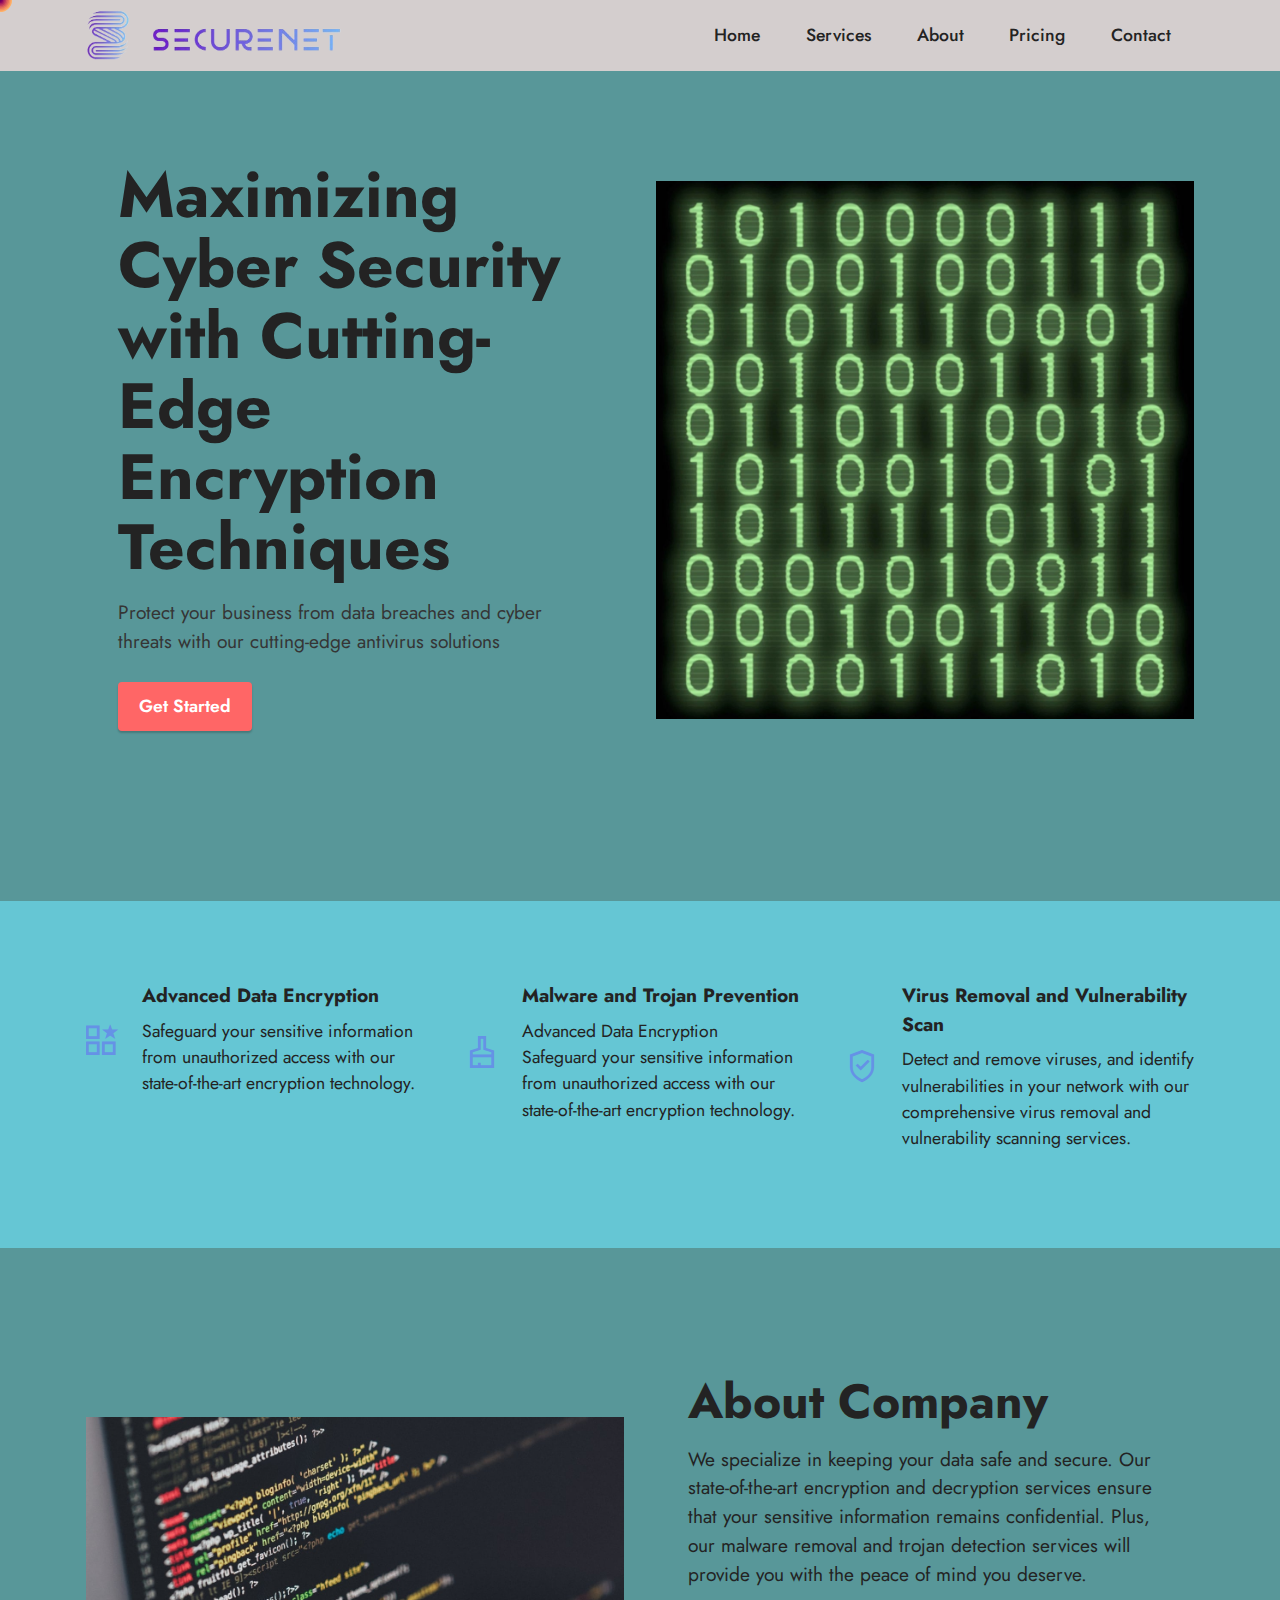
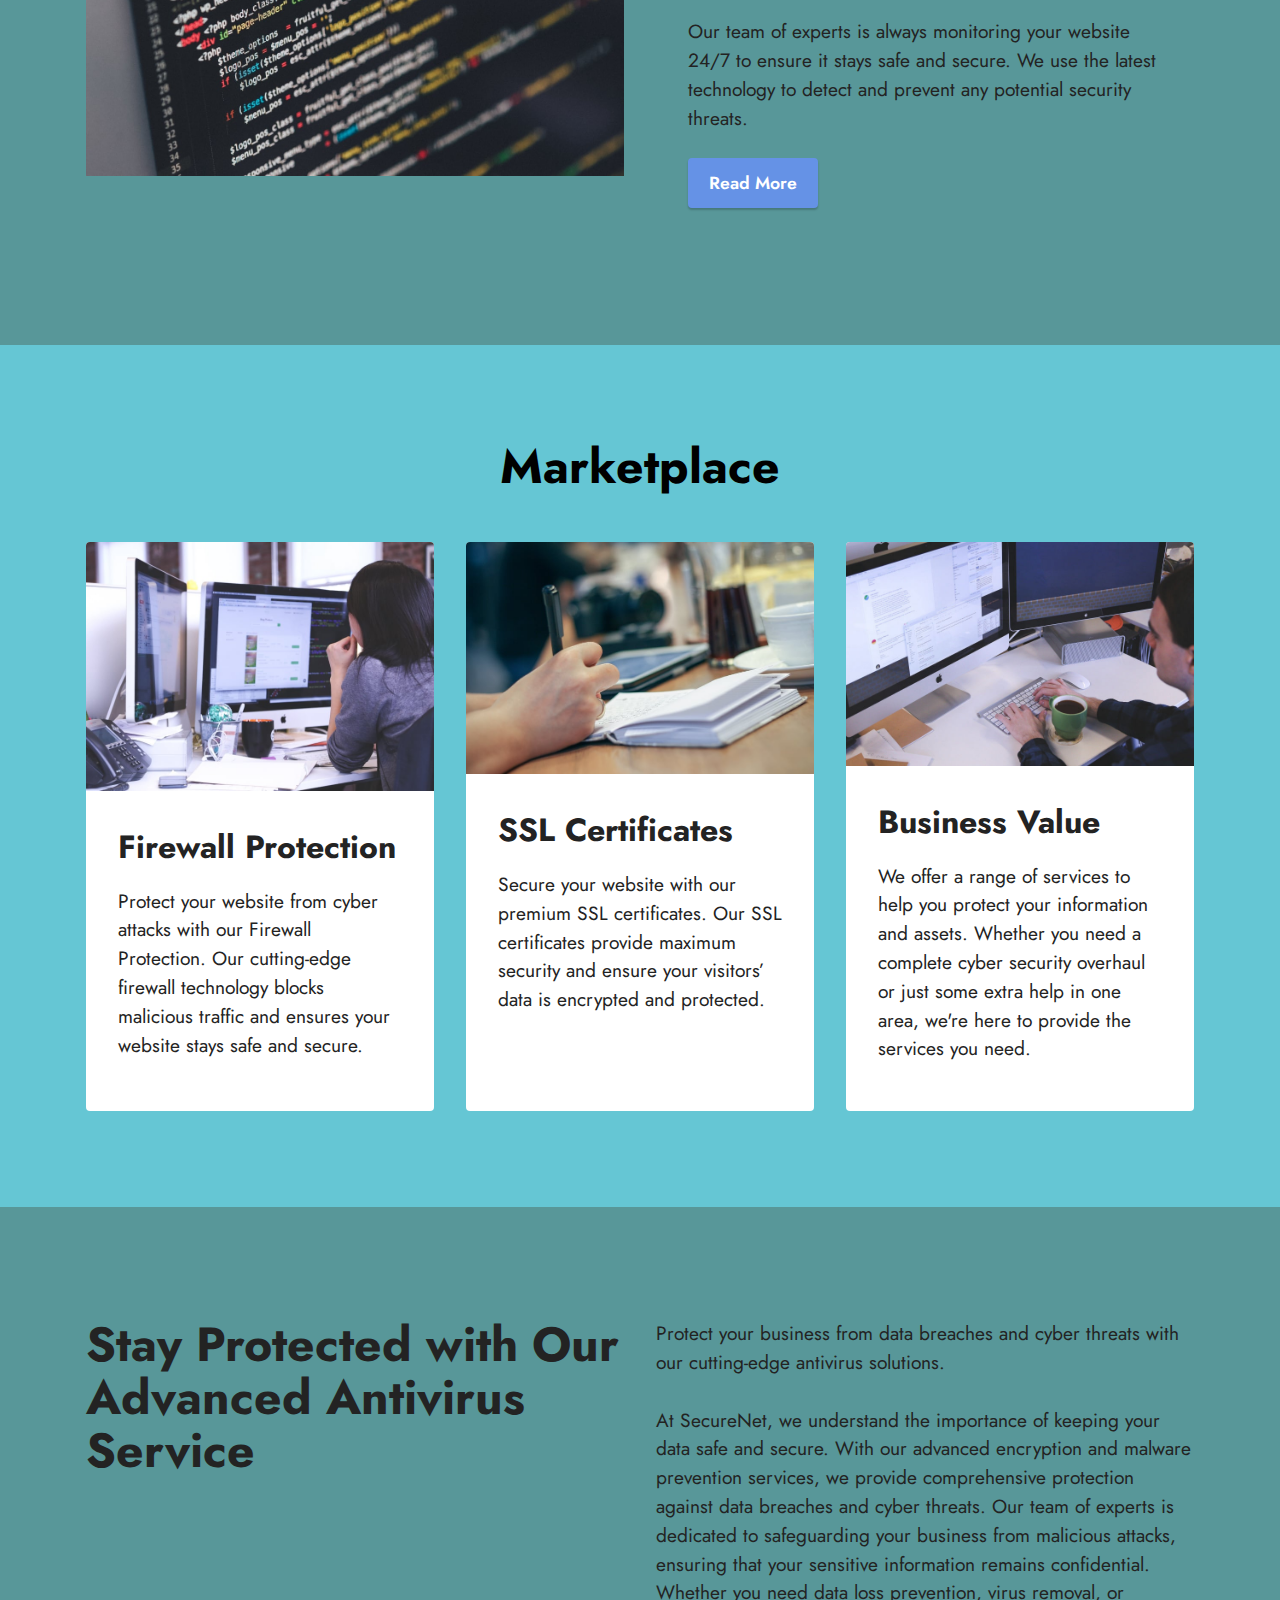
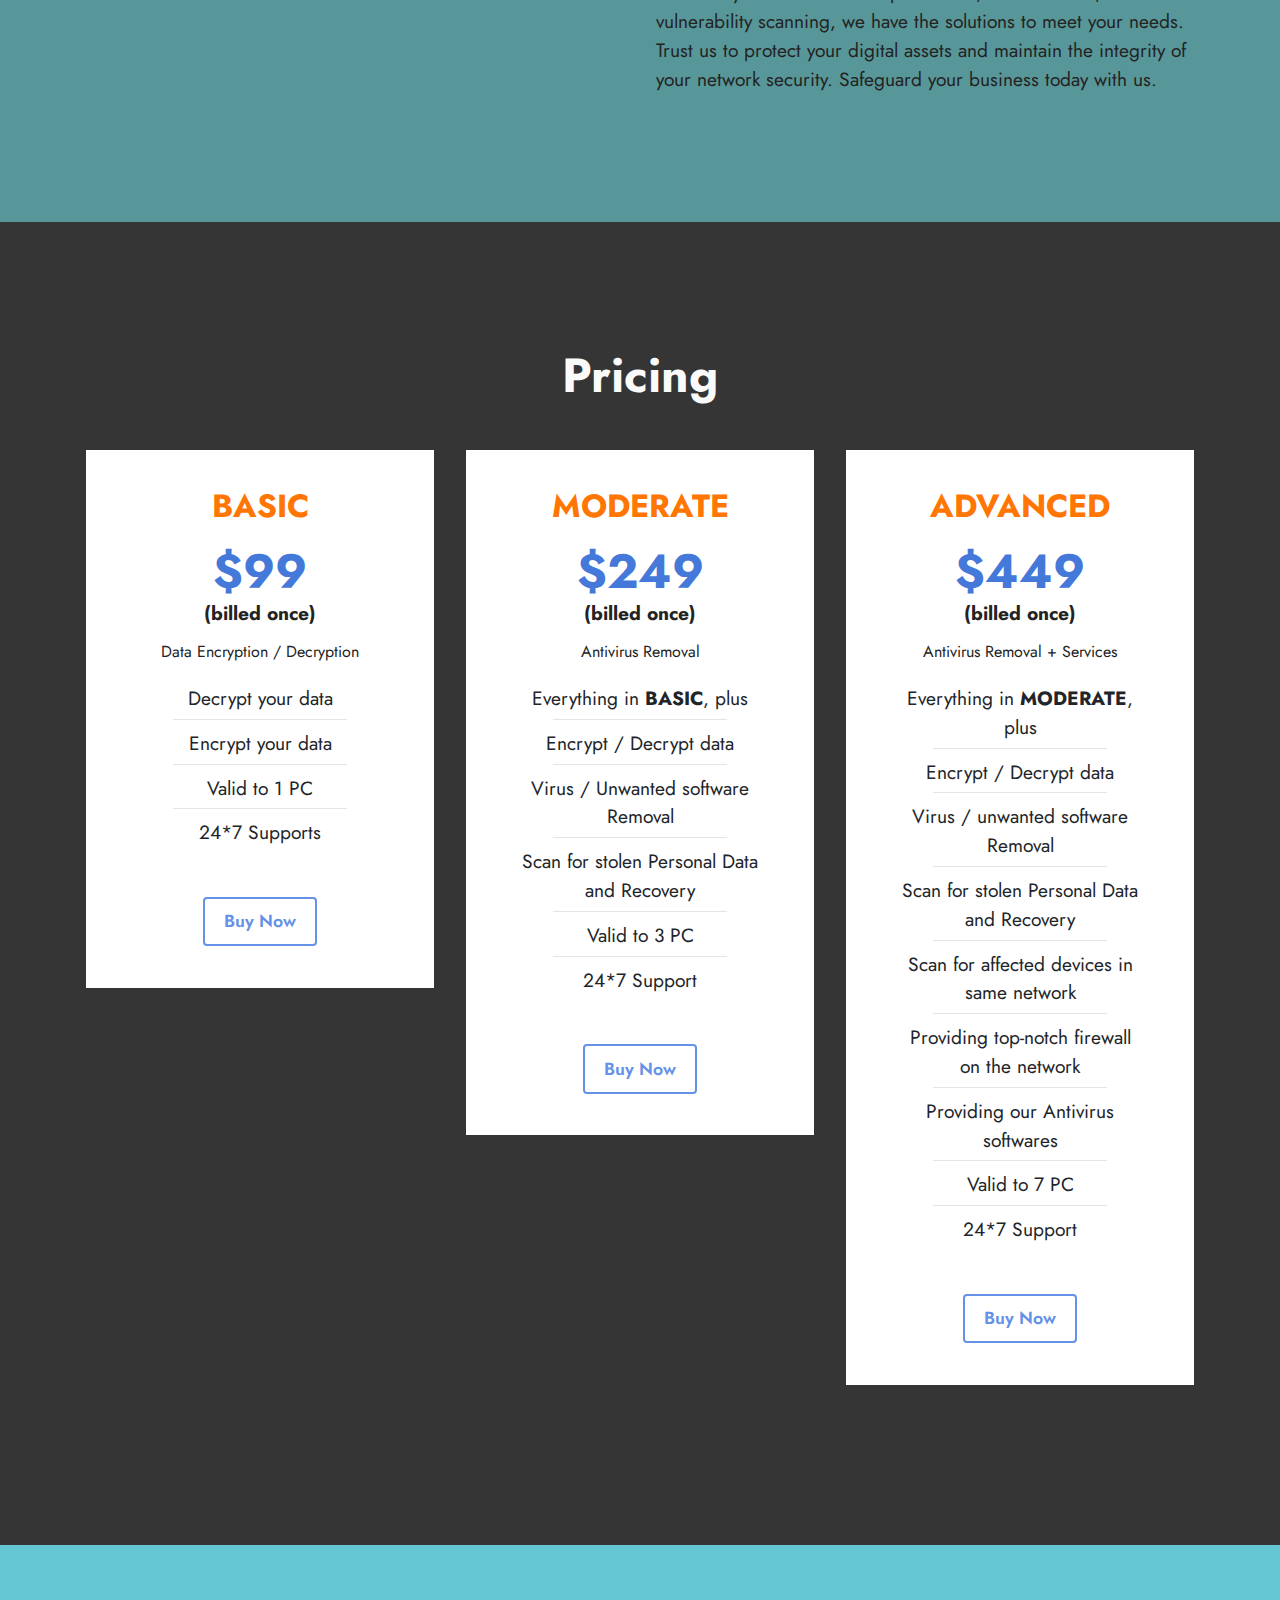
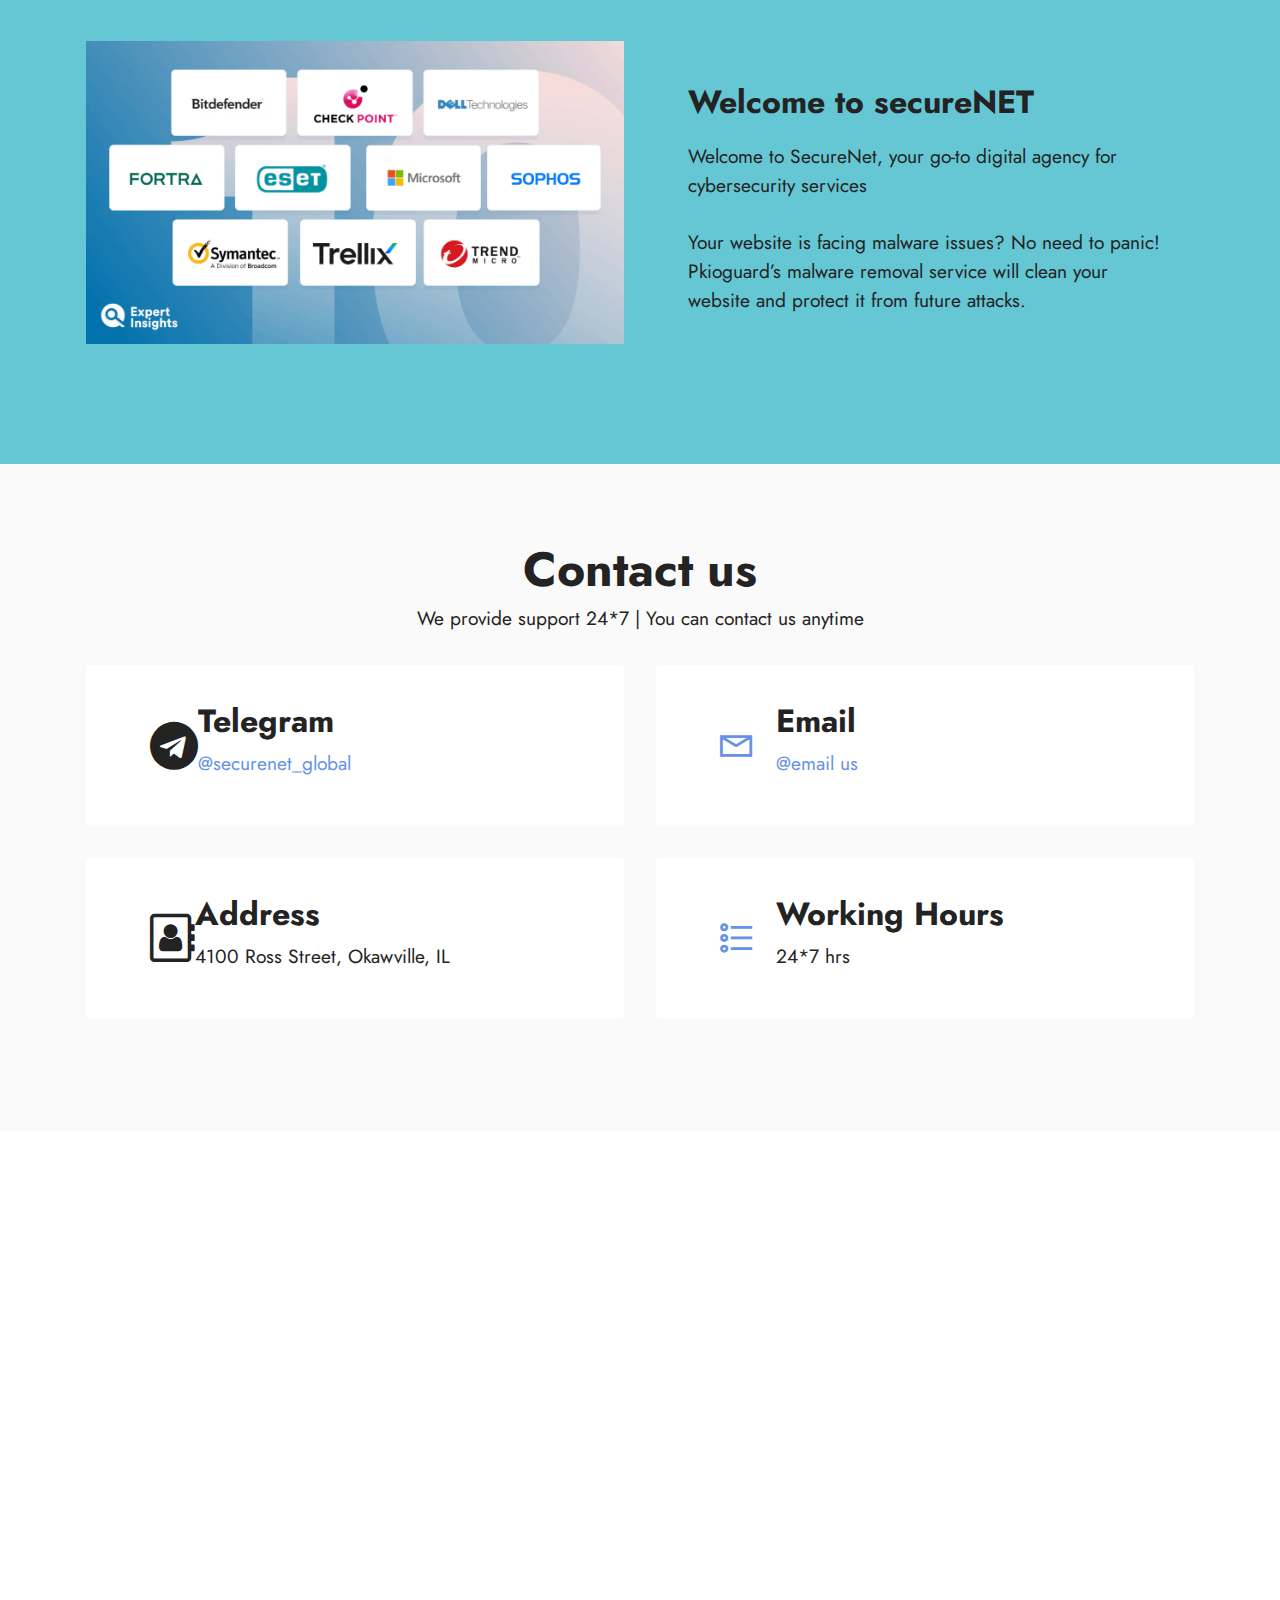
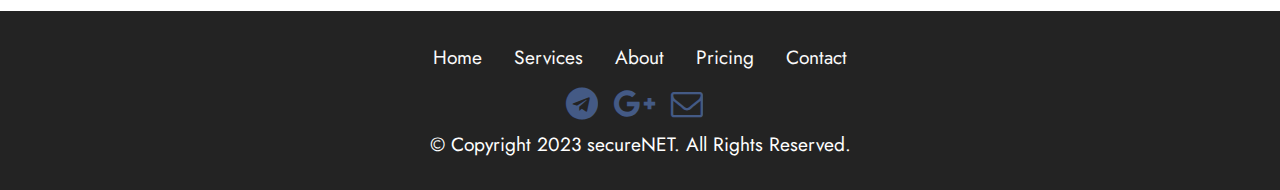
<file: index.html>
<!DOCTYPE html>
<html  >
<head>
  <!-- Google tag (gtag.js) -->
<script async src="https://www.googletagmanager.com/gtag/js?id=G-ENDB5BHH2Q"></script>
<script>
  window.dataLayer = window.dataLayer || [];
  function gtag(){dataLayer.push(arguments);}
  gtag('js', new Date());

  gtag('config', 'G-ENDB5BHH2Q');
</script>
  <!-- Site made with secureNET v5.9.4, https://mobirise.com -->
  <meta charset="UTF-8">
  <meta http-equiv="X-UA-Compatible" content="IE=edge">
  <meta name="generator" content="Mobirise v5.9.4, mobirise.com">
  <meta name="viewport" content="width=device-width, initial-scale=1, minimum-scale=1">
  <link rel="shortcut icon" href="assets/images/7xm.xyz388651.jpg" type="image/x-icon">
  <meta name="description" content="">
  
  
  <title>secureNET</title>
  <link rel="stylesheet" href="assets/web/assets/mobirise-icons2/mobirise2.css">
  <link rel="stylesheet" href="assets/bootstrap/css/bootstrap.min.css">
  <link rel="stylesheet" href="assets/bootstrap/css/bootstrap-grid.min.css">
  <link rel="stylesheet" href="assets/bootstrap/css/bootstrap-reboot.min.css">
  <link rel="stylesheet" href="assets/dropdown/css/style.css">
  <link rel="stylesheet" href="assets/socicon/css/styles.css">
  <link rel="stylesheet" href="assets/theme/css/style.css">
  <link rel="stylesheet" href="https://cdnjs.cloudflare.com/ajax/libs/font-awesome/4.7.0/css/font-awesome.min.css">
  <link rel="preload" href="https://fonts.googleapis.com/css?family=Jost:100,200,300,400,500,600,700,800,900,100i,200i,300i,400i,500i,600i,700i,800i,900i&display=swap" as="style" onload="this.onload=null;this.rel='stylesheet'">
  <noscript><link rel="stylesheet" href="https://fonts.googleapis.com/css?family=Jost:100,200,300,400,500,600,700,800,900,100i,200i,300i,400i,500i,600i,700i,800i,900i&display=swap"></noscript>
  <link rel="preload" as="style" href="assets/mobirise/css/mbr-additional.css"><link rel="stylesheet" href="assets/mobirise/css/mbr-additional.css" type="text/css">

  

</head>
<body onload="myFunction()">
<div id="loading"></div>
  
  <section data-bs-version="5.1" class="menu menu2 cid-sFCw1qGFAI" once="menu" id="menu2-23">
    
    <nav class="navbar navbar-dropdown navbar-expand-lg">
        <div class="container">
            <div class="navbar-brand">
                <span class="navbar-logo">
                    <a href="index.html">
                        <img src="assets/images/logo.png" alt="secureNET" style="height: 50px">
                    </a>
                </span>
            </div>
            <button class="navbar-toggler" type="button" data-toggle="collapse" data-bs-toggle="collapse" data-target="#navbarSupportedContent" data-bs-target="#navbarSupportedContent" aria-controls="navbarNavAltMarkup" aria-expanded="false" aria-label="Toggle navigation">
                <div class="hamburger">
                    <span></span>
                    <span></span>
                    <span></span>
                    <span></span>
                </div>
            </button>
            <div class="collapse navbar-collapse" id="navbarSupportedContent">
                <ul class="navbar-nav nav-dropdown" data-app-modern-menu="true"><li class="nav-item"><a class="nav-link link text-black text-primary display-4" href="#top">Home</a></li><li class="nav-item"><a class="nav-link link text-black text-primary display-4" href="services.html">Services</a></li>
                    <li class="nav-item"><a class="nav-link link text-black text-primary display-4" href="index.html#header14-1j">About</a></li>
                    <li class="nav-item"><a class="nav-link link text-black text-primary display-4" href="index.html#content4-1q">Pricing</a>
                    </li><li class="nav-item"><a class="nav-link link text-black text-primary display-4" href="index.html#contacts2-1r">Contact</a></li></ul>
                
            </div>
        </div>
    </nav>
</section>

<section data-bs-version="5.1" class="header14 cid-sFzxmVl7J6" id="header14-1f">

    

    

    <div class="container">
        <div class="row justify-content-center align-items-center">
            <div class="col-12 col-md-6 image-wrapper">
                <img src="assets/images/binary-numbers-compressed-efa391f6851-1256x1256.jpg" alt="secureNET">
            </div>
            <div class="col-12 col-md">
                <div class="text-wrapper">
                    <h1 class="mbr-section-title mbr-fonts-style mb-3 display-1"><strong>Maximizing Cyber Security with Cutting-Edge Encryption Techniques</strong></h1>
                    <p class="mbr-text mbr-fonts-style display-7">
                        Protect your business from data breaches and cyber threats with our cutting-edge antivirus solutions</p>
                    <div class="mbr-section-btn mt-3"><a class="btn btn-secondary display-4" href="index.html#content4-1q">Get Started</a>
                        
                </div>
            </div>
        </div>
    </div>
</section>
<div class="circle"></div>
<div class="circle"></div>
<div class="circle"></div>
<div class="circle"></div>
<div class="circle"></div>
<div class="circle"></div>
<div class="circle"></div>
<div class="circle"></div>
<div class="circle"></div>
<div class="circle"></div>
<div class="circle"></div>
<div class="circle"></div>
<div class="circle"></div>
<div class="circle"></div>
<div class="circle"></div>
<div class="circle"></div>
<div class="circle"></div>
<div class="circle"></div>
<div class="circle"></div>
<div class="circle"></div>

<section data-bs-version="5.1" class="features15 cid-tPuMtnNSQO" id="features15-4">

    

    
    
    <div class="container">
        <div class="row justify-content-center">
            
            
            <div class="item features-without-image mb-5 col-12 col-md-4 active">
                <div class="item-wrapper">
                    <span class="mbr-iconfont m-auto mobi-mbri-features mobi-mbri"></span>
                    <div class="card-box">
                        <h4 class="card-title mbr-fonts-style mb-2 display-7"><strong>Advanced Data Encryption</strong></h4>
                        <h5 class="card-text mbr-fonts-style display-4">Safeguard your sensitive information from unauthorized access with our state-of-the-art encryption technology.</h5>
                    </div>
                </div>
            </div><div class="item features-without-image mb-5 col-12 col-md-4">
                <div class="item-wrapper">
                    <span class="mbr-iconfont m-auto mobi-mbri-website-theme-2 mobi-mbri"></span>
                    <div class="card-box">
                        <h4 class="card-title mbr-fonts-style mb-2 display-7"><strong>Malware and Trojan Prevention</strong></h4>
                        <h5 class="card-text mbr-fonts-style display-4">Advanced Data Encryption
<div>
</div><div>Safeguard your sensitive information from unauthorized access with our state-of-the-art encryption technology.</div></h5>
                    </div>
                </div>
            </div><div class="item features-without-image mb-5 col-12 col-md-4">
                <div class="item-wrapper">
                    <span class="mbr-iconfont mobi-mbri-protect mobi-mbri m-auto"></span>
                    <div class="card-box">
                        <h4 class="card-title mbr-fonts-style mb-2 display-7"><strong>Virus Removal and Vulnerability Scan</strong></h4>
                        <h5 class="card-text mbr-fonts-style display-4"><div><span style="font-size: 1.1rem;">Detect and remove viruses, and identify vulnerabilities in your network with our comprehensive virus removal and vulnerability scanning services.</span><br></div></h5>
                    </div>
                </div>
            </div>
        </div>
    </div>
</section>

<section data-bs-version="5.1" class="header14 cid-sFzz5E692j" id="header14-1j">

    

    

    <div class="container">
        <div class="row justify-content-center align-items-center">
            <div class="col-12 col-md-6 image-wrapper">
                <img src="assets/images/mbr-1256x839.jpg" alt="secureNET">
            </div>
            <div class="col-12 col-md">
                <div class="text-wrapper">
                    <h1 class="mbr-section-title mbr-fonts-style mb-3 display-2">
                        <strong>About Company</strong></h1>
                    <p class="mbr-text mbr-fonts-style display-7">We specialize in keeping your data safe and secure. Our state-of-the-art encryption and decryption services ensure that your sensitive information remains confidential. Plus, our malware removal and trojan detection services will provide you with the peace of mind you deserve.<br><br>Our team of experts is always monitoring your website 24/7 to ensure it stays safe and secure. We use the latest technology to detect and prevent any potential security threats.</p>
                    <div class="mbr-section-btn mt-3"><a class="btn btn-primary display-4" >Read More</a></div>
                </div>
            </div>
        </div>
    </div>
</section>

<section data-bs-version="5.1" class="features3 cid-sFzFvgBfc0" id="features3-1p">
    
    
    <div class="container">
        <div class="mbr-section-head">
            <h4 class="mbr-section-title mbr-fonts-style align-center mb-5 display-2">
                <strong>Marketplace</strong></h4>
            
        </div>
        <div class="row mt-4">
            <div class="item features-image сol-12 col-md-6 col-lg-4">
                <div class="item-wrapper">
                    <div class="item-img">
                        <img src="assets/images/mbr-815x582.jpg" alt="secureNET">
                    </div>
                    <div class="item-content">
                        <h5 class="item-title mbr-fonts-style display-5"><strong>Firewall Protection</strong></h5>
                        
                        <p class="mbr-text mbr-fonts-style mt-3 display-7">Protect your website from cyber attacks with our Firewall Protection. Our cutting-edge firewall technology blocks malicious traffic and ensures your website stays safe and secure.</p>
                    </div>
                    <div class="mbr-section-btn item-footer mt-2">
                            &gt;</a></div>
                </div>
            </div>
            <div class="item features-image сol-12 col-md-6 col-lg-4">
                <div class="item-wrapper">
                    <div class="item-img">
                        <img src="assets/images/mbr-815x543.jpg" alt="secureNET">
                    </div>
                    <div class="item-content">
                        <h5 class="item-title mbr-fonts-style display-5"><strong>SSL Certificates</strong></h5>
                        
                        <p class="mbr-text mbr-fonts-style mt-3 display-7">Secure your website with our premium SSL certificates. Our SSL certificates provide maximum security and ensure your visitors’ data is encrypted and protected.</p>
                    </div>
                    <div class="mbr-section-btn item-footer mt-2"> &gt;</a></div>
                </div>
            </div>
            <div class="item features-image сol-12 col-md-6 col-lg-4">
                <div class="item-wrapper">
                    <div class="item-img">
                        <img src="assets/images/mbr-816x524.jpg" alt="secureNET">
                    </div>
                    <div class="item-content">
                        <h5 class="item-title mbr-fonts-style display-5"><strong>Business Value</strong></h5>
                        
                        <p class="mbr-text mbr-fonts-style mt-3 display-7">We offer a range of services to help you protect your information and assets. Whether you need a complete cyber security overhaul or just some extra help in one area, we're here to provide the services you need.<br></p>
                    </div>
                    <div class="mbr-section-btn item-footer mt-2"> &gt;</a></div>
                </div>
            </div>
        </div>
    </div>
</section>

<section data-bs-version="5.1" class="content10 cid-sFAZRnJnnI" id="content10-22">
    
    <div class="container">
        <div class="row justify-content-center">
            <div class="col-12 col-md">
                
                <h6 class="mbr-section-subtitle mbr-fonts-style mb-4 display-2"><strong>Stay Protected with Our Advanced Antivirus Service</strong></h6>
            </div>
            <div class="col-md-12 col-lg-6">
                <p class="mbr-text mbr-fonts-style display-7">Protect your business from data breaches and cyber threats with our cutting-edge antivirus solutions.<br><br>At SecureNet, we understand the importance of keeping your data safe and secure. With our advanced encryption and malware prevention services, we provide comprehensive protection against data breaches and cyber threats. Our team of experts is dedicated to safeguarding your business from malicious attacks, ensuring that your sensitive information remains confidential. Whether you need data loss prevention, virus removal, or vulnerability scanning, we have the solutions to meet your needs. Trust us to protect your digital assets and maintain the integrity of your network security. Safeguard your business today with us.</p>
            </div>
        </div>
    </div>
</section>

<section data-bs-version="5.1" class="content4 cid-sFzIdnt1ra" id="content4-1q">
    
    
    <div class="container">
        <div class="row justify-content-center">
            <div class="title col-md-12 col-lg-10">
                <h3 class="mbr-section-title mbr-fonts-style align-center mb-4 display-2"><strong>Pricing</strong></h3>
                
                
            </div>
        </div>
    </div>
</section>

<section data-bs-version="5.1" class="pricing2 cid-sFzDdjoEIw" id="pricing2-1k">
    

    
    <div class="container">
        <div class="row justify-content-center">
            <div class="col-12 col-md-6 align-center col-lg-4">
                <div class="plan">
                    <div class="plan-header">
                        <h6 class="plan-title mbr-fonts-style mb-3 display-5"><strong>BASIC</strong></h6>
                        <div class="plan-price">
                            <p class="price mbr-fonts-style m-0 display-2"><strong>$99</strong></p>
                            <p class="price-term mbr-fonts-style mb-3 display-7"><strong>(billed once)</strong><br><h6>Data Encryption / Decryption</h6></p>
                        </div>
                    </div>
                    <div class="plan-body">
                        <div class="plan-list mb-4">
                            <ul class="list-group mbr-fonts-style list-group-flush display-7">
                                <li class="list-group-item">Decrypt your data</li><li class="list-group-item">Encrypt your data</li><li class="list-group-item">Valid to 1 PC</li><li class="list-group-item">24*7 Supports</li>
                            </ul>
                        </div>
                        <div class="mbr-section-btn text-center"><a href="payment.html" class="btn btn-primary-outline display-4">Buy Now</a></div>
                    </div>
                </div>
            </div>
            <div class="col-12 col-md-6 align-center col-lg-4">
                <div class="plan">
                    <div class="plan-header">
                        <h6 class="plan-title mbr-fonts-style mb-3 display-5"><strong>MODERATE</strong></h6>
                        <div class="plan-price">
                            <p class="price mbr-fonts-style m-0 display-2"><strong>$249</strong></p>
                            <p class="price-term mbr-fonts-style mb-3 display-7"><strong>(billed once)</strong><br><h6>Antivirus Removal</h6></p>
                        </div>
                    </div>
                    <div class="plan-body">
                        <div class="plan-list mb-4">
                            <ul class="list-group mbr-fonts-style list-group-flush display-7">
                                <li class="list-group-item">Everything in <b>BASIC</b>, plus
</li><li class="list-group-item">Encrypt / Decrypt data
</li><li class="list-group-item">Virus / Unwanted software Removal    
</li><li class="list-group-item">Scan for stolen Personal Data and Recovery
</li><li class="list-group-item">Valid to 3 PC
</li><li class="list-group-item">24*7 Support</li>
                            </ul>
                        </div>
                        <div class="mbr-section-btn text-center"><a href="payment.html" class="btn btn-primary-outline display-4">Buy Now</a></div>
                    </div>
                </div>
            </div>
            <div class="col-12 col-md-6 align-center col-lg-4">
                <div class="plan">
                    <div class="plan-header">
                        <h6 class="plan-title mbr-fonts-style mb-3 display-5"><strong>ADVANCED</strong></h6>
                        <div class="plan-price">
                            <p class="price mbr-fonts-style m-0 display-2"><strong>$449</strong></p>
                            <p class="price-term mbr-fonts-style mb-3 display-7"><strong>(billed once)</strong><br><h6>Antivirus Removal + Services</h6></p>
                        </div>
                    </div>
                    <div class="plan-body">
                        <div class="plan-list mb-4">
                            <ul class="list-group mbr-fonts-style list-group-flush display-7">
                                <li class="list-group-item">Everything in <b>MODERATE</b>, plus
</li><li class="list-group-item">Encrypt / Decrypt data
</li><li class="list-group-item">Virus / unwanted software Removal
</li><li class="list-group-item">Scan for stolen Personal Data and Recovery
</li><li class="list-group-item">Scan for affected devices in same network
</li><li class="list-group-item">Providing top-notch firewall on the network
</li><li class="list-group-item">Providing our Antivirus softwares
</li><li class="list-group-item">Valid to 7 PC
</li><li class="list-group-item">24*7 Support</li>
                            </ul>
                        </div>
                        <div class="mbr-section-btn text-center"><a href="payment.html" class="btn btn-primary-outline display-4">Buy Now</a></div>
                    </div>
                </div>
            </div>
            
        </div>
    </div>
</section>

<section data-bs-version="5.1" class="image1 cid-tPuSanflYd" id="image1-5">
    

    
    

    <div class="container">
        <div class="row align-items-center">
            <div class="col-12 col-lg-6">
                <div class="image-wrapper">
                    <img src="assets/images/the-top-10-endpoint-encryption-solutions-001-min-03a384fe7d-1256x707.png" alt="secureNET">
                    <p class="mbr-description mbr-fonts-style pt-2 align-center display-4"></p>
                </div>
            </div>
            <div class="col-12 col-lg">
                <div class="text-wrapper">
                    <h3 class="mbr-section-title mbr-fonts-style mb-3 display-5">
                        <strong>Welcome to secureNET</strong></h3>
                    <p class="mbr-text mbr-fonts-style display-7">Welcome to SecureNet, your go-to digital agency for cybersecurity services<br><br>Your website is facing malware issues? No need to panic! Pkioguard’s malware removal service will clean your website and protect it from future attacks.</p>
                </div>
            </div>
        </div>
    </div>
</section>

<section data-bs-version="5.1" class="contacts2 cid-sFzIA7KGYz" id="contacts2-1r">
    <!---->
    
    
    <div class="container">
        <div class="mbr-section-head">
            <h3 class="mbr-section-title mbr-fonts-style align-center mb-0 display-2">
                <strong>Contact us</strong>
            </h3>
            <h4 class="mbr-section-subtitle mbr-fonts-style align-center mb-0 mt-2 display-7">We provide support 24*7 | You can contact us anytime</h4>
        </div>
        <div class="row justify-content-center mt-4">
            <div class="card col-12 col-md-6">
                <div class="card-wrapper">
                    <div class="image-wrapper">
                        <span class="fa fa-telegram fa-3x"></span>
                    </div>
                    <div class="text-wrapper">
                        <h6 class="card-title mbr-fonts-style mb-1 display-5">
                            <strong>Telegram</strong>
                        </h6>
                        <p class="mbr-text mbr-fonts-style display-7">
                            <a href="https://www.t.me/securenet_global" class="text-primary">@securenet_global</a>
                        </p>
                    </div>
                </div>
            </div>
            <div class="card col-12 col-md-6">
                <div class="card-wrapper">
                    <div class="image-wrapper">
                        <span class="mbr-iconfont mobi-mbri-letter mobi-mbri"></span>
                    </div>
                    <div class="text-wrapper">
                        <h6 class="card-title mbr-fonts-style mb-1 display-5">
                            <strong>Email</strong>
                        </h6>
                        <p class="mbr-text mbr-fonts-style display-7">
                            <a href="mailto:shubhamkr1188@gmail.com" class="text-primary">@email us</a>
                        </p>
                    </div>
                </div>
            </div>
            <div class="card col-12 col-md-6">
                <div class="card-wrapper">
                    <div class="image-wrapper">
                        <span class="fa fa-address-book-ofa fa-address-book-o fa-3x"></span>
                    </div>
                    <div class="text-wrapper">
                        <h6 class="card-title mbr-fonts-style mb-1 display-5">
                            <strong>Address</strong>
                        </h6>
                        <p class="mbr-text mbr-fonts-style display-7">
                            4100 Ross Street, Okawville, IL
                        </p>
                    </div>
                </div>
            </div>
            <div class="card col-12 col-md-6">
                <div class="card-wrapper">
                    <div class="image-wrapper">
                        <span class="mbr-iconfont mobi-mbri-bulleted-list mobi-mbri"></span>
                    </div>
                    <div class="text-wrapper">
                        <h6 class="card-title mbr-fonts-style mb-1 display-5">
                            <strong>Working Hours</strong>
                        </h6>
                        <p class="mbr-text mbr-fonts-style display-7">
                            24*7 hrs
                        </p>
                    </div>
                </div>
            </div>
        </div>
    </div>
</section>

<section data-bs-version="5.1" class="map2 cid-sFAxp7Y5iM" id="map2-1y">
    
    
    <div>
        
        <div class="google-map"><iframe frameborder="0" style="border:0" src="https://www.google.com/maps/embed?pb=!1m18!1m12!1m3!1d28774.331022757873!2d-74.09677792237132!3d40.706370278551816!2m3!1f0!2f0!3f0!3m2!1i1024!2i768!4f13.1!3m3!1m2!1s0x89c250d225bfafdd%3A0x249f013a2cd25d9!2sJersey%20City%2C%20NJ%2C%20USA!5e0!3m2!1sen!2sin!4v1700965560583!5m2!1sen!2sin" allowfullscreen=""></iframe></div>
    </div>
</section>

<section data-bs-version="5.1" class="footer3 cid-sFCygHrmNf" once="footers" id="footer3-24">

    

    

    <div class="container">
        <div class="row align-center mbr-white">
            <div class="row row-links">
                <ul class="foot-menu">
                    
                    
                    
                    
                    
                <li class="foot-menu-item mbr-fonts-style display-7"><a href="#top" class="text-white">Home</a></li><li class="foot-menu-item mbr-fonts-style display-7"><a href="services.html" class="text-white">Services</a></li><li class="foot-menu-item mbr-fonts-style display-7"><a href="index.html#header14-1j" class="text-white">About</a></li><li class="foot-menu-item mbr-fonts-style display-7"><a href="index.html#content4-1q" class="text-white text-primary">Pricing</a></li><li class="foot-menu-item mbr-fonts-style display-7"><a href="index.html#contacts2-1r" class="text-white">Contact</a></li></ul>
            </div>
            <div class="row social-row">
                <div class="social-list align-right pb-2">
                    
                    
                    
                    
                    
                    
                <div class="soc-item">
                        <a href="https://t.me/securenet_global" target="_blank">
                            <span class="fa fa-telegram fa-2x"></span>
                        </a>
                    </div><div class="soc-item">
                        <a href="https://plus.google.com/u/0/" target="_blank">
                            <span class="fa fa-google-plus fa-2x"></span>
                        </a>
                    </div><div class="soc-item">
                        <a href="mailto:shubhamkr1188@gmail.com" target="_blank">
                            <span class="fa fa-envelope-o fa-2x"></span>
                        </a>
                    </div></div>
            </div>
            <div class="row row-copirayt">
                <p class="mbr-text mb-0 mbr-fonts-style mbr-white align-center display-7">
                    © Copyright 2023 secureNET. All Rights Reserved.
                </p>
            </div>
        </div>
    </div>
</section><script src="assets/bootstrap/js/bootstrap.bundle.min.js"></script>  <script src="assets/smoothscroll/smooth-scroll.js"></script>  <script src="assets/ytplayer/index.js"></script>  <script src="assets/dropdown/js/navbar-dropdown.js"></script> <script src="assets/dropdown/js/main.js"></script> <script src="assets/theme/js/script.js"></script>  
<!--Start of Tawk.to Script-->
<script type="text/javascript">
var Tawk_API=Tawk_API||{}, Tawk_LoadStart=new Date();
(function(){
var s1=document.createElement("script"),s0=document.getElementsByTagName("script")[0];
s1.async=true;
s1.src='https://embed.tawk.to/65629e1cda19b3621790c8f3/1hg4jj8b2';
s1.charset='UTF-8';
s1.setAttribute('crossorigin','*');
s0.parentNode.insertBefore(s1,s0);
})();
</script>
<!--End of Tawk.to Script-->
<script>
    var preload = document.getElementById('loading');
    function myFunction(){
        preload.style.display='none';
    }
</script>
</body>
</html>
</file>
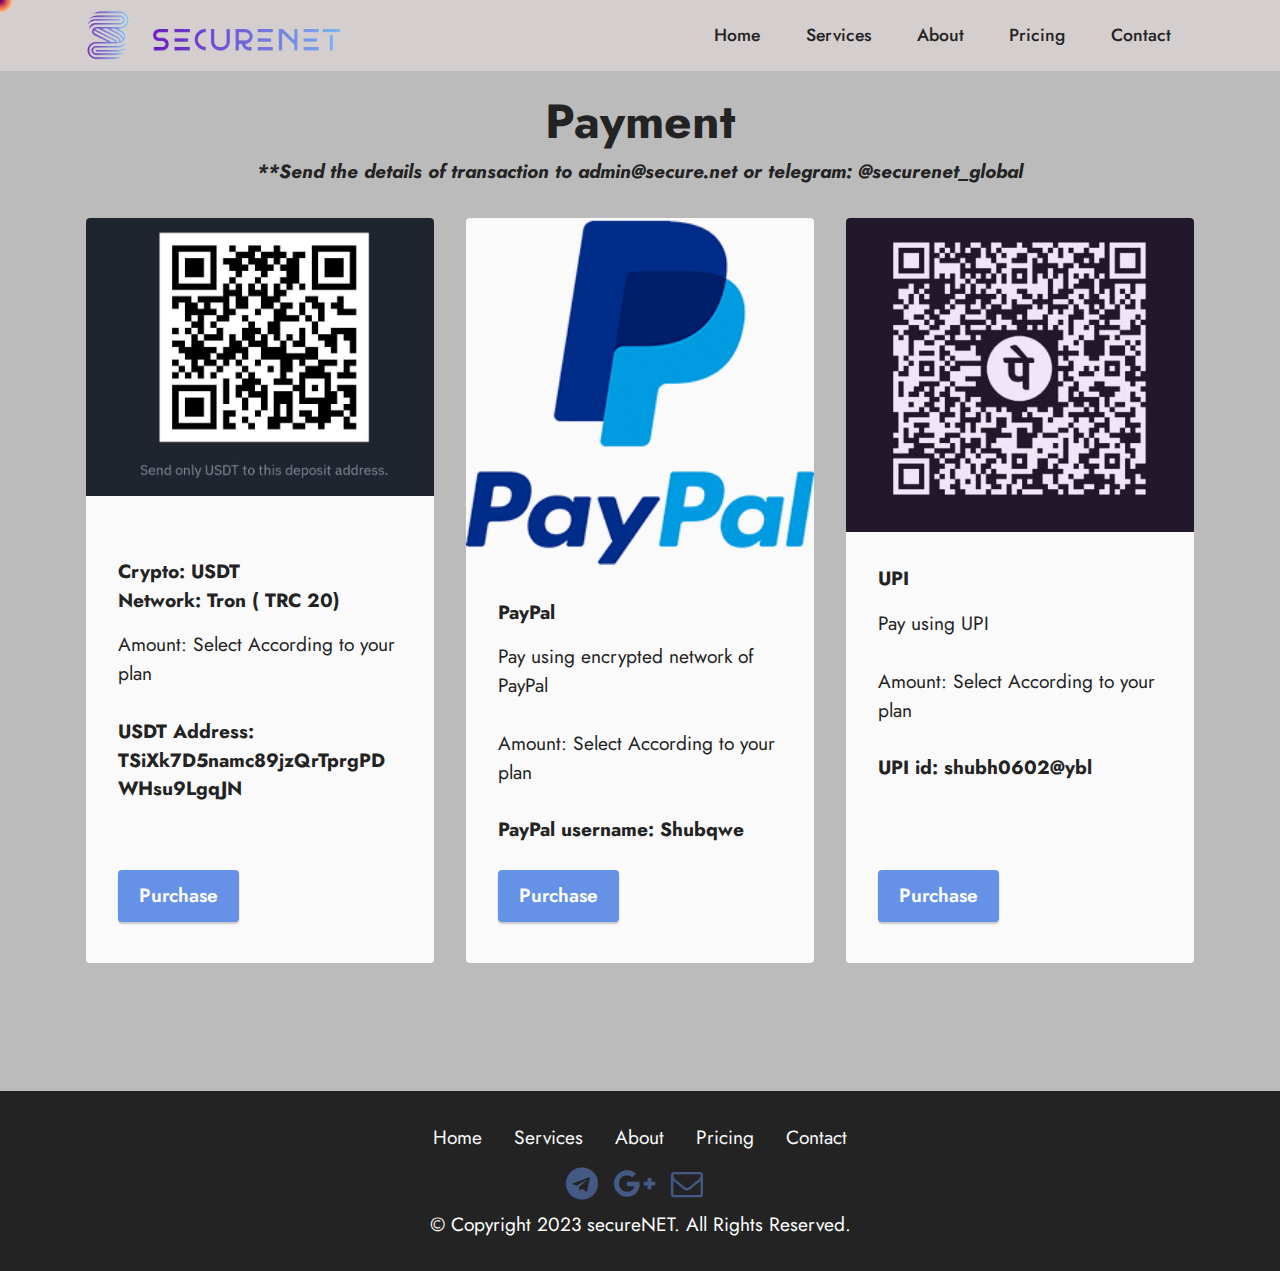
<file: payment.html>
<!DOCTYPE html>
<html  >
<head>
  <!-- Google tag (gtag.js) -->
<script async src="https://www.googletagmanager.com/gtag/js?id=G-ENDB5BHH2Q"></script>
<script>
  window.dataLayer = window.dataLayer || [];
  function gtag(){dataLayer.push(arguments);}
  gtag('js', new Date());

  gtag('config', 'G-ENDB5BHH2Q');
</script>
  <!-- Site made with secureNET v5.9.4, https://mobirise.com -->
  <meta charset="UTF-8">
  <meta http-equiv="X-UA-Compatible" content="IE=edge">
  <meta name="generator" content="Mobirise v5.9.4, mobirise.com">
  <meta name="viewport" content="width=device-width, initial-scale=1, minimum-scale=1">
  <link rel="shortcut icon" href="assets/images/7xm.xyz388651.jpg" type="image/x-icon">
  <meta name="description" content="">
  
  
  <title>secureNET-Pricing</title>
  <link rel="stylesheet" href="assets/bootstrap/css/bootstrap.min.css">
  <link rel="stylesheet" href="assets/bootstrap/css/bootstrap-grid.min.css">
  <link rel="stylesheet" href="assets/bootstrap/css/bootstrap-reboot.min.css">
  <link rel="stylesheet" href="assets/dropdown/css/style.css">
  <link rel="stylesheet" href="assets/socicon/css/styles.css">
  <link rel="stylesheet" href="assets/theme/css/style.css">
  <link rel="stylesheet" href="https://cdnjs.cloudflare.com/ajax/libs/font-awesome/4.7.0/css/font-awesome.min.css">
  <link rel="preload" href="https://fonts.googleapis.com/css?family=Jost:100,200,300,400,500,600,700,800,900,100i,200i,300i,400i,500i,600i,700i,800i,900i&display=swap" as="style" onload="this.onload=null;this.rel='stylesheet'">
  <noscript><link rel="stylesheet" href="https://fonts.googleapis.com/css?family=Jost:100,200,300,400,500,600,700,800,900,100i,200i,300i,400i,500i,600i,700i,800i,900i&display=swap"></noscript>
  <link rel="preload" as="style" href="assets/mobirise/css/mbr-additional.css"><link rel="stylesheet" href="assets/mobirise/css/mbr-additional.css" type="text/css">

  
  
  
</head>
<body onload="myFunction()">
<div id="loading"></div>
  
  <section data-bs-version="5.1" class="menu menu2 cid-sFCw1qGFAI" once="menu" id="menu2-9">
    
    <nav class="navbar navbar-dropdown navbar-expand-lg">
        <div class="container">
            <div class="navbar-brand">
                <span class="navbar-logo">
                    <a href="index.html">
                        <img src="assets/images/logo.png" alt="secureNET" style="height: 50px">
                    </a>
                </span>
            </div>
            <button class="navbar-toggler" type="button" data-toggle="collapse" data-bs-toggle="collapse" data-target="#navbarSupportedContent" data-bs-target="#navbarSupportedContent" aria-controls="navbarNavAltMarkup" aria-expanded="false" aria-label="Toggle navigation">
                <div class="hamburger">
                    <span></span>
                    <span></span>
                    <span></span>
                    <span></span>
                </div>
            </button>
            <div class="collapse navbar-collapse" id="navbarSupportedContent">
                <ul class="navbar-nav nav-dropdown" data-app-modern-menu="true"><li class="nav-item"><a class="nav-link link text-black text-primary display-4" href="index.html">Home</a></li><li class="nav-item"><a class="nav-link link text-black text-primary display-4" href="services.html">Services</a></li>
                    <li class="nav-item"><a class="nav-link link text-black text-primary display-4" href="index.html#header14-1j">About</a></li>
                    <li class="nav-item"><a class="nav-link link text-black text-primary display-4" href="index.html#content4-1q">Pricing</a>
                    </li><li class="nav-item"><a class="nav-link link text-black text-primary display-4" href="index.html#contacts2-1r">Contact</a></li></ul>
                
            </div>
        </div>
    </nav>
</section>
<div class="circle"></div>
<div class="circle"></div>
<div class="circle"></div>
<div class="circle"></div>
<div class="circle"></div>
<div class="circle"></div>
<div class="circle"></div>
<div class="circle"></div>
<div class="circle"></div>
<div class="circle"></div>
<div class="circle"></div>
<div class="circle"></div>
<div class="circle"></div>
<div class="circle"></div>
<div class="circle"></div>
<div class="circle"></div>
<div class="circle"></div>
<div class="circle"></div>
<div class="circle"></div>
<div class="circle"></div>

<section data-bs-version="5.1" class="features3 cid-tPwVaMIIYB" id="features3-b">
    
    
    <div class="container">
        <div class="mbr-section-head">
            
            <h4 class="mbr-section-title mbr-fonts-style align-center mb-0 display-2"><strong>Payment</strong></h4>
            <h5 class="mbr-section-subtitle mbr-fonts-style align-center mb-0 mt-2 display-7"><strong><em>**Send the details of transaction to admin@secure.net or telegram: @securenet_global</em></strong></h5>
        </div>
        <div class="row mt-4">
            <div class="item features-image сol-12 col-md-6 col-lg-4">
                <div class="item-wrapper">
                    <div class="item-img">
                        <img src="assets/images/photo-6206245760564050139-y-1-815x652.jpg" alt="secureNET">
                    </div>
                    <div class="item-content">
                        <h5 class="item-title mbr-fonts-style display-7"><strong><br>Crypto: USDT</strong><br><strong>Network: Tron ( TRC 20)</strong></h5>
                        
                        <p class="mbr-text mbr-fonts-style mt-3 display-7">Amount: Select According to your plan<br><br><strong>USDT Address:&nbsp;</strong><br><strong>TSiXk7D5namc89jzQrTprgPDWHsu9LgqJN</strong><br></p>
                    </div>
                    <div class="mbr-section-btn item-footer mt-2"><a href="#" onclick="return false;" class="btn btn-primary item-btn display-7" target="_blank">Purchase</a></div>
                </div>
            </div>
            <div class="item features-image сol-12 col-md-6 col-lg-4">
                <div class="item-wrapper">
                    <div class="item-img">
                        <img src="assets/images/3278bdc14c74dd4e85732b776d0e5b1d-250x250.png" alt="secureNET">
                    </div>
                    <div class="item-content">
                        <h5 class="item-title mbr-fonts-style display-7"><strong>PayPal</strong></h5>
                        
                        <p class="mbr-text mbr-fonts-style mt-3 display-7">Pay using encrypted network of PayPal<br><br>Amount: Select According to your plan<br><br><strong>PayPal username: Shubqwe&nbsp;</strong><br></p>
                    </div>
                    <div class="mbr-section-btn item-footer mt-2"><a href="https://www.paypal.me/Shubqwe" class="btn btn-primary item-btn display-7" target="_blank">Purchase</a></div>
                </div>
            </div>
            <div class="item features-image сol-12 col-md-6 col-lg-4">
                <div class="item-wrapper">
                    <div class="item-img">
                        <img src="assets/images/photo-6339346109872323544-y1-429x388.jpg" alt="secureNET">
                    </div>
                    <div class="item-content">
                        <h5 class="item-title mbr-fonts-style display-7"><strong>UPI</strong></h5>
                        
                        <p class="mbr-text mbr-fonts-style mt-3 display-7">Pay using UPI<br><br>Amount: Select According to your plan<br><br><strong>UPI id: shubh0602@ybl</strong></p>
                    </div>
                    <div class="mbr-section-btn item-footer mt-2"><a href="#" onclick="return false;" class="btn btn-primary item-btn display-7" target="_blank">Purchase</a></div>
                </div>
            </div>
        </div>
    </div>
</section>
<div class="container">
	<div class="📦"></div>
	<div class="📦"></div>
	<div class="📦"></div>
	<div class="📦"></div>
	<div class="📦"></div>
</div>

<section data-bs-version="5.1" class="footer3 cid-sFCygHrmNf" once="footers" id="footer3-a">

    

    

    <div class="container">
        <div class="row align-center mbr-white">
            <div class="row row-links">
                <ul class="foot-menu">
                    
                    
                    
                    
                    
                <li class="foot-menu-item mbr-fonts-style display-7"><a href="index.html" class="text-white">Home</a></li><li class="foot-menu-item mbr-fonts-style display-7"><a href="services.html" class="text-white">Services</a></li><li class="foot-menu-item mbr-fonts-style display-7"><a href="index.html#header14-1j" class="text-white">About</a></li><li class="foot-menu-item mbr-fonts-style display-7"><a href="index.html#content4-1q" class="text-white text-primary">Pricing</a></li><li class="foot-menu-item mbr-fonts-style display-7"><a href="index.html#contacts4-21" class="text-white">Contact</a></li></ul>
            </div>
            <div class="row social-row">
                <div class="social-list align-right pb-2">
                    
                    
                    
                    
                    
                    
                    <div class="soc-item">
                        <a href="https://t.me/securenet_global" target="_blank">
                            <span class="fa fa-telegram fa-2x"></span>
                        </a>
                    </div><div class="soc-item">
                        <a href="https://plus.google.com/u/0/" target="_blank">
                            <span class="fa fa-google-plus fa-2x"></span>
                        </a>
                    </div><div class="soc-item">
                        <a href="mailto:shubhamkr1188@gmail.com" target="_blank">
                            <span class="fa fa-envelope-o fa-2x"></span>
                        </a>
                    </div></div>
            </div>
            <div class="row row-copirayt">
                <p class="mbr-text mb-0 mbr-fonts-style mbr-white align-center display-7">
                    © Copyright 2023 secureNET. All Rights Reserved.
                </p>
            </div>
        </div>
    </div>
</section><script src="assets/bootstrap/js/bootstrap.bundle.min.js"></script> <script src="assets/dropdown/js/main.js"></script> <script src="assets/smoothscroll/smooth-scroll.js"></script>  <script src="assets/ytplayer/index.js"></script>  <script src="assets/dropdown/js/navbar-dropdown.js"></script>  <script src="assets/theme/js/script.js"></script>  
<!--Start of Tawk.to Script-->
<script type="text/javascript">
var Tawk_API=Tawk_API||{}, Tawk_LoadStart=new Date();
(function(){
var s1=document.createElement("script"),s0=document.getElementsByTagName("script")[0];
s1.async=true;
s1.src='https://embed.tawk.to/65629e1cda19b3621790c8f3/1hg4jj8b2';
s1.charset='UTF-8';
s1.setAttribute('crossorigin','*');
s0.parentNode.insertBefore(s1,s0);
})();
</script>
<!--End of Tawk.to Script--> 
<script>
    var preload = document.getElementById('loading');
    function myFunction(){
        preload.style.display='none';
    }
</script>  
</body>
</html>
</file>
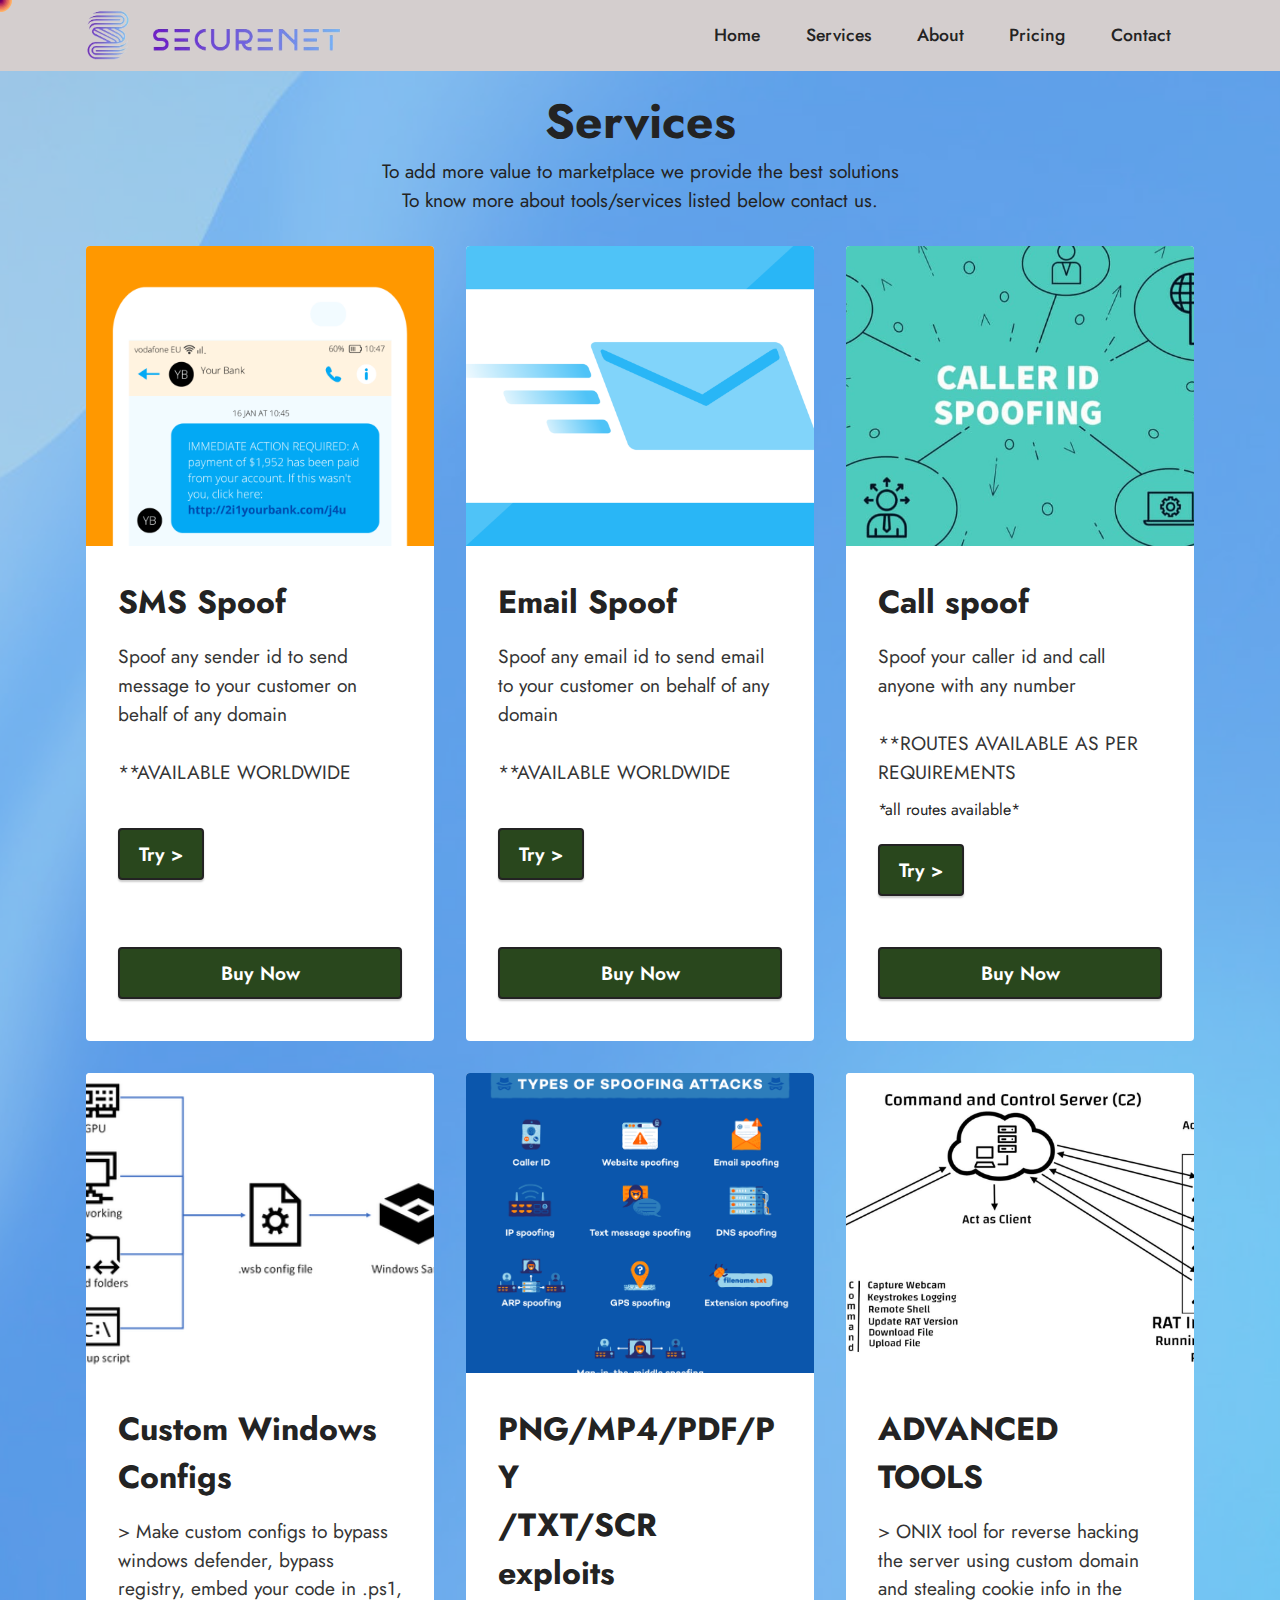
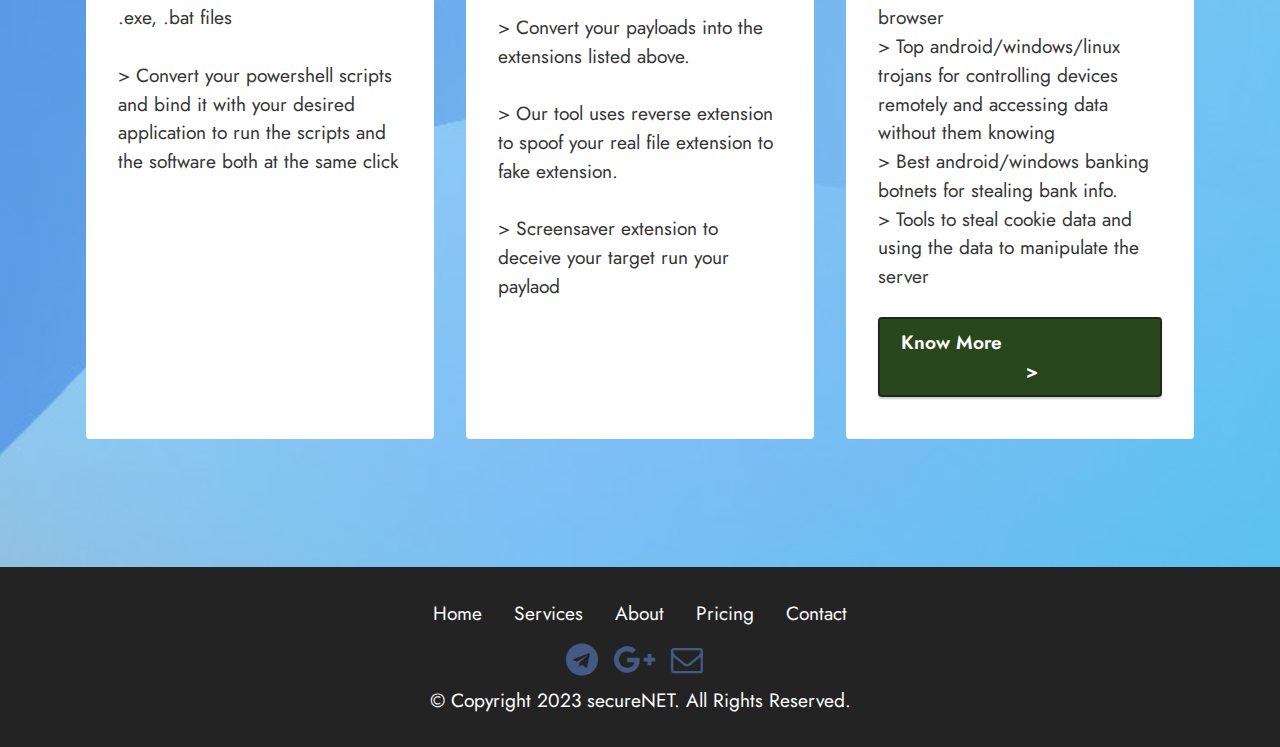
<file: services.html>
<!DOCTYPE html>
<html  >
<head>
  <!-- Site made with secureNET v5.9.4, https://mobirise.com -->
  <meta charset="UTF-8">
  <meta http-equiv="X-UA-Compatible" content="IE=edge">
  <meta name="generator" content="Mobirise v5.9.4, mobirise.com">
  <meta name="viewport" content="width=device-width, initial-scale=1, minimum-scale=1">
  <link rel="shortcut icon" href="assets/images/7xm.xyz388651.jpg" type="image/x-icon">
  <meta name="description" content="">
  
  
  <title>secureNET-Services</title>
  <link rel="stylesheet" href="assets/bootstrap/css/bootstrap.min.css">
  <link rel="stylesheet" href="assets/bootstrap/css/bootstrap-grid.min.css">
  <link rel="stylesheet" href="assets/bootstrap/css/bootstrap-reboot.min.css">
  <link rel="stylesheet" href="assets/dropdown/css/style.css">
  <link rel="stylesheet" href="assets/socicon/css/styles.css">
  <link rel="stylesheet" href="assets/theme/css/style.css">
  <link rel="stylesheet" href="assets/bootstrap/css/loader.scss">
  <link rel="stylesheet" href="https://cdnjs.cloudflare.com/ajax/libs/font-awesome/4.7.0/css/font-awesome.min.css">
  <link rel="preload" href="https://fonts.googleapis.com/css?family=Jost:100,200,300,400,500,600,700,800,900,100i,200i,300i,400i,500i,600i,700i,800i,900i&display=swap" as="style" onload="this.onload=null;this.rel='stylesheet'">
  <noscript><link rel="stylesheet" href="https://fonts.googleapis.com/css?family=Jost:100,200,300,400,500,600,700,800,900,100i,200i,300i,400i,500i,600i,700i,800i,900i&display=swap"></noscript>
  <link rel="preload" as="style" href="assets/mobirise/css/mbr-additional.css"><link rel="stylesheet" href="assets/mobirise/css/mbr-additional.css" type="text/css">

  
  
  
</head>
<body onload="myFunction()">
<div id="loading"></div> 
  <section data-bs-version="5.1" class="menu menu2 cid-sFCw1qGFAI" once="menu" id="menu2-6">
    
    <nav class="navbar navbar-dropdown navbar-expand-lg">
        <div class="container">
            <div class="navbar-brand">
                <span class="navbar-logo">
                    <a href="index.html">
                        <img src="assets/images/logo.png" alt="secureNET" style="height: 50px">
                    </a>
                </span>
            </div>
            <button class="navbar-toggler" type="button" data-toggle="collapse" data-bs-toggle="collapse" data-target="#navbarSupportedContent" data-bs-target="#navbarSupportedContent" aria-controls="navbarNavAltMarkup" aria-expanded="false" aria-label="Toggle navigation">
                <div class="hamburger">
                    <span></span>
                    <span></span>
                    <span></span>
                    <span></span>
                </div>
            </button>
            <div class="collapse navbar-collapse" id="navbarSupportedContent">
                <ul class="navbar-nav nav-dropdown" data-app-modern-menu="true"><li class="nav-item"><a class="nav-link link text-black text-primary display-4" href="index.html">Home</a></li><li class="nav-item"><a class="nav-link link text-black text-primary display-4" href="services.html">Services</a></li>
                    <li class="nav-item"><a class="nav-link link text-black text-primary display-4" href="index.html#header14-1j">About</a></li>
                    <li class="nav-item"><a class="nav-link link text-black text-primary display-4" href="index.html#content4-1q">Pricing</a>
                    </li><li class="nav-item"><a class="nav-link link text-black text-primary display-4" href="index.html#contacts2-1r">Contact</a></li></ul>
                
            </div>
        </div>
    </nav>
</section>
<div class="circle"></div>
<div class="circle"></div>
<div class="circle"></div>
<div class="circle"></div>
<div class="circle"></div>
<div class="circle"></div>
<div class="circle"></div>
<div class="circle"></div>
<div class="circle"></div>
<div class="circle"></div>
<div class="circle"></div>
<div class="circle"></div>
<div class="circle"></div>
<div class="circle"></div>
<div class="circle"></div>
<div class="circle"></div>
<div class="circle"></div>
<div class="circle"></div>
<div class="circle"></div>
<div class="circle"></div>

<section data-bs-version="5.1" class="features4 cid-tPwAbY873t" id="features4-8">
    
    <div class="mbr-overlay"></div>
    <div class="container">
        <div class="mbr-section-head">
            <h4 class="mbr-section-title mbr-fonts-style align-center mb-0 display-2">
                <strong>Services</strong></h4>
            <h5 class="mbr-section-subtitle mbr-fonts-style align-center mb-0 mt-2 display-7">To add more value to marketplace we provide the best solutions<br>To know more about tools/services listed below contact us.</h5>
        </div>
        <div class="row mt-4">
            <div class="item features-image сol-12 col-md-6 col-lg-4 active">
                <div class="item-wrapper">
                    <div class="item-img">
                        <img src="assets/images/texample-sms-spoofing-fake-sender-id-815x398.png" alt="secureNET" title="" data-slide-to="0" data-bs-slide-to="0">
                    </div>
                    <div class="item-content">
                        <h5 class="item-title mbr-fonts-style display-5"><strong>SMS Spoof</strong></h5>
                        <h6 class="item-subtitle mbr-fonts-style mt-1 display-7"></h6>
                        <p class="mbr-text mbr-fonts-style mt-3 display-7">Spoof any sender id to send message to your customer on behalf of any domain<br><br>**AVAILABLE WORLDWIDE</p>
                    </div>
                    <div class="mbr-section-btn item-footer mt-2"><a href="https://securenet-services.000webhostapp.com/Services/sms-spoof/index.html" class="btn item-btn btn-black display-7" target="_blank">Try
                            &gt;</a></div>
                    <div class="mbr-section-btn item-footer mt-2"><a href="payment.html" class="btn item-btn btn-black display-7" style="display: block; color:;" target="_blank">Buy Now
                    </a></div>
                    
                </div>
            </div><div class="item features-image сol-12 col-md-6 col-lg-4">
                <div class="item-wrapper">
                    <div class="item-img">
                        <img src="assets/images/mbr-815x465.png" alt="secureNET" title="" data-slide-to="1" data-bs-slide-to="1">
                    </div>
                    <div class="item-content">
                        <h5 class="item-title mbr-fonts-style display-5"><strong>Email Spoof</strong></h5>
                        <h6 class="item-subtitle mbr-fonts-style mt-1 display-7"></h6>
                        <p class="mbr-text mbr-fonts-style mt-3 display-7">Spoof any email id to send email to your customer on behalf of any domain<br><br>**AVAILABLE WORLDWIDE</p>
                    </div>
                    <div class="mbr-section-btn item-footer mt-2"><a href="https://securenet-services.000webhostapp.com/Services/email-spoof/index.php" class="btn item-btn btn-black display-7" target="_blank">Try
                            &gt;</a></div>
                    <div class="mbr-section-btn item-footer mt-2"><a href="payment.html" class="btn item-btn btn-black display-7" style="display: block; color:;" target="_blank">Buy Now
                    </a></div>
                    
                </div>
            </div><div class="item features-image сol-12 col-md-6 col-lg-4">
                <div class="item-wrapper">
                    <div class="item-img">
                        <img src="assets/images/shutterstock-1035163426-815x448.jpg" alt="secureNET" title="" data-slide-to="2" data-bs-slide-to="2">
                    </div>
                    <div class="item-content">
                        <h5 class="item-title mbr-fonts-style display-5"><strong>Call spoof</strong></h5>
                        <h6 class="item-subtitle mbr-fonts-style mt-1 display-7"></h6>
                        <p class="mbr-text mbr-fonts-style mt-3 display-7">Spoof your caller id and call anyone with any number<br><br>**ROUTES AVAILABLE AS PER REQUIREMENTS<br><h6>*all routes available*</h6></p>
                    </div>
                    <div class="mbr-section-btn item-footer mt-2"><a href="http://sip.codebreak.cloud/mbilling/" class="btn item-btn btn-black display-7" target="_blank">Try
                            &gt;</a></div>

                    <div class="mbr-section-btn item-footer mt-2"><a href="payment.html" class="btn item-btn btn-black display-7" style="display: block; color:;" target="_blank">Buy Now
                    </a></div>
                    
                </div>
            </div><div class="item features-image сol-12 col-md-6 col-lg-4">
                <div class="item-wrapper">
                    <div class="item-img">
                        <img src="assets/images/sandboxconfigfile-400x283.png" alt="secureNET" title="" data-slide-to="3" data-bs-slide-to="3">
                    </div>
                    <div class="item-content">
                        <h5 class="item-title mbr-fonts-style display-5"><strong>Custom Windows Configs</strong></h5>
                        <h6 class="item-subtitle mbr-fonts-style mt-1 display-7"></h6>
                        <p class="mbr-text mbr-fonts-style mt-3 display-7">&gt; Make custom configs to bypass windows defender, bypass registry, embed your code in .ps1, .exe, .bat files<br><br>&gt; Convert your powershell scripts and bind it with your desired application to run the scripts and the software both at the same click<br><br></p>
                    </div>
                    
                </div>
            </div><div class="item features-image сol-12 col-md-6 col-lg-4">
                <div class="item-wrapper">
                    <div class="item-img">
                        <img src="assets/images/spoofing-panda-security-815x831.png" alt="secureNET" title="" data-slide-to="4" data-bs-slide-to="4">
                    </div>
                    <div class="item-content">
                        <h5 class="item-title mbr-fonts-style display-5"><strong>PNG/MP4/PDF/PY</strong><br><strong>/TXT/SCR exploits</strong></h5>
                        <h6 class="item-subtitle mbr-fonts-style mt-1 display-7"></h6>
                        <p class="mbr-text mbr-fonts-style mt-3 display-7">&gt; Convert your payloads into the extensions listed above.<br><br>&gt; Our tool uses reverse extension to spoof your real file extension to fake extension.<br><br>&gt; Screensaver extension to deceive your target run your paylaod<br></p>
                    </div>
                    
                </div>
            </div><div class="item features-image сol-12 col-md-6 col-lg-4">
                <div class="item-wrapper">
                    <div class="item-img">
                        <img src="assets/images/what-is-remote-access-trojan-815x458.png" alt="secureNET" title="" data-slide-to="5" data-bs-slide-to="5">
                    </div>
                    <div class="item-content">
                        <h5 class="item-title mbr-fonts-style display-5"><strong>ADVANCED TOOLS</strong></h5>
                        <h6 class="item-subtitle mbr-fonts-style mt-1 display-7"></h6>
                        <p class="mbr-text mbr-fonts-style mt-3 display-7">&gt; ONIX tool for reverse hacking the server using custom domain and stealing cookie info in the browser<br>&gt; Top android/windows/linux trojans for controlling devices remotely and accessing data without them knowing<br>&gt; Best android/windows banking botnets for stealing bank info.<br>&gt; Tools to steal cookie data and using the data to manipulate the server<br></p>
                    </div>
                    <div class="mbr-section-btn item-footer mt-2"><a href="" class="btn item-btn btn-black display-7" target="_blank">Know More&nbsp; &nbsp; &nbsp; &nbsp; &nbsp; &nbsp; &nbsp; &nbsp; &nbsp; &nbsp; &nbsp; &nbsp; &nbsp; &nbsp; &gt;</a></div>
                </div>
            </div>
            
            

        </div>
    </div>
</section>
<div class="container">
	<div class="📦"></div>
	<div class="📦"></div>
	<div class="📦"></div>
	<div class="📦"></div>
	<div class="📦"></div>
</div>
<section data-bs-version="5.1" class="footer3 cid-sFCygHrmNf" once="footers" id="footer3-7">

    

    

    <div class="container">
        <div class="row align-center mbr-white">
            <div class="row row-links">
                <ul class="foot-menu">
                    
                    
                    
                    
                    
                <li class="foot-menu-item mbr-fonts-style display-7"><a href="index.html" class="text-white">Home</a></li><li class="foot-menu-item mbr-fonts-style display-7"><a href="#top" class="text-white">Services</a></li><li class="foot-menu-item mbr-fonts-style display-7"><a href="index.html#header14-1j" class="text-white">About</a></li><li class="foot-menu-item mbr-fonts-style display-7"><a href="index.html#content4-1q" class="text-white text-primary">Pricing</a></li><li class="foot-menu-item mbr-fonts-style display-7"><a href="index.html#contacts4-21" class="text-white">Contact</a></li></ul>
            </div>
            <div class="row social-row">
                <div class="social-list align-right pb-2">
                    
                    
                    
                    
                    
                    
                    <div class="soc-item">
                        <a href="https://t.me/securenet_global" target="_blank">
                            <span class="fa fa-telegram fa-2x"></span>
                        </a>
                    </div><div class="soc-item">
                        <a href="https://plus.google.com/u/0/" target="_blank">
                            <span class="fa fa-google-plus fa-2x"></span>
                        </a>
                    </div><div class="soc-item">
                        <a href="mailto:shubhamkr1188@gmail.com" target="_blank">
                            <span class="fa fa-envelope-o fa-2x"></span>
                        </a>
                    </div></div>
            </div>
            <div class="row row-copirayt">
                <p class="mbr-text mb-0 mbr-fonts-style mbr-white align-center display-7">
                    © Copyright 2023 secureNET. All Rights Reserved.
                </p>
            </div>
        </div>
    </div>
</section><script src="assets/bootstrap/js/bootstrap.bundle.min.js"></script> <script src="assets/dropdown/js/main.js"></script> <script src="assets/smoothscroll/smooth-scroll.js"></script>  <script src="assets/ytplayer/index.js"></script>  <script src="assets/dropdown/js/navbar-dropdown.js"></script>  <script src="assets/theme/js/script.js"></script>  
<!--Start of Tawk.to Script-->
<script type="text/javascript">
var Tawk_API=Tawk_API||{}, Tawk_LoadStart=new Date();
(function(){
var s1=document.createElement("script"),s0=document.getElementsByTagName("script")[0];
s1.async=true;
s1.src='https://embed.tawk.to/65629e1cda19b3621790c8f3/1hg4jj8b2';
s1.charset='UTF-8';
s1.setAttribute('crossorigin','*');
s0.parentNode.insertBefore(s1,s0);
})();
</script>
<!--End of Tawk.to Script-->
<script>
    var preload = document.getElementById('loading');
    function myFunction(){
        preload.style.display='none';
    }
</script> 
</body>
</html>
</file>
<file: assets/web/assets/mobirise-icons2/mobirise2.css>
@font-face {
  font-family: 'Moririse2';
  font-display: swap;
  src:  url('mobirise2.eot?f2bix4');
  src:  url('mobirise2.eot?f2bix4#iefix') format('embedded-opentype'),
    url('mobirise2.ttf?f2bix4') format('truetype'),
    url('mobirise2.woff?f2bix4') format('woff'),
    url('mobirise2.svg?f2bix4#mobirise2') format('svg');
  font-weight: normal;
  font-style: normal;
}

[class^="mobi-"], [class*=" mobi-"] {
  /* use !important to prevent issues with browser extensions that change fonts */
  font-family: 'Moririse2' !important;
  speak: none;
  font-style: normal;
  font-weight: normal;
  font-variant: normal;
  text-transform: none;
  line-height: 1;

  /* Better Font Rendering =========== */
  -webkit-font-smoothing: antialiased;
  -moz-osx-font-smoothing: grayscale;
}

.mobi-mbri-add-submenu:before {
  content: "\e900";
}
.mobi-mbri-alert:before {
  content: "\e901";
}
.mobi-mbri-align-center:before {
  content: "\e902";
}
.mobi-mbri-align-justify:before {
  content: "\e903";
}
.mobi-mbri-align-left:before {
  content: "\e904";
}
.mobi-mbri-align-right:before {
  content: "\e905";
}
.mobi-mbri-android:before {
  content: "\e906";
}
.mobi-mbri-apple:before {
  content: "\e907";
}
.mobi-mbri-arrow-down:before {
  content: "\e908";
}
.mobi-mbri-arrow-next:before {
  content: "\e909";
}
.mobi-mbri-arrow-prev:before {
  content: "\e90a";
}
.mobi-mbri-arrow-up:before {
  content: "\e90b";
}
.mobi-mbri-bold:before {
  content: "\e90c";
}
.mobi-mbri-bookmark:before {
  content: "\e90d";
}
.mobi-mbri-bootstrap:before {
  content: "\e90e";
}
.mobi-mbri-briefcase:before {
  content: "\e90f";
}
.mobi-mbri-browse:before {
  content: "\e910";
}
.mobi-mbri-bulleted-list:before {
  content: "\e911";
}
.mobi-mbri-calendar:before {
  content: "\e912";
}
.mobi-mbri-camera:before {
  content: "\e913";
}
.mobi-mbri-cart-add:before {
  content: "\e914";
}
.mobi-mbri-cart-full:before {
  content: "\e915";
}
.mobi-mbri-cash:before {
  content: "\e916";
}
.mobi-mbri-change-style:before {
  content: "\e917";
}
.mobi-mbri-chat:before {
  content: "\e918";
}
.mobi-mbri-clock:before {
  content: "\e919";
}
.mobi-mbri-close:before {
  content: "\e91a";
}
.mobi-mbri-cloud:before {
  content: "\e91b";
}
.mobi-mbri-code:before {
  content: "\e91c";
}
.mobi-mbri-contact-form:before {
  content: "\e91d";
}
.mobi-mbri-credit-card:before {
  content: "\e91e";
}
.mobi-mbri-cursor-click:before {
  content: "\e91f";
}
.mobi-mbri-cust-feedback:before {
  content: "\e920";
}
.mobi-mbri-database:before {
  content: "\e921";
}
.mobi-mbri-delivery:before {
  content: "\e922";
}
.mobi-mbri-desktop:before {
  content: "\e923";
}
.mobi-mbri-devices:before {
  content: "\e924";
}
.mobi-mbri-down:before {
  content: "\e925";
}
.mobi-mbri-download-2:before {
  content: "\e926";
}
.mobi-mbri-download:before {
  content: "\e927";
}
.mobi-mbri-drag-n-drop-2:before {
  content: "\e928";
}
.mobi-mbri-drag-n-drop:before {
  content: "\e929";
}
.mobi-mbri-edit-2:before {
  content: "\e92a";
}
.mobi-mbri-edit:before {
  content: "\e92b";
}
.mobi-mbri-error:before {
  content: "\e92c";
}
.mobi-mbri-extension:before {
  content: "\e92d";
}
.mobi-mbri-features:before {
  content: "\e92e";
}
.mobi-mbri-file:before {
  content: "\e92f";
}
.mobi-mbri-flag:before {
  content: "\e930";
}
.mobi-mbri-folder:before {
  content: "\e931";
}
.mobi-mbri-gift:before {
  content: "\e932";
}
.mobi-mbri-github:before {
  content: "\e933";
}
.mobi-mbri-globe-2:before {
  content: "\e934";
}
.mobi-mbri-globe:before {
  content: "\e935";
}
.mobi-mbri-growing-chart:before {
  content: "\e936";
}
.mobi-mbri-hearth:before {
  content: "\e937";
}
.mobi-mbri-help:before {
  content: "\e938";
}
.mobi-mbri-home:before {
  content: "\e939";
}
.mobi-mbri-hot-cup:before {
  content: "\e93a";
}
.mobi-mbri-idea:before {
  content: "\e93b";
}
.mobi-mbri-image-gallery:before {
  content: "\e93c";
}
.mobi-mbri-image-slider:before {
  content: "\e93d";
}
.mobi-mbri-info:before {
  content: "\e93e";
}
.mobi-mbri-italic:before {
  content: "\e93f";
}
.mobi-mbri-key:before {
  content: "\e940";
}
.mobi-mbri-laptop:before {
  content: "\e941";
}
.mobi-mbri-layers:before {
  content: "\e942";
}
.mobi-mbri-left-right:before {
  content: "\e943";
}
.mobi-mbri-left:before {
  content: "\e944";
}
.mobi-mbri-letter:before {
  content: "\e945";
}
.mobi-mbri-like:before {
  content: "\e946";
}
.mobi-mbri-link:before {
  content: "\e947";
}
.mobi-mbri-lock:before {
  content: "\e948";
}
.mobi-mbri-login:before {
  content: "\e949";
}
.mobi-mbri-logout:before {
  content: "\e94a";
}
.mobi-mbri-magic-stick:before {
  content: "\e94b";
}
.mobi-mbri-map-pin:before {
  content: "\e94c";
}
.mobi-mbri-menu:before {
  content: "\e94d";
}
.mobi-mbri-mobile-2:before {
  content: "\e94e";
}
.mobi-mbri-mobile-horizontal:before {
  content: "\e94f";
}
.mobi-mbri-mobile:before {
  content: "\e950";
}
.mobi-mbri-mobirise:before {
  content: "\e951";
}
.mobi-mbri-more-horizontal:before {
  content: "\e952";
}
.mobi-mbri-more-vertical:before {
  content: "\e953";
}
.mobi-mbri-music:before {
  content: "\e954";
}
.mobi-mbri-new-file:before {
  content: "\e955";
}
.mobi-mbri-numbered-list:before {
  content: "\e956";
}
.mobi-mbri-opened-folder:before {
  content: "\e957";
}
.mobi-mbri-pages:before {
  content: "\e958";
}
.mobi-mbri-paper-plane:before {
  content: "\e959";
}
.mobi-mbri-paperclip:before {
  content: "\e95a";
}
.mobi-mbri-phone:before {
  content: "\e95b";
}
.mobi-mbri-photo:before {
  content: "\e95c";
}
.mobi-mbri-photos:before {
  content: "\e95d";
}
.mobi-mbri-pin:before {
  content: "\e95e";
}
.mobi-mbri-play:before {
  content: "\e95f";
}
.mobi-mbri-plus:before {
  content: "\e960";
}
.mobi-mbri-preview:before {
  content: "\e961";
}
.mobi-mbri-print:before {
  content: "\e962";
}
.mobi-mbri-protect:before {
  content: "\e963";
}
.mobi-mbri-question:before {
  content: "\e964";
}
.mobi-mbri-quote-left:before {
  content: "\e965";
}
.mobi-mbri-quote-right:before {
  content: "\e966";
}
.mobi-mbri-redo:before {
  content: "\e967";
}
.mobi-mbri-refresh:before {
  content: "\e968";
}
.mobi-mbri-responsive-2:before {
  content: "\e969";
}
.mobi-mbri-responsive:before {
  content: "\e96a";
}
.mobi-mbri-right:before {
  content: "\e96b";
}
.mobi-mbri-rocket:before {
  content: "\e96c";
}
.mobi-mbri-sad-face:before {
  content: "\e96d";
}
.mobi-mbri-sale:before {
  content: "\e96e";
}
.mobi-mbri-save:before {
  content: "\e96f";
}
.mobi-mbri-search:before {
  content: "\e970";
}
.mobi-mbri-setting-2:before {
  content: "\e971";
}
.mobi-mbri-setting-3:before {
  content: "\e972";
}
.mobi-mbri-setting:before {
  content: "\e973";
}
.mobi-mbri-share:before {
  content: "\e974";
}
.mobi-mbri-shopping-bag:before {
  content: "\e975";
}
.mobi-mbri-shopping-basket:before {
  content: "\e976";
}
.mobi-mbri-shopping-cart:before {
  content: "\e977";
}
.mobi-mbri-sites:before {
  content: "\e978";
}
.mobi-mbri-smile-face:before {
  content: "\e979";
}
.mobi-mbri-speed:before {
  content: "\e97a";
}
.mobi-mbri-star:before {
  content: "\e97b";
}
.mobi-mbri-success:before {
  content: "\e97c";
}
.mobi-mbri-sun:before {
  content: "\e97d";
}
.mobi-mbri-sun2:before {
  content: "\e97e";
}
.mobi-mbri-tablet-vertical:before {
  content: "\e97f";
}
.mobi-mbri-tablet:before {
  content: "\e980";
}
.mobi-mbri-target:before {
  content: "\e981";
}
.mobi-mbri-timer:before {
  content: "\e982";
}
.mobi-mbri-to-ftp:before {
  content: "\e983";
}
.mobi-mbri-to-local-drive:before {
  content: "\e984";
}
.mobi-mbri-touch-swipe:before {
  content: "\e985";
}
.mobi-mbri-touch:before {
  content: "\e986";
}
.mobi-mbri-trash:before {
  content: "\e987";
}
.mobi-mbri-underline:before {
  content: "\e988";
}
.mobi-mbri-undo:before {
  content: "\e989";
}
.mobi-mbri-unlink:before {
  content: "\e98a";
}
.mobi-mbri-unlock:before {
  content: "\e98b";
}
.mobi-mbri-up-down:before {
  content: "\e98c";
}
.mobi-mbri-up:before {
  content: "\e98d";
}
.mobi-mbri-update:before {
  content: "\e98e";
}
.mobi-mbri-upload-2:before {
  content: "\e98f";
}
.mobi-mbri-upload:before {
  content: "\e990";
}
.mobi-mbri-user-2:before {
  content: "\e991";
}
.mobi-mbri-user:before {
  content: "\e992";
}
.mobi-mbri-users:before {
  content: "\e993";
}
.mobi-mbri-video-play:before {
  content: "\e994";
}
.mobi-mbri-video:before {
  content: "\e995";
}
.mobi-mbri-watch:before {
  content: "\e996";
}
.mobi-mbri-website-theme-2:before {
  content: "\e997";
}
.mobi-mbri-website-theme:before {
  content: "\e998";
}
.mobi-mbri-wifi:before {
  content: "\e999";
}
.mobi-mbri-windows:before {
  content: "\e99a";
}
.mobi-mbri-zoom-in:before {
  content: "\e99b";
}
.mobi-mbri-zoom-out:before {
  content: "\e99c";
}
</file>
<file: assets/dropdown/css/style.css>
.navbar-dropdown {
  left: 0;
  padding: 0;
  position: absolute;
  right: 0;
  top: 0;
  transition: all 0.45s ease;
  z-index: 1030;
  background: #282828; }
  .navbar-dropdown .navbar-logo {
    margin-right: 0.8rem;
    transition: margin 0.3s ease-in-out;
    vertical-align: middle; }
    .navbar-dropdown .navbar-logo img {
      height: 3.125rem;
      transition: all 0.3s ease-in-out; }
    .navbar-dropdown .navbar-logo.mbr-iconfont {
      font-size: 3.125rem;
      line-height: 3.125rem; }
  .navbar-dropdown .navbar-caption {
    font-weight: 700;
    white-space: normal;
    vertical-align: -4px;
    line-height: 3.125rem !important; }
    .navbar-dropdown .navbar-caption, .navbar-dropdown .navbar-caption:hover {
      color: inherit;
      text-decoration: none; }
  .navbar-dropdown .mbr-iconfont + .navbar-caption {
    vertical-align: -1px; }
  .navbar-dropdown.navbar-fixed-top {
    position: fixed; }
  .navbar-dropdown .navbar-brand span {
    vertical-align: -4px; }
  .navbar-dropdown.bg-color.transparent {
    background: none; }
  .navbar-dropdown.navbar-short .navbar-brand {
    padding: 0.625rem 0; }
    .navbar-dropdown.navbar-short .navbar-brand span {
      vertical-align: -1px; }
  .navbar-dropdown.navbar-short .navbar-caption {
    line-height: 2.375rem !important;
    vertical-align: -2px; }
  .navbar-dropdown.navbar-short .navbar-logo {
    margin-right: 0.5rem; }
    .navbar-dropdown.navbar-short .navbar-logo img {
      height: 2.375rem; }
    .navbar-dropdown.navbar-short .navbar-logo.mbr-iconfont {
      font-size: 2.375rem;
      line-height: 2.375rem; }
  .navbar-dropdown.navbar-short .mbr-table-cell {
    height: 3.625rem; }
  .navbar-dropdown .navbar-close {
    left: 0.6875rem;
    position: fixed;
    top: 0.75rem;
    z-index: 1000; }
  .navbar-dropdown .hamburger-icon {
    content: "";
    display: inline-block;
    vertical-align: middle;
    width: 16px;
    -webkit-box-shadow: 0 -6px 0 1px #282828,0 0 0 1px #282828,0 6px 0 1px #282828;
    -moz-box-shadow: 0 -6px 0 1px #282828,0 0 0 1px #282828,0 6px 0 1px #282828;
    box-shadow: 0 -6px 0 1px #282828,0 0 0 1px #282828,0 6px 0 1px #282828; }

.dropdown-menu .dropdown-toggle[data-toggle="dropdown-submenu"]::after {
  border-bottom: 0.35em solid transparent;
  border-left: 0.35em solid;
  border-right: 0;
  border-top: 0.35em solid transparent;
  margin-left: 0.3rem; }

.dropdown-menu .dropdown-item:focus {
  outline: 0; 
}
.circle {
  height: 24px;
  width: 24px;
  border-radius: 24px;
  background-color: black;
  position: fixed; 
  top: 0;
  left: 0;
  pointer-events: none;
  z-index: 99999999; /* so that it stays on top of all other elements */
}

.nav-dropdown {
  font-size: 0.75rem;
  font-weight: 500;
  height: auto !important; }
  .nav-dropdown .nav-btn {
    padding-left: 1rem; }
  .nav-dropdown .link {
    margin: .667em 1.667em;
    font-weight: 500;
    padding: 0;
    transition: color .2s ease-in-out; }
    .nav-dropdown .link.dropdown-toggle {
      margin-right: 2.583em; }
      .nav-dropdown .link.dropdown-toggle::after {
        margin-left: .25rem;
        border-top: 0.35em solid;
        border-right: 0.35em solid transparent;
        border-left: 0.35em solid transparent;
        border-bottom: 0; }
      .nav-dropdown .link.dropdown-toggle[aria-expanded="true"] {
        margin: 0;
        padding: 0.667em 3.263em  0.667em 1.667em; }
  .nav-dropdown .link::after,
  .nav-dropdown .dropdown-item::after {
    color: inherit; }
  .nav-dropdown .btn {
    font-size: 0.75rem;
    font-weight: 700;
    letter-spacing: 0;
    margin-bottom: 0;
    padding-left: 1.25rem;
    padding-right: 1.25rem; }
  .nav-dropdown .dropdown-menu {
    border-radius: 0;
    border: 0;
    left: 0;
    margin: 0;
    padding-bottom: 1.25rem;
    padding-top: 1.25rem;
    position: relative; }
  .nav-dropdown .dropdown-submenu {
    margin-left: 0.125rem;
    top: 0; }
  .nav-dropdown .dropdown-item {
    font-weight: 500;
    line-height: 2;
    padding: 0.3846em 4.615em 0.3846em 1.5385em;
    position: relative;
    transition: color .2s ease-in-out, background-color .2s ease-in-out; }
    .nav-dropdown .dropdown-item::after {
      margin-top: -0.3077em;
      position: absolute;
      right: 1.1538em;
      top: 50%; }
    .nav-dropdown .dropdown-item:focus, .nav-dropdown .dropdown-item:hover {
      background: none; }

@media (max-width: 767px) {
  .nav-dropdown.navbar-toggleable-sm {
    bottom: 0;
    display: none;
    left: 0;
    overflow-x: hidden;
    position: fixed;
    top: 0;
    transform: translateX(-100%);
    -ms-transform: translateX(-100%);
    -webkit-transform: translateX(-100%);
    width: 18.75rem;
    z-index: 999; } }
.nav-dropdown.navbar-toggleable-xl {
  bottom: 0;
  display: none;
  left: 0;
  overflow-x: hidden;
  position: fixed;
  top: 0;
  transform: translateX(-100%);
  -ms-transform: translateX(-100%);
  -webkit-transform: translateX(-100%);
  width: 18.75rem;
  z-index: 999; }

.nav-dropdown-sm {
  display: block !important;
  overflow-x: hidden;
  overflow: auto;
  padding-top: 3.875rem; }
  .nav-dropdown-sm::after {
    content: "";
    display: block;
    height: 3rem;
    width: 100%; }
  .nav-dropdown-sm.collapse.in ~ .navbar-close {
    display: block !important; }
  .nav-dropdown-sm.collapsing, .nav-dropdown-sm.collapse.in {
    transform: translateX(0);
    -ms-transform: translateX(0);
    -webkit-transform: translateX(0);
    transition: all 0.25s ease-out;
    -webkit-transition: all 0.25s ease-out;
    background: #282828; }
  .nav-dropdown-sm.collapsing[aria-expanded="false"] {
    transform: translateX(-100%);
    -ms-transform: translateX(-100%);
    -webkit-transform: translateX(-100%); }
  .nav-dropdown-sm .nav-item {
    display: block;
    margin-left: 0 !important;
    padding-left: 0; }
  .nav-dropdown-sm .link,
  .nav-dropdown-sm .dropdown-item {
    border-top: 1px dotted rgba(255, 255, 255, 0.1);
    font-size: 0.8125rem;
    line-height: 1.6;
    margin: 0 !important;
    padding: 0.875rem 2.4rem 0.875rem 1.5625rem !important;
    position: relative;
    white-space: normal; }
    .nav-dropdown-sm .link:focus, .nav-dropdown-sm .link:hover,
    .nav-dropdown-sm .dropdown-item:focus,
    .nav-dropdown-sm .dropdown-item:hover {
      background: rgba(0, 0, 0, 0.2) !important;
      color: #c0a375; }
  .nav-dropdown-sm .nav-btn {
    position: relative;
    padding: 1.5625rem 1.5625rem 0 1.5625rem; }
    .nav-dropdown-sm .nav-btn::before {
      border-top: 1px dotted rgba(255, 255, 255, 0.1);
      content: "";
      left: 0;
      position: absolute;
      top: 0;
      width: 100%; }
    .nav-dropdown-sm .nav-btn + .nav-btn {
      padding-top: 0.625rem; }
      .nav-dropdown-sm .nav-btn + .nav-btn::before {
        display: none; }
  .nav-dropdown-sm .btn {
    padding: 0.625rem 0; }
  .nav-dropdown-sm .dropdown-toggle[data-toggle="dropdown-submenu"]::after {
    margin-left: .25rem;
    border-top: 0.35em solid;
    border-right: 0.35em solid transparent;
    border-left: 0.35em solid transparent;
    border-bottom: 0; }
  .nav-dropdown-sm .dropdown-toggle[data-toggle="dropdown-submenu"][aria-expanded="true"]::after {
    border-top: 0;
    border-right: 0.35em solid transparent;
    border-left: 0.35em solid transparent;
    border-bottom: 0.35em solid; }
  .nav-dropdown-sm .dropdown-menu {
    margin: 0;
    padding: 0;
    position: relative;
    top: 0;
    left: 0;
    width: 100%;
    border: 0;
    float: none;
    border-radius: 0;
    background: none; }
  .nav-dropdown-sm .dropdown-submenu {
    left: 100%;
    margin-left: 0.125rem;
    margin-top: -1.25rem;
    top: 0; }

.navbar-toggleable-sm .nav-dropdown .dropdown-menu {
  position: absolute; }

#loading{
  width: 100%;
  height: 100vh;
  position: fixed;
  background-position: center;
  background:#fff url('./css-loaders-144.gif') no-repeat center;
  background-size: 100%;
  z-index: 999999;
}

.navbar-toggleable-sm .nav-dropdown .dropdown-submenu {
  left: 100%;
  margin-left: 0.125rem;
  margin-top: -1.25rem;
  top: 0; }

.navbar-toggleable-sm.opened .nav-dropdown .dropdown-menu {
  position: relative; }

.navbar-toggleable-sm.opened .nav-dropdown .dropdown-submenu {
  left: 0;
  margin-left: 00rem;
  margin-top: 0rem;
  top: 0; }

.is-builder .nav-dropdown.collapsing {
  transition: none !important; }
</file>
<file: assets/socicon/css/styles.css>
@charset "UTF-8";

@font-face {
  font-family: 'Socicon';
  src:  url('../fonts/socicon.eot');
  src:  url('../fonts/socicon.eot?#iefix') format('embedded-opentype'),
    url('../fonts/socicon.woff2') format('woff2'),
    url('../fonts/socicon.ttf') format('truetype'),
    url('../fonts/socicon.woff') format('woff'),
    url('../fonts/socicon.svg#socicon') format('svg');
  font-weight: normal;
  font-style: normal;
  font-display: swap;
}

[data-icon]:before {
  font-family: "socicon" !important;
  content: attr(data-icon);
  font-style: normal !important;
  font-weight: normal !important;
  font-variant: normal !important;
  text-transform: none !important;
  speak: none;
  line-height: 1;
  -webkit-font-smoothing: antialiased;
  -moz-osx-font-smoothing: grayscale;
}

[class^="socicon-"], [class*=" socicon-"] {
  /* use !important to prevent issues with browser extensions that change fonts */
  font-family: 'Socicon' !important;
  speak: none;
  font-style: normal;
  font-weight: normal;
  font-variant: normal;
  text-transform: none;
  line-height: 1;

  /* Better Font Rendering =========== */
  -webkit-font-smoothing: antialiased;
  -moz-osx-font-smoothing: grayscale;
}

.socicon-eitaa:before {
  content: "\e97c";
}
.socicon-soroush:before {
  content: "\e97d";
}
.socicon-bale:before {
  content: "\e97e";
}
.socicon-zazzle:before {
  content: "\e97b";
}
.socicon-society6:before {
  content: "\e97a";
}
.socicon-redbubble:before {
  content: "\e979";
}
.socicon-avvo:before {
  content: "\e978";
}
.socicon-stitcher:before {
  content: "\e977";
}
.socicon-googlehangouts:before {
  content: "\e974";
}
.socicon-dlive:before {
  content: "\e975";
}
.socicon-vsco:before {
  content: "\e976";
}
.socicon-flipboard:before {
  content: "\e973";
}
.socicon-ubuntu:before {
  content: "\e958";
}
.socicon-artstation:before {
  content: "\e959";
}
.socicon-invision:before {
  content: "\e95a";
}
.socicon-torial:before {
  content: "\e95b";
}
.socicon-collectorz:before {
  content: "\e95c";
}
.socicon-seenthis:before {
  content: "\e95d";
}
.socicon-googleplaymusic:before {
  content: "\e95e";
}
.socicon-debian:before {
  content: "\e95f";
}
.socicon-filmfreeway:before {
  content: "\e960";
}
.socicon-gnome:before {
  content: "\e961";
}
.socicon-itchio:before {
  content: "\e962";
}
.socicon-jamendo:before {
  content: "\e963";
}
.socicon-mix:before {
  content: "\e964";
}
.socicon-sharepoint:before {
  content: "\e965";
}
.socicon-tinder:before {
  content: "\e966";
}
.socicon-windguru:before {
  content: "\e967";
}
.socicon-cdbaby:before {
  content: "\e968";
}
.socicon-elementaryos:before {
  content: "\e969";
}
.socicon-stage32:before {
  content: "\e96a";
}
.socicon-tiktok:before {
  content: "\e96b";
}
.socicon-gitter:before {
  content: "\e96c";
}
.socicon-letterboxd:before {
  content: "\e96d";
}
.socicon-threema:before {
  content: "\e96e";
}
.socicon-splice:before {
  content: "\e96f";
}
.socicon-metapop:before {
  content: "\e970";
}
.socicon-naver:before {
  content: "\e971";
}
.socicon-remote:before {
  content: "\e972";
}
.socicon-internet:before {
  content: "\e957";
}
.socicon-moddb:before {
  content: "\e94b";
}
.socicon-indiedb:before {
  content: "\e94c";
}
.socicon-traxsource:before {
  content: "\e94d";
}
.socicon-gamefor:before {
  content: "\e94e";
}
.socicon-pixiv:before {
  content: "\e94f";
}
.socicon-myanimelist:before {
  content: "\e950";
}
.socicon-blackberry:before {
  content: "\e951";
}
.socicon-wickr:before {
  content: "\e952";
}
.socicon-spip:before {
  content: "\e953";
}
.socicon-napster:before {
  content: "\e954";
}
.socicon-beatport:before {
  content: "\e955";
}
.socicon-hackerone:before {
  content: "\e956";
}
.socicon-hackernews:before {
  content: "\e946";
}
.socicon-smashwords:before {
  content: "\e947";
}
.socicon-kobo:before {
  content: "\e948";
}
.socicon-bookbub:before {
  content: "\e949";
}
.socicon-mailru:before {
  content: "\e94a";
}
.socicon-gitlab:before {
  content: "\e945";
}
.socicon-instructables:before {
  content: "\e944";
}
.socicon-portfolio:before {
  content: "\e943";
}
.socicon-codered:before {
  content: "\e940";
}
.socicon-origin:before {
  content: "\e941";
}
.socicon-nextdoor:before {
  content: "\e942";
}
.socicon-udemy:before {
  content: "\e93f";
}
.socicon-livemaster:before {
  content: "\e93e";
}
.socicon-crunchbase:before {
  content: "\e93b";
}
.socicon-homefy:before {
  content: "\e93c";
}
.socicon-calendly:before {
  content: "\e93d";
}
.socicon-realtor:before {
  content: "\e90f";
}
.socicon-tidal:before {
  content: "\e910";
}
.socicon-qobuz:before {
  content: "\e911";
}
.socicon-natgeo:before {
  content: "\e912";
}
.socicon-mastodon:before {
  content: "\e913";
}
.socicon-unsplash:before {
  content: "\e914";
}
.socicon-homeadvisor:before {
  content: "\e915";
}
.socicon-angieslist:before {
  content: "\e916";
}
.socicon-codepen:before {
  content: "\e917";
}
.socicon-slack:before {
  content: "\e918";
}
.socicon-openaigym:before {
  content: "\e919";
}
.socicon-logmein:before {
  content: "\e91a";
}
.socicon-fiverr:before {
  content: "\e91b";
}
.socicon-gotomeeting:before {
  content: "\e91c";
}
.socicon-aliexpress:before {
  content: "\e91d";
}
.socicon-guru:before {
  content: "\e91e";
}
.socicon-appstore:before {
  content: "\e91f";
}
.socicon-homes:before {
  content: "\e920";
}
.socicon-zoom:before {
  content: "\e921";
}
.socicon-alibaba:before {
  content: "\e922";
}
.socicon-craigslist:before {
  content: "\e923";
}
.socicon-wix:before {
  content: "\e924";
}
.socicon-redfin:before {
  content: "\e925";
}
.socicon-googlecalendar:before {
  content: "\e926";
}
.socicon-shopify:before {
  content: "\e927";
}
.socicon-freelancer:before {
  content: "\e928";
}
.socicon-seedrs:before {
  content: "\e929";
}
.socicon-bing:before {
  content: "\e92a";
}
.socicon-doodle:before {
  content: "\e92b";
}
.socicon-bonanza:before {
  content: "\e92c";
}
.socicon-squarespace:before {
  content: "\e92d";
}
.socicon-toptal:before {
  content: "\e92e";
}
.socicon-gust:before {
  content: "\e92f";
}
.socicon-ask:before {
  content: "\e930";
}
.socicon-trulia:before {
  content: "\e931";
}
.socicon-loomly:before {
  content: "\e932";
}
.socicon-ghost:before {
  content: "\e933";
}
.socicon-upwork:before {
  content: "\e934";
}
.socicon-fundable:before {
  content: "\e935";
}
.socicon-booking:before {
  content: "\e936";
}
.socicon-googlemaps:before {
  content: "\e937";
}
.socicon-zillow:before {
  content: "\e938";
}
.socicon-niconico:before {
  content: "\e939";
}
.socicon-toneden:before {
  content: "\e93a";
}
.socicon-augment:before {
  content: "\e908";
}
.socicon-bitbucket:before {
  content: "\e909";
}
.socicon-fyuse:before {
  content: "\e90a";
}
.socicon-yt-gaming:before {
  content: "\e90b";
}
.socicon-sketchfab:before {
  content: "\e90c";
}
.socicon-mobcrush:before {
  content: "\e90d";
}
.socicon-microsoft:before {
  content: "\e90e";
}
.socicon-pandora:before {
  content: "\e907";
}
.socicon-messenger:before {
  content: "\e906";
}
.socicon-gamewisp:before {
  content: "\e905";
}
.socicon-bloglovin:before {
  content: "\e904";
}
.socicon-tunein:before {
  content: "\e903";
}
.socicon-gamejolt:before {
  content: "\e901";
}
.socicon-trello:before {
  content: "\e902";
}
.socicon-spreadshirt:before {
  content: "\e900";
}
.socicon-500px:before {
  content: "\e000";
}
.socicon-8tracks:before {
  content: "\e001";
}
.socicon-airbnb:before {
  content: "\e002";
}
.socicon-alliance:before {
  content: "\e003";
}
.socicon-amazon:before {
  content: "\e004";
}
.socicon-amplement:before {
  content: "\e005";
}
.socicon-android:before {
  content: "\e006";
}
.socicon-angellist:before {
  content: "\e007";
}
.socicon-apple:before {
  content: "\e008";
}
.socicon-appnet:before {
  content: "\e009";
}
.socicon-baidu:before {
  content: "\e00a";
}
.socicon-bandcamp:before {
  content: "\e00b";
}
.socicon-battlenet:before {
  content: "\e00c";
}
.socicon-mixer:before {
  content: "\e00d";
}
.socicon-bebee:before {
  content: "\e00e";
}
.socicon-bebo:before {
  content: "\e00f";
}
.socicon-behance:before {
  content: "\e010";
}
.socicon-blizzard:before {
  content: "\e011";
}
.socicon-blogger:before {
  content: "\e012";
}
.socicon-buffer:before {
  content: "\e013";
}
.socicon-chrome:before {
  content: "\e014";
}
.socicon-coderwall:before {
  content: "\e015";
}
.socicon-curse:before {
  content: "\e016";
}
.socicon-dailymotion:before {
  content: "\e017";
}
.socicon-deezer:before {
  content: "\e018";
}
.socicon-delicious:before {
  content: "\e019";
}
.socicon-deviantart:before {
  content: "\e01a";
}
.socicon-diablo:before {
  content: "\e01b";
}
.socicon-digg:before {
  content: "\e01c";
}
.socicon-discord:before {
  content: "\e01d";
}
.socicon-disqus:before {
  content: "\e01e";
}
.socicon-douban:before {
  content: "\e01f";
}
.socicon-draugiem:before {
  content: "\e020";
}
.socicon-dribbble:before {
  content: "\e021";
}
.socicon-drupal:before {
  content: "\e022";
}
.socicon-ebay:before {
  content: "\e023";
}
.socicon-ello:before {
  content: "\e024";
}
.socicon-endomodo:before {
  content: "\e025";
}
.socicon-envato:before {
  content: "\e026";
}
.socicon-etsy:before {
  content: "\e027";
}
.socicon-facebook:before {
  content: "\e028";
}
.socicon-feedburner:before {
  content: "\e029";
}
.socicon-filmweb:before {
  content: "\e02a";
}
.socicon-firefox:before {
  content: "\e02b";
}
.socicon-flattr:before {
  content: "\e02c";
}
.socicon-flickr:before {
  content: "\e02d";
}
.socicon-formulr:before {
  content: "\e02e";
}
.socicon-forrst:before {
  content: "\e02f";
}
.socicon-foursquare:before {
  content: "\e030";
}
.socicon-friendfeed:before {
  content: "\e031";
}
.socicon-github:before {
  content: "\e032";
}
.socicon-goodreads:before {
  content: "\e033";
}
.socicon-google:before {
  content: "\e034";
}
.socicon-googlescholar:before {
  content: "\e035";
}
.socicon-googlegroups:before {
  content: "\e036";
}
.socicon-googlephotos:before {
  content: "\e037";
}
.socicon-googleplus:before {
  content: "\e038";
}
.socicon-grooveshark:before {
  content: "\e039";
}
.socicon-hackerrank:before {
  content: "\e03a";
}
.socicon-hearthstone:before {
  content: "\e03b";
}
.socicon-hellocoton:before {
  content: "\e03c";
}
.socicon-heroes:before {
  content: "\e03d";
}
.socicon-smashcast:before {
  content: "\e03e";
}
.socicon-horde:before {
  content: "\e03f";
}
.socicon-houzz:before {
  content: "\e040";
}
.socicon-icq:before {
  content: "\e041";
}
.socicon-identica:before {
  content: "\e042";
}
.socicon-imdb:before {
  content: "\e043";
}
.socicon-instagram:before {
  content: "\e044";
}
.socicon-issuu:before {
  content: "\e045";
}
.socicon-istock:before {
  content: "\e046";
}
.socicon-itunes:before {
  content: "\e047";
}
.socicon-keybase:before {
  content: "\e048";
}
.socicon-lanyrd:before {
  content: "\e049";
}
.socicon-lastfm:before {
  content: "\e04a";
}
.socicon-line:before {
  content: "\e04b";
}
.socicon-linkedin:before {
  content: "\e04c";
}
.socicon-livejournal:before {
  content: "\e04d";
}
.socicon-lyft:before {
  content: "\e04e";
}
.socicon-macos:before {
  content: "\e04f";
}
.socicon-mail:before {
  content: "\e050";
}
.socicon-medium:before {
  content: "\e051";
}
.socicon-meetup:before {
  content: "\e052";
}
.socicon-mixcloud:before {
  content: "\e053";
}
.socicon-modelmayhem:before {
  content: "\e054";
}
.socicon-mumble:before {
  content: "\e055";
}
.socicon-myspace:before {
  content: "\e056";
}
.socicon-newsvine:before {
  content: "\e057";
}
.socicon-nintendo:before {
  content: "\e058";
}
.socicon-npm:before {
  content: "\e059";
}
.socicon-odnoklassniki:before {
  content: "\e05a";
}
.socicon-openid:before {
  content: "\e05b";
}
.socicon-opera:before {
  content: "\e05c";
}
.socicon-outlook:before {
  content: "\e05d";
}
.socicon-overwatch:before {
  content: "\e05e";
}
.socicon-patreon:before {
  content: "\e05f";
}
.socicon-paypal:before {
  content: "\e060";
}
.socicon-periscope:before {
  content: "\e061";
}
.socicon-persona:before {
  content: "\e062";
}
.socicon-pinterest:before {
  content: "\e063";
}
.socicon-play:before {
  content: "\e064";
}
.socicon-player:before {
  content: "\e065";
}
.socicon-playstation:before {
  content: "\e066";
}
.socicon-pocket:before {
  content: "\e067";
}
.socicon-qq:before {
  content: "\e068";
}
.socicon-quora:before {
  content: "\e069";
}
.socicon-raidcall:before {
  content: "\e06a";
}
.socicon-ravelry:before {
  content: "\e06b";
}
.socicon-reddit:before {
  content: "\e06c";
}
.socicon-renren:before {
  content: "\e06d";
}
.socicon-researchgate:before {
  content: "\e06e";
}
.socicon-residentadvisor:before {
  content: "\e06f";
}
.socicon-reverbnation:before {
  content: "\e070";
}
.socicon-rss:before {
  content: "\e071";
}
.socicon-sharethis:before {
  content: "\e072";
}
.socicon-skype:before {
  content: "\e073";
}
.socicon-slideshare:before {
  content: "\e074";
}
.socicon-smugmug:before {
  content: "\e075";
}
.socicon-snapchat:before {
  content: "\e076";
}
.socicon-songkick:before {
  content: "\e077";
}
.socicon-soundcloud:before {
  content: "\e078";
}
.socicon-spotify:before {
  content: "\e079";
}
.socicon-stackexchange:before {
  content: "\e07a";
}
.socicon-stackoverflow:before {
  content: "\e07b";
}
.socicon-starcraft:before {
  content: "\e07c";
}
.socicon-stayfriends:before {
  content: "\e07d";
}
.socicon-steam:before {
  content: "\e07e";
}
.socicon-storehouse:before {
  content: "\e07f";
}
.socicon-strava:before {
  content: "\e080";
}
.socicon-streamjar:before {
  content: "\e081";
}
.socicon-stumbleupon:before {
  content: "\e082";
}
.socicon-swarm:before {
  content: "\e083";
}
.socicon-teamspeak:before {
  content: "\e084";
}
.socicon-teamviewer:before {
  content: "\e085";
}
.socicon-technorati:before {
  content: "\e086";
}
.socicon-telegram:before {
  content: "\e087";
}
.socicon-tripadvisor:before {
  content: "\e088";
}
.socicon-tripit:before {
  content: "\e089";
}
.socicon-triplej:before {
  content: "\e08a";
}
.socicon-tumblr:before {
  content: "\e08b";
}
.socicon-twitch:before {
  content: "\e08c";
}
.socicon-twitter:before {
  content: "\e08d";
}
.socicon-uber:before {
  content: "\e08e";
}
.socicon-ventrilo:before {
  content: "\e08f";
}
.socicon-viadeo:before {
  content: "\e090";
}
.socicon-viber:before {
  content: "\e091";
}
.socicon-viewbug:before {
  content: "\e092";
}
.socicon-vimeo:before {
  content: "\e093";
}
.socicon-vine:before {
  content: "\e094";
}
.socicon-vkontakte:before {
  content: "\e095";
}
.socicon-warcraft:before {
  content: "\e096";
}
.socicon-wechat:before {
  content: "\e097";
}
.socicon-weibo:before {
  content: "\e098";
}
.socicon-whatsapp:before {
  content: "\e099";
}
.socicon-wikipedia:before {
  content: "\e09a";
}
.socicon-windows:before {
  content: "\e09b";
}
.socicon-wordpress:before {
  content: "\e09c";
}
.socicon-wykop:before {
  content: "\e09d";
}
.socicon-xbox:before {
  content: "\e09e";
}
.socicon-xing:before {
  content: "\e09f";
}
.socicon-yahoo:before {
  content: "\e0a0";
}
.socicon-yammer:before {
  content: "\e0a1";
}
.socicon-yandex:before {
  content: "\e0a2";
}
.socicon-yelp:before {
  content: "\e0a3";
}
.socicon-younow:before {
  content: "\e0a4";
}
.socicon-youtube:before {
  content: "\e0a5";
}
.socicon-zapier:before {
  content: "\e0a6";
}
.socicon-zerply:before {
  content: "\e0a7";
}
.socicon-zomato:before {
  content: "\e0a8";
}
.socicon-zynga:before {
  content: "\e0a9";
}
</file>
<file: assets/theme/css/style.css>
@charset "UTF-8";
section {
  background-color: #ffffff;
}

body {
  font-style: normal;
  line-height: 1.5;
  font-weight: 400;
  color: #232323;
  position: relative;
}

button {
  background-color: transparent;
  border-color: transparent;
}

section,
.container,
.container-fluid {
  position: relative;
  word-wrap: break-word;
}

a.mbr-iconfont:hover {
  text-decoration: none;
}

.article .lead p,
.article .lead ul,
.article .lead ol,
.article .lead pre,
.article .lead blockquote {
  margin-bottom: 0;
}

a {
  font-style: normal;
  font-weight: 400;
  cursor: pointer;
}
a, a:hover {
  text-decoration: none;
}

.mbr-section-title {
  font-style: normal;
  line-height: 1.3;
}

.mbr-section-subtitle {
  line-height: 1.3;
}

.mbr-text {
  font-style: normal;
  line-height: 1.7;
}

h1,
h2,
h3,
h4,
h5,
h6,
.display-1,
.display-2,
.display-4,
.display-5,
.display-7,
span,
p,
a {
  line-height: 1;
  word-break: break-word;
  word-wrap: break-word;
  font-weight: 400;
}

b,
strong {
  font-weight: bold;
}

input:-webkit-autofill, input:-webkit-autofill:hover, input:-webkit-autofill:focus, input:-webkit-autofill:active {
  transition-delay: 9999s;
  -webkit-transition-property: background-color, color;
  transition-property: background-color, color;
}

textarea[type=hidden] {
  display: none;
}

section {
  background-position: 50% 50%;
  background-repeat: no-repeat;
  background-size: cover;
}
section .mbr-background-video,
section .mbr-background-video-preview {
  position: absolute;
  bottom: 0;
  left: 0;
  right: 0;
  top: 0;
}

.hidden {
  visibility: hidden;
}

.mbr-z-index20 {
  z-index: 20;
}

/*! Base colors */
.mbr-white {
  color: #ffffff;
}

.mbr-black {
  color: #111111;
}

.mbr-bg-white {
  background-color: #ffffff;
}

.mbr-bg-black {
  background-color: #000000;
}

/*! Text-aligns */
.align-left {
  text-align: left;
}

.align-center {
  text-align: center;
}

.align-right {
  text-align: right;
}

/*! Font-weight  */
.mbr-light {
  font-weight: 300;
}

.mbr-regular {
  font-weight: 400;
}

.mbr-semibold {
  font-weight: 500;
}

.mbr-bold {
  font-weight: 700;
}

/*! Media  */
.media-content {
  flex-basis: 100%;
}

.media-container-row {
  display: flex;
  flex-direction: row;
  flex-wrap: wrap;
  justify-content: center;
  align-content: center;
  align-items: start;
}
.media-container-row .media-size-item {
  width: 400px;
}

.media-container-column {
  display: flex;
  flex-direction: column;
  flex-wrap: wrap;
  justify-content: center;
  align-content: center;
  align-items: stretch;
}
.media-container-column > * {
  width: 100%;
}

@media (min-width: 992px) {
  .media-container-row {
    flex-wrap: nowrap;
  }
}
figure {
  margin-bottom: 0;
  overflow: hidden;
}

figure[mbr-media-size] {
  transition: width 0.1s;
}

img,
iframe {
  display: block;
  width: 100%;
}

.card {
  background-color: transparent;
  border: none;
}

.card-box {
  width: 100%;
}

.card-img {
  text-align: center;
  flex-shrink: 0;
  -webkit-flex-shrink: 0;
}

.media {
  max-width: 100%;
  margin: 0 auto;
}

.mbr-figure {
  align-self: center;
}

.media-container > div {
  max-width: 100%;
}

.mbr-figure img,
.card-img img {
  width: 100%;
}

@media (max-width: 991px) {
  .media-size-item {
    width: auto !important;
  }

  .media {
    width: auto;
  }

  .mbr-figure {
    width: 100% !important;
  }
}
/*! Buttons */
.mbr-section-btn {
  margin-left: -0.6rem;
  margin-right: -0.6rem;
  font-size: 0;
}

.btn {
  font-weight: 600;
  border-width: 1px;
  font-style: normal;
  margin: 0.6rem 0.6rem;
  white-space: normal;
  transition: all 0.2s ease-in-out;
  display: inline-flex;
  align-items: center;
  justify-content: center;
  word-break: break-word;
}

.btn-sm {
  font-weight: 600;
  letter-spacing: 0px;
  transition: all 0.3s ease-in-out;
}

.btn-md {
  font-weight: 600;
  letter-spacing: 0px;
  transition: all 0.3s ease-in-out;
}

.btn-lg {
  font-weight: 600;
  letter-spacing: 0px;
  transition: all 0.3s ease-in-out;
}

.btn-form {
  margin: 0;
}
.btn-form:hover {
  cursor: pointer;
}

nav .mbr-section-btn {
  margin-left: 0rem;
  margin-right: 0rem;
}

/*! Btn icon margin */
.btn .mbr-iconfont,
.btn.btn-sm .mbr-iconfont {
  order: 1;
  cursor: pointer;
  margin-left: 0.5rem;
  vertical-align: sub;
}

.btn.btn-md .mbr-iconfont,
.btn.btn-md .mbr-iconfont {
  margin-left: 0.8rem;
}

.mbr-regular {
  font-weight: 400;
}

.mbr-semibold {
  font-weight: 500;
}

.mbr-bold {
  font-weight: 700;
}

[type=submit] {
  -webkit-appearance: none;
}

/*! Full-screen */
.mbr-fullscreen .mbr-overlay {
  min-height: 100vh;
}

.mbr-fullscreen {
  display: flex;
  display: -moz-flex;
  display: -ms-flex;
  display: -o-flex;
  align-items: center;
  min-height: 100vh;
  padding-top: 3rem;
  padding-bottom: 3rem;
}

/*! Map */
.map {
  height: 25rem;
  position: relative;
}
.map iframe {
  width: 100%;
  height: 100%;
}

/*! Scroll to top arrow */
.mbr-arrow-up {
  bottom: 25px;
  right: 90px;
  position: fixed;
  text-align: right;
  z-index: 5000;
  color: #ffffff;
  font-size: 22px;
}

.mbr-arrow-up a {
  background: rgba(0, 0, 0, 0.2);
  border-radius: 50%;
  color: #fff;
  display: inline-block;
  height: 60px;
  width: 60px;
  border: 2px solid #fff;
  outline-style: none !important;
  position: relative;
  text-decoration: none;
  transition: all 0.3s ease-in-out;
  cursor: pointer;
  text-align: center;
}
.mbr-arrow-up a:hover {
  background-color: rgba(0, 0, 0, 0.4);
}
.mbr-arrow-up a i {
  line-height: 60px;
}

.mbr-arrow-up-icon {
  display: block;
  color: #fff;
}

.mbr-arrow-up-icon::before {
  content: "›";
  display: inline-block;
  font-family: serif;
  font-size: 22px;
  line-height: 1;
  font-style: normal;
  position: relative;
  top: 6px;
  left: -4px;
  transform: rotate(-90deg);
}

/*! Arrow Down */
.mbr-arrow {
  position: absolute;
  bottom: 45px;
  left: 50%;
  width: 60px;
  height: 60px;
  cursor: pointer;
  background-color: rgba(80, 80, 80, 0.5);
  border-radius: 50%;
  transform: translateX(-50%);
}
@media (max-width: 767px) {
  .mbr-arrow {
    display: none;
  }
}
.mbr-arrow > a {
  display: inline-block;
  text-decoration: none;
  outline-style: none;
  -webkit-animation: arrowdown 1.7s ease-in-out infinite;
          animation: arrowdown 1.7s ease-in-out infinite;
  color: #ffffff;
}
.mbr-arrow > a > i {
  position: absolute;
  top: -2px;
  left: 15px;
  font-size: 2rem;
}

#scrollToTop a i::before {
  content: "";
  position: absolute;
  display: block;
  border-bottom: 2.5px solid #fff;
  border-left: 2.5px solid #fff;
  width: 27.8%;
  height: 27.8%;
  left: 50%;
  top: 51%;
  transform: translateY(-30%) translateX(-50%) rotate(135deg);
}

@keyframes arrowdown {
  0% {
    transform: translateY(0px);
  }
  50% {
    transform: translateY(-5px);
  }
  100% {
    transform: translateY(0px);
  }
}
@-webkit-keyframes arrowdown {
  0% {
    transform: translateY(0px);
  }
  50% {
    transform: translateY(-5px);
  }
  100% {
    transform: translateY(0px);
  }
}
@media (max-width: 500px) {
  .mbr-arrow-up {
    left: 0;
    right: 0;
    text-align: center;
  }
}
/*Gradients animation*/
@keyframes gradient-animation {
  from {
    background-position: 0% 100%;
    -webkit-animation-timing-function: ease-in-out;
            animation-timing-function: ease-in-out;
  }
  to {
    background-position: 100% 0%;
    -webkit-animation-timing-function: ease-in-out;
            animation-timing-function: ease-in-out;
  }
}
@-webkit-keyframes gradient-animation {
  from {
    background-position: 0% 100%;
    -webkit-animation-timing-function: ease-in-out;
            animation-timing-function: ease-in-out;
  }
  to {
    background-position: 100% 0%;
    -webkit-animation-timing-function: ease-in-out;
            animation-timing-function: ease-in-out;
  }
}
.bg-gradient {
  background-size: 200% 200%;
  animation: gradient-animation 5s infinite alternate;
  -webkit-animation: gradient-animation 5s infinite alternate;
}

.menu .navbar-brand {
  display: -webkit-flex;
}
.menu .navbar-brand span {
  display: flex;
  display: -webkit-flex;
}
.menu .navbar-brand .navbar-caption-wrap {
  display: -webkit-flex;
}
.menu .navbar-brand .navbar-logo img {
  display: -webkit-flex;
  width: auto;
}
@media (min-width: 768px) and (max-width: 991px) {
  .menu .navbar-toggleable-sm .navbar-nav {
    display: -ms-flexbox;
  }
}
@media (max-width: 991px) {
  .menu .navbar-collapse {
    max-height: 93.5vh;
  }
  .menu .navbar-collapse.show {
    overflow: auto;
  }
}
@media (min-width: 992px) {
  .menu .navbar-nav.nav-dropdown {
    display: -webkit-flex;
  }
  .menu .navbar-toggleable-sm .navbar-collapse {
    display: -webkit-flex !important;
  }
  .menu .collapsed .navbar-collapse {
    max-height: 93.5vh;
  }
  .menu .collapsed .navbar-collapse.show {
    overflow: auto;
  }
}
@media (max-width: 767px) {
  .menu .navbar-collapse {
    max-height: 80vh;
  }
}

.nav-link .mbr-iconfont {
  margin-right: 0.5rem;
}

.navbar {
  display: -webkit-flex;
  -webkit-flex-wrap: wrap;
  -webkit-align-items: center;
  -webkit-justify-content: space-between;
}

.navbar-collapse {
  -webkit-flex-basis: 100%;
  -webkit-flex-grow: 1;
  -webkit-align-items: center;
}

.nav-dropdown .link {
  padding: 0.667em 1.667em !important;
  margin: 0 !important;
}

.nav {
  display: -webkit-flex;
  -webkit-flex-wrap: wrap;
}

.row {
  display: -webkit-flex;
  -webkit-flex-wrap: wrap;
}

.justify-content-center {
  -webkit-justify-content: center;
}

.form-inline {
  display: -webkit-flex;
}

.card-wrapper {
  -webkit-flex: 1;
}

.carousel-control {
  z-index: 10;
  display: -webkit-flex;
}

.carousel-controls {
  display: -webkit-flex;
}

.media {
  display: -webkit-flex;
}

.form-group:focus {
  outline: none;
}

.jq-selectbox__select {
  padding: 7px 0;
  position: relative;
}

.jq-selectbox__dropdown {
  overflow: hidden;
  border-radius: 10px;
  position: absolute;
  top: 100%;
  left: 0 !important;
  width: 100% !important;
}

.jq-selectbox__trigger-arrow {
  right: 0;
  transform: translateY(-50%);
}

.jq-selectbox li {
  padding: 1.07em 0.5em;
}

input[type=range] {
  padding-left: 0 !important;
  padding-right: 0 !important;
}

.modal-dialog,
.modal-content {
  height: 100%;
}

.modal-dialog .carousel-inner {
  height: calc(100vh - 1.75rem);
}
@media (max-width: 575px) {
  .modal-dialog .carousel-inner {
    height: calc(100vh - 1rem);
  }
}

.carousel-item {
  text-align: center;
}

.carousel-item img {
  margin: auto;
}

.navbar-toggler {
  align-self: flex-start;
  padding: 0.25rem 0.75rem;
  font-size: 1.25rem;
  line-height: 1;
  background: transparent;
  border: 1px solid transparent;
  border-radius: 0.25rem;
}

.navbar-toggler:focus,
.navbar-toggler:hover {
  text-decoration: none;
  box-shadow: none;
}

.navbar-toggler-icon {
  display: inline-block;
  width: 1.5em;
  height: 1.5em;
  vertical-align: middle;
  content: "";
  background: no-repeat center center;
  background-size: 100% 100%;
}

.navbar-toggler-left {
  position: absolute;
  left: 1rem;
}

.navbar-toggler-right {
  position: absolute;
  right: 1rem;
}

.card-img {
  width: auto;
}

.menu .navbar.collapsed:not(.beta-menu) {
  flex-direction: column;
}

.carousel-item.active,
.carousel-item-next,
.carousel-item-prev {
  display: flex;
}

.note-air-layout .dropup .dropdown-menu,
.note-air-layout .navbar-fixed-bottom .dropdown .dropdown-menu {
  bottom: initial !important;
}

html,
body {
  height: auto;
  min-height: 100vh;
}

.dropup .dropdown-toggle::after {
  display: none;
}

.form-asterisk {
  font-family: initial;
  position: absolute;
  top: -2px;
  font-weight: normal;
}

.form-control-label {
  position: relative;
  cursor: pointer;
  margin-bottom: 0.357em;
  padding: 0;
}

.alert {
  color: #ffffff;
  border-radius: 0;
  border: 0;
  font-size: 1.1rem;
  line-height: 1.5;
  margin-bottom: 1.875rem;
  padding: 1.25rem;
  position: relative;
  text-align: center;
}
.alert.alert-form::after {
  background-color: inherit;
  bottom: -7px;
  content: "";
  display: block;
  height: 14px;
  left: 50%;
  margin-left: -7px;
  position: absolute;
  transform: rotate(45deg);
  width: 14px;
}

.form-control {
  background-color: #ffffff;
  background-clip: border-box;
  color: #232323;
  line-height: 1rem !important;
  height: auto;
  padding: 0.6rem 1.2rem;
  transition: border-color 0.25s ease 0s;
  border: 1px solid transparent !important;
  border-radius: 4px;
  box-shadow: rgba(0, 0, 0, 0.07) 0px 1px 1px 0px, rgba(0, 0, 0, 0.07) 0px 1px 3px 0px, rgba(0, 0, 0, 0.03) 0px 0px 0px 1px;
}
.form-active .form-control:invalid {
  border-color: red;
}

form .row {
  margin-left: -0.6rem;
  margin-right: -0.6rem;
}
form .row [class*=col] {
  padding-left: 0.6rem;
  padding-right: 0.6rem;
}

form .mbr-section-btn {
  margin: 0;
  padding-left: 0.6rem;
  padding-right: 0.6rem;
}

form .btn {
  display: flex;
  padding: 0.6rem 1.2rem;
  margin: 0;
}

form .form-check-input {
  margin-top: 0.5;
}

textarea.form-control {
  line-height: 1.5rem !important;
}

.form-group {
  margin-bottom: 1.2rem;
}

.form-control,
form .btn {
  min-height: 48px;
}

.gdpr-block label span.textGDPR input[name=gdpr] {
  top: 7px;
}

.form-control:focus {
  box-shadow: none;
}

:focus {
  outline: none;
}

.mbr-overlay {
  background-color: #000;
  bottom: 0;
  left: 0;
  opacity: 0.5;
  position: absolute;
  right: 0;
  top: 0;
  z-index: 0;
  pointer-events: none;
}

blockquote {
  font-style: italic;
  padding: 3rem;
  font-size: 1.09rem;
  position: relative;
  border-left: 3px solid;
}

ul,
ol,
pre,
blockquote {
  margin-bottom: 2.3125rem;
}

.mt-4 {
  margin-top: 2rem !important;
}

.mb-4 {
  margin-bottom: 2rem !important;
}

@media (min-width: 992px) {
  .container {
    padding-left: 16px;
    padding-right: 16px;
  }

  .row {
    margin-left: -16px;
    margin-right: -16px;
  }
  .row > [class*=col] {
    padding-left: 16px;
    padding-right: 16px;
  }
}
@media (min-width: 768px) {
  .container-fluid {
    padding-left: 32px;
    padding-right: 32px;
  }
}
@media (min-width: 768px) and (max-width: 991px) {
  .mbr-container {
    padding-left: 32px;
    padding-right: 32px;
  }
}
@media (max-width: 767px) {
  .mbr-container {
    padding-left: 16px;
    padding-right: 16px;
  }
}
.card-wrapper,
.item-wrapper {
  overflow: hidden;
}

.app-video-wrapper > img {
  opacity: 1;
}

.item {
  position: relative;
}

.dropdown-menu .dropdown-menu {
  left: 100%;
}

.dropdown-item + .dropdown-menu {
  display: none;
}

.dropdown-item:hover + .dropdown-menu,
.dropdown-menu:hover {
  display: block;
}

@media (min-aspect-ratio: 16/9) {
  .mbr-video-foreground {
    height: 300% !important;
    top: -100% !important;
  }
}
@media (max-aspect-ratio: 16/9) {
  .mbr-video-foreground {
    width: 300% !important;
    left: -100% !important;
  }
}.engine {
	position: absolute;
	text-indent: -2400px;
	text-align: center;
	padding: 0;
	top: 0;
	left: -2400px;
}
</file>
<file: assets/mobirise/css/mbr-additional.css>
.btn {
  border-width: 2px;
}
body {
  font-family: Jost;
}
.display-1 {
  font-family: 'Jost', sans-serif;
  font-size: 4rem;
  line-height: 1.1;
}
.display-1 > .mbr-iconfont {
  font-size: 5rem;
}
.display-2 {
  font-family: 'Jost', sans-serif;
  font-size: 3rem;
  line-height: 1.1;
}
.display-2 > .mbr-iconfont {
  font-size: 3.75rem;
}
.display-4 {
  font-family: 'Jost', sans-serif;
  font-size: 1.1rem;
  line-height: 1.5;
}
.display-4 > .mbr-iconfont {
  font-size: 1.375rem;
}
.display-5 {
  font-family: 'Jost', sans-serif;
  font-size: 2rem;
  line-height: 1.5;
}
.display-5 > .mbr-iconfont {
  font-size: 2.5rem;
}
.display-7 {
  font-family: 'Jost', sans-serif;
  font-size: 1.2rem;
  line-height: 1.5;
}
.display-7 > .mbr-iconfont {
  font-size: 1.5rem;
}
/* ---- Fluid typography for mobile devices ---- */
/* 1.4 - font scale ratio ( bootstrap == 1.42857 ) */
/* 100vw - current viewport width */
/* (48 - 20)  48 == 48rem == 768px, 20 == 20rem == 320px(minimal supported viewport) */
/* 0.65 - min scale variable, may vary */
@media (max-width: 992px) {
  .display-1 {
    font-size: 3.2rem;
  }
}
@media (max-width: 768px) {
  .display-1 {
    font-size: 2.8rem;
    font-size: calc( 2.05rem + (4 - 2.05) * ((100vw - 20rem) / (48 - 20)));
    line-height: calc( 1.1 * (2.05rem + (4 - 2.05) * ((100vw - 20rem) / (48 - 20))));
  }
  .display-2 {
    font-size: 2.4rem;
    font-size: calc( 1.7rem + (3 - 1.7) * ((100vw - 20rem) / (48 - 20)));
    line-height: calc( 1.3 * (1.7rem + (3 - 1.7) * ((100vw - 20rem) / (48 - 20))));
  }
  .display-4 {
    font-size: 0.88rem;
    font-size: calc( 1.0350000000000001rem + (1.1 - 1.0350000000000001) * ((100vw - 20rem) / (48 - 20)));
    line-height: calc( 1.4 * (1.0350000000000001rem + (1.1 - 1.0350000000000001) * ((100vw - 20rem) / (48 - 20))));
  }
  .display-5 {
    font-size: 1.6rem;
    font-size: calc( 1.35rem + (2 - 1.35) * ((100vw - 20rem) / (48 - 20)));
    line-height: calc( 1.4 * (1.35rem + (2 - 1.35) * ((100vw - 20rem) / (48 - 20))));
  }
  .display-7 {
    font-size: 0.96rem;
    font-size: calc( 1.07rem + (1.2 - 1.07) * ((100vw - 20rem) / (48 - 20)));
    line-height: calc( 1.4 * (1.07rem + (1.2 - 1.07) * ((100vw - 20rem) / (48 - 20))));
  }
}
/* Buttons */
.btn {
  padding: 0.6rem 1.2rem;
  border-radius: 4px;
}
.btn-sm {
  padding: 0.6rem 1.2rem;
  border-radius: 4px;
}
.btn-md {
  padding: 0.6rem 1.2rem;
  border-radius: 4px;
}
.btn-lg {
  padding: 1rem 2.6rem;
  border-radius: 4px;
}
.bg-primary {
  background-color: #6592e6 !important;
}
.bg-success {
  background-color: #40b0bf !important;
}
.bg-info {
  background-color: #47b5ed !important;
}
.bg-warning {
  background-color: #ffe161 !important;
}
.bg-danger {
  background-color: #ff9966 !important;
}
.btn-primary,
.btn-primary:active {
  background-color: #6592e6 !important;
  border-color: #6592e6 !important;
  color: #ffffff !important;
  box-shadow: 0 2px 2px 0 rgba(0, 0, 0, 0.2);
}
.btn-primary:hover,
.btn-primary:focus,
.btn-primary.focus,
.btn-primary.active {
  color: #ffffff !important;
  background-color: #2260d2 !important;
  border-color: #2260d2 !important;
  box-shadow: 0 2px 5px 0 rgba(0, 0, 0, 0.2);
}
.btn-primary.disabled,
.btn-primary:disabled {
  color: #ffffff !important;
  background-color: #2260d2 !important;
  border-color: #2260d2 !important;
}
.btn-secondary,
.btn-secondary:active {
  background-color: #ff6666 !important;
  border-color: #ff6666 !important;
  color: #ffffff !important;
  box-shadow: 0 2px 2px 0 rgba(0, 0, 0, 0.2);
}
.btn-secondary:hover,
.btn-secondary:focus,
.btn-secondary.focus,
.btn-secondary.active {
  color: #ffffff !important;
  background-color: #ff0f0f !important;
  border-color: #ff0f0f !important;
  box-shadow: 0 2px 5px 0 rgba(0, 0, 0, 0.2);
}
.btn-secondary.disabled,
.btn-secondary:disabled {
  color: #ffffff !important;
  background-color: #ff0f0f !important;
  border-color: #ff0f0f !important;
}
.btn-info,
.btn-info:active {
  background-color: #47b5ed !important;
  border-color: #47b5ed !important;
  color: #ffffff !important;
  box-shadow: 0 2px 2px 0 rgba(0, 0, 0, 0.2);
}
.btn-info:hover,
.btn-info:focus,
.btn-info.focus,
.btn-info.active {
  color: #ffffff !important;
  background-color: #148cca !important;
  border-color: #148cca !important;
  box-shadow: 0 2px 5px 0 rgba(0, 0, 0, 0.2);
}
.btn-info.disabled,
.btn-info:disabled {
  color: #ffffff !important;
  background-color: #148cca !important;
  border-color: #148cca !important;
}
.btn-success,
.btn-success:active {
  background-color: #40b0bf !important;
  border-color: #40b0bf !important;
  color: #ffffff !important;
  box-shadow: 0 2px 2px 0 rgba(0, 0, 0, 0.2);
}
.btn-success:hover,
.btn-success:focus,
.btn-success.focus,
.btn-success.active {
  color: #ffffff !important;
  background-color: #2a747e !important;
  border-color: #2a747e !important;
  box-shadow: 0 2px 5px 0 rgba(0, 0, 0, 0.2);
}
.btn-success.disabled,
.btn-success:disabled {
  color: #ffffff !important;
  background-color: #2a747e !important;
  border-color: #2a747e !important;
}
.btn-warning,
.btn-warning:active {
  background-color: #ffe161 !important;
  border-color: #ffe161 !important;
  color: #614f00 !important;
  box-shadow: 0 2px 2px 0 rgba(0, 0, 0, 0.2);
}
.btn-warning:hover,
.btn-warning:focus,
.btn-warning.focus,
.btn-warning.active {
  color: #0a0800 !important;
  background-color: #ffd10a !important;
  border-color: #ffd10a !important;
  box-shadow: 0 2px 5px 0 rgba(0, 0, 0, 0.2);
}
.btn-warning.disabled,
.btn-warning:disabled {
  color: #614f00 !important;
  background-color: #ffd10a !important;
  border-color: #ffd10a !important;
}
.btn-danger,
.btn-danger:active {
  background-color: #ff9966 !important;
  border-color: #ff9966 !important;
  color: #ffffff !important;
  box-shadow: 0 2px 2px 0 rgba(0, 0, 0, 0.2);
}
.btn-danger:hover,
.btn-danger:focus,
.btn-danger.focus,
.btn-danger.active {
  color: #ffffff !important;
  background-color: #ff5f0f !important;
  border-color: #ff5f0f !important;
  box-shadow: 0 2px 5px 0 rgba(0, 0, 0, 0.2);
}
.btn-danger.disabled,
.btn-danger:disabled {
  color: #ffffff !important;
  background-color: #ff5f0f !important;
  border-color: #ff5f0f !important;
}
.btn-white,
.btn-white:active {
  background-color: #fafafa !important;
  border-color: #fafafa !important;
  color: #7a7a7a !important;
  box-shadow: 0 2px 2px 0 rgba(0, 0, 0, 0.2);
}
.btn-white:hover,
.btn-white:focus,
.btn-white.focus,
.btn-white.active {
  color: #4f4f4f !important;
  background-color: #cfcfcf !important;
  border-color: #cfcfcf !important;
  box-shadow: 0 2px 5px 0 rgba(0, 0, 0, 0.2);
}
.btn-white.disabled,
.btn-white:disabled {
  color: #7a7a7a !important;
  background-color: #cfcfcf !important;
  border-color: #cfcfcf !important;
}
.btn-black,
.btn-black:active {
  background-color: #29471d !important;
  border-color: #232323 !important;
  color: #ffffff !important;
  box-shadow: 0 2px 2px 0 rgba(0, 0, 0, 0.2);
}
.btn-black:hover,
.btn-black:focus,
.btn-black.focus,
.btn-black.active {
  color: #ffffff !important;
  background-color: #000000 !important;
  border-color: #000000 !important;
  box-shadow: 0 2px 5px 0 rgba(0, 0, 0, 0.2);
}
.btn-black.disabled,
.btn-black:disabled {
  color: #ffffff !important;
  background-color: #000000 !important;
  border-color: #000000 !important;
}
.btn-primary-outline,
.btn-primary-outline:active {
  background-color: transparent !important;
  border-color: #6592e6;
  color: #6592e6;
}
.btn-primary-outline:hover,
.btn-primary-outline:focus,
.btn-primary-outline.focus,
.btn-primary-outline.active {
  color: #2260d2 !important;
  background-color: transparent!important;
  border-color: #2260d2 !important;
  box-shadow: none!important;
}
.btn-primary-outline.disabled,
.btn-primary-outline:disabled {
  color: #ffffff !important;
  background-color: #6592e6 !important;
  border-color: #6592e6 !important;
}
.btn-secondary-outline,
.btn-secondary-outline:active {
  background-color: transparent !important;
  border-color: #ff6666;
  color: #ff6666;
}
.btn-secondary-outline:hover,
.btn-secondary-outline:focus,
.btn-secondary-outline.focus,
.btn-secondary-outline.active {
  color: #ff0f0f !important;
  background-color: transparent!important;
  border-color: #ff0f0f !important;
  box-shadow: none!important;
}
.btn-secondary-outline.disabled,
.btn-secondary-outline:disabled {
  color: #ffffff !important;
  background-color: #ff6666 !important;
  border-color: #ff6666 !important;
}
.btn-info-outline,
.btn-info-outline:active {
  background-color: transparent !important;
  border-color: #47b5ed;
  color: #47b5ed;
}
.btn-info-outline:hover,
.btn-info-outline:focus,
.btn-info-outline.focus,
.btn-info-outline.active {
  color: #148cca !important;
  background-color: transparent!important;
  border-color: #148cca !important;
  box-shadow: none!important;
}
.btn-info-outline.disabled,
.btn-info-outline:disabled {
  color: #ffffff !important;
  background-color: #47b5ed !important;
  border-color: #47b5ed !important;
}
.btn-success-outline,
.btn-success-outline:active {
  background-color: transparent !important;
  border-color: #40b0bf;
  color: #40b0bf;
}
.btn-success-outline:hover,
.btn-success-outline:focus,
.btn-success-outline.focus,
.btn-success-outline.active {
  color: #2a747e !important;
  background-color: transparent!important;
  border-color: #2a747e !important;
  box-shadow: none!important;
}
.btn-success-outline.disabled,
.btn-success-outline:disabled {
  color: #ffffff !important;
  background-color: #40b0bf !important;
  border-color: #40b0bf !important;
}
.btn-warning-outline,
.btn-warning-outline:active {
  background-color: transparent !important;
  border-color: #ffe161;
  color: #ffe161;
}
.btn-warning-outline:hover,
.btn-warning-outline:focus,
.btn-warning-outline.focus,
.btn-warning-outline.active {
  color: #ffd10a !important;
  background-color: transparent!important;
  border-color: #ffd10a !important;
  box-shadow: none!important;
}
.btn-warning-outline.disabled,
.btn-warning-outline:disabled {
  color: #614f00 !important;
  background-color: #ffe161 !important;
  border-color: #ffe161 !important;
}
.btn-danger-outline,
.btn-danger-outline:active {
  background-color: transparent !important;
  border-color: #ff9966;
  color: #ff9966;
}
.btn-danger-outline:hover,
.btn-danger-outline:focus,
.btn-danger-outline.focus,
.btn-danger-outline.active {
  color: #ff5f0f !important;
  background-color: transparent!important;
  border-color: #ff5f0f !important;
  box-shadow: none!important;
}
.btn-danger-outline.disabled,
.btn-danger-outline:disabled {
  color: #ffffff !important;
  background-color: #ff9966 !important;
  border-color: #ff9966 !important;
}
.btn-black-outline,
.btn-black-outline:active {
  background-color: transparent !important;
  border-color: #232323;
  color: #232323;
}
.btn-black-outline:hover,
.btn-black-outline:focus,
.btn-black-outline.focus,
.btn-black-outline.active {
  color: #000000 !important;
  background-color: transparent!important;
  border-color: #000000 !important;
  box-shadow: none!important;
}
.btn-black-outline.disabled,
.btn-black-outline:disabled {
  color: #ffffff !important;
  background-color: #232323 !important;
  border-color: #232323 !important;
}
.btn-white-outline,
.btn-white-outline:active {
  background-color: transparent !important;
  border-color: #fafafa;
  color: #fafafa;
}
.btn-white-outline:hover,
.btn-white-outline:focus,
.btn-white-outline.focus,
.btn-white-outline.active {
  color: #cfcfcf !important;
  background-color: transparent!important;
  border-color: #cfcfcf !important;
  box-shadow: none!important;
}
.btn-white-outline.disabled,
.btn-white-outline:disabled {
  color: #7a7a7a !important;
  background-color: #fafafa !important;
  border-color: #fafafa !important;
}
.text-primary {
  color: #6592e6 !important;
}
.text-secondary {
  color: #ff6666 !important;
}
.text-success {
  color: #40b0bf !important;
}
.text-info {
  color: #47b5ed !important;
}
.text-warning {
  color: #ffe161 !important;
}
.text-danger {
  color: #ff9966 !important;
}
.text-white {
  color: #fafafa !important;
}
.text-black {
  color: #232323 !important;
}
a.text-primary:hover,
a.text-primary:focus,
a.text-primary.active {
  color: #205ac5 !important;
}
a.text-secondary:hover,
a.text-secondary:focus,
a.text-secondary.active {
  color: #ff0000 !important;
}
a.text-success:hover,
a.text-success:focus,
a.text-success.active {
  color: #266a73 !important;
}
a.text-info:hover,
a.text-info:focus,
a.text-info.active {
  color: #1283bc !important;
}
a.text-warning:hover,
a.text-warning:focus,
a.text-warning.active {
  color: #facb00 !important;
}
a.text-danger:hover,
a.text-danger:focus,
a.text-danger.active {
  color: #ff5500 !important;
}
a.text-white:hover,
a.text-white:focus,
a.text-white.active {
  color: #c7c7c7 !important;
}
a.text-black:hover,
a.text-black:focus,
a.text-black.active {
  color: #000000 !important;
}
a[class*="text-"]:not(.nav-link):not(.dropdown-item):not([role]):not(.navbar-caption) {
  position: relative;
  background-image: transparent;
  background-size: 10000px 2px;
  background-repeat: no-repeat;
  background-position: 0px 1.2em;
  background-position: -10000px 1.2em;
}
a[class*="text-"]:not(.nav-link):not(.dropdown-item):not([role]):not(.navbar-caption):hover {
  transition: background-position 2s ease-in-out;
  background-image: linear-gradient(currentColor 50%, currentColor 50%);
  background-position: 0px 1.2em;
}
.nav-tabs .nav-link.active {
  color: #6592e6;
}
.nav-tabs .nav-link:not(.active) {
  color: #232323;
}
.alert-success {
  background-color: #70c770;
}
.alert-info {
  background-color: #47b5ed;
}
.alert-warning {
  background-color: #ffe161;
}
.alert-danger {
  background-color: #ff9966;
}
.mbr-gallery-filter li.active .btn {
  background-color: #6592e6;
  border-color: #6592e6;
  color: #ffffff;
}
.mbr-gallery-filter li.active .btn:focus {
  box-shadow: none;
}
a,
a:hover {
  color: #6592e6;
}
.mbr-plan-header.bg-primary .mbr-plan-subtitle,
.mbr-plan-header.bg-primary .mbr-plan-price-desc {
  color: #ffffff;
}
.mbr-plan-header.bg-success .mbr-plan-subtitle,
.mbr-plan-header.bg-success .mbr-plan-price-desc {
  color: #a0d8df;
}
.mbr-plan-header.bg-info .mbr-plan-subtitle,
.mbr-plan-header.bg-info .mbr-plan-price-desc {
  color: #ffffff;
}
.mbr-plan-header.bg-warning .mbr-plan-subtitle,
.mbr-plan-header.bg-warning .mbr-plan-price-desc {
  color: #ffffff;
}
.mbr-plan-header.bg-danger .mbr-plan-subtitle,
.mbr-plan-header.bg-danger .mbr-plan-price-desc {
  color: #ffffff;
}
/* Scroll to top button*/
.scrollToTop_wraper {
  display: none;
}
.form-control {
  font-family: 'Jost', sans-serif;
  font-size: 1.1rem;
  line-height: 1.5;
  font-weight: 400;
}
.form-control > .mbr-iconfont {
  font-size: 1.375rem;
}
.form-control:hover,
.form-control:focus {
  box-shadow: rgba(0, 0, 0, 0.07) 0px 1px 1px 0px, rgba(0, 0, 0, 0.07) 0px 1px 3px 0px, rgba(0, 0, 0, 0.03) 0px 0px 0px 1px;
  border-color: #6592e6 !important;
}
.form-control:-webkit-input-placeholder {
  font-family: 'Jost', sans-serif;
  font-size: 1.1rem;
  line-height: 1.5;
  font-weight: 400;
}
.form-control:-webkit-input-placeholder > .mbr-iconfont {
  font-size: 1.375rem;
}
blockquote {
  border-color: #6592e6;
}
/* Forms */
.jq-selectbox li:hover,
.jq-selectbox li.selected {
  background-color: #6592e6;
  color: #ffffff;
}
.jq-number__spin {
  transition: 0.25s ease;
}
.jq-number__spin:hover {
  border-color: #6592e6;
}
.jq-selectbox .jq-selectbox__trigger-arrow,
.jq-number__spin.minus:after,
.jq-number__spin.plus:after {
  transition: 0.4s;
  border-top-color: #353535;
  border-bottom-color: #353535;
}
.jq-selectbox:hover .jq-selectbox__trigger-arrow,
.jq-number__spin.minus:hover:after,
.jq-number__spin.plus:hover:after {
  border-top-color: #6592e6;
  border-bottom-color: #6592e6;
}
.xdsoft_datetimepicker .xdsoft_calendar td.xdsoft_default,
.xdsoft_datetimepicker .xdsoft_calendar td.xdsoft_current,
.xdsoft_datetimepicker .xdsoft_timepicker .xdsoft_time_box > div > div.xdsoft_current {
  color: #ffffff !important;
  background-color: #6592e6 !important;
  box-shadow: none !important;
}
.xdsoft_datetimepicker .xdsoft_calendar td:hover,
.xdsoft_datetimepicker .xdsoft_timepicker .xdsoft_time_box > div > div:hover {
  color: #000000 !important;
  background: #ff6666 !important;
  box-shadow: none !important;
}
.lazy-bg {
  background-image: none !important;
}
.lazy-placeholder:not(section),
.lazy-none {
  display: block;
  position: relative;
  padding-bottom: 56.25%;
  width: 100%;
  height: auto;
}
iframe.lazy-placeholder,
.lazy-placeholder:after {
  content: '';
  position: absolute;
  width: 200px;
  height: 200px;
  background: transparent no-repeat center;
  background-size: contain;
  top: 50%;
  left: 50%;
  transform: translateX(-50%) translateY(-50%);
  background-image: url("data:image/svg+xml;charset=UTF-8,%3csvg width='32' height='32' viewBox='0 0 64 64' xmlns='http://www.w3.org/2000/svg' stroke='%236592e6' %3e%3cg fill='none' fill-rule='evenodd'%3e%3cg transform='translate(16 16)' stroke-width='2'%3e%3ccircle stroke-opacity='.5' cx='16' cy='16' r='16'/%3e%3cpath d='M32 16c0-9.94-8.06-16-16-16'%3e%3canimateTransform attributeName='transform' type='rotate' from='0 16 16' to='360 16 16' dur='1s' repeatCount='indefinite'/%3e%3c/path%3e%3c/g%3e%3c/g%3e%3c/svg%3e");
}
section.lazy-placeholder:after {
  opacity: 0.5;
}
body {
  overflow-x: hidden;
}
a {
  transition: color 0.6s;
}
.cid-sFCw1qGFAI .navbar-dropdown {
  position: relative !important;
}
.cid-sFCw1qGFAI .navbar-dropdown {
  position: absolute !important;
}
.cid-sFCw1qGFAI .dropdown-item:before {
  font-family: Moririse2 !important;
  content: "\e966";
  display: inline-block;
  width: 0;
  position: absolute;
  left: 1rem;
  top: 0.5rem;
  margin-right: 0.5rem;
  line-height: 1;
  font-size: inherit;
  vertical-align: middle;
  text-align: center;
  overflow: hidden;
  transform: scale(0, 1);
  transition: all 0.25s ease-in-out;
}
.cid-sFCw1qGFAI .dropdown-menu {
  padding: 0;
  border-radius: 4px;
  box-shadow: 0 1px 3px 0 rgba(0, 0, 0, 0.1);
}
.cid-sFCw1qGFAI .dropdown-item {
  border-bottom: 1px solid #e6e6e6;
}
.cid-sFCw1qGFAI .dropdown-item:hover,
.cid-sFCw1qGFAI .dropdown-item:focus {
  background: #6592e6 !important;
  color: white !important;
}
.cid-sFCw1qGFAI .dropdown-item:first-child {
  border-top-left-radius: 4px;
  border-top-right-radius: 4px;
}
.cid-sFCw1qGFAI .dropdown-item:last-child {
  border-bottom: none;
  border-bottom-left-radius: 4px;
  border-bottom-right-radius: 4px;
}
.cid-sFCw1qGFAI .nav-dropdown .link {
  padding: 0 0.3em !important;
  margin: 0.667em 1em !important;
}
.cid-sFCw1qGFAI .nav-dropdown .link.dropdown-toggle::after {
  margin-left: 0.5rem;
  margin-top: 0.2rem;
}
.cid-sFCw1qGFAI .nav-link {
  position: relative;
}
.cid-sFCw1qGFAI .container {
  display: flex;
  margin: auto;
}
.cid-sFCw1qGFAI .iconfont-wrapper {
  color: #000000 !important;
  font-size: 1.5rem;
  padding-right: 0.5rem;
}
.cid-sFCw1qGFAI .dropdown-menu,
.cid-sFCw1qGFAI .navbar.opened {
  background: #fafafa !important;
}
.cid-sFCw1qGFAI .nav-item:focus,
.cid-sFCw1qGFAI .nav-link:focus {
  outline: none;
}
.cid-sFCw1qGFAI .dropdown .dropdown-menu .dropdown-item {
  width: auto;
  transition: all 0.25s ease-in-out;
}
.cid-sFCw1qGFAI .dropdown .dropdown-menu .dropdown-item::after {
  right: 0.5rem;
}
.cid-sFCw1qGFAI .dropdown .dropdown-menu .dropdown-item .mbr-iconfont {
  margin-right: 0.5rem;
  vertical-align: sub;
}
.cid-sFCw1qGFAI .dropdown .dropdown-menu .dropdown-item .mbr-iconfont:before {
  display: inline-block;
  transform: scale(1, 1);
  transition: all 0.25s ease-in-out;
}
.cid-sFCw1qGFAI .collapsed .dropdown-menu .dropdown-item:before {
  display: none;
}
.cid-sFCw1qGFAI .collapsed .dropdown .dropdown-menu .dropdown-item {
  padding: 0.235em 1.5em 0.235em 1.5em !important;
  transition: none;
  margin: 0 !important;
}
.cid-sFCw1qGFAI .navbar {
  min-height: 70px;
  transition: all 0.3s;
  border-bottom: 1px solid transparent;
  position: absolute;
  background: #fafafa;
}
.cid-sFCw1qGFAI .navbar.opened {
  transition: all 0.3s;
}
.cid-sFCw1qGFAI .navbar .dropdown-item {
  padding: 0.5rem 1.8rem;
}
.cid-sFCw1qGFAI .navbar .navbar-logo img {
  width: auto;
}
.cid-sFCw1qGFAI .navbar .navbar-collapse {
  justify-content: flex-end;
  z-index: 1;
}
.cid-sFCw1qGFAI .navbar.collapsed {
  justify-content: center;
}
.cid-sFCw1qGFAI .navbar.collapsed .nav-item .nav-link::before {
  display: none;
}
.cid-sFCw1qGFAI .navbar.collapsed.opened .dropdown-menu {
  top: 0;
}
@media (min-width: 992px) {
  .cid-sFCw1qGFAI .navbar.collapsed.opened:not(.navbar-short) .navbar-collapse {
    max-height: calc(98.5vh - 3rem);
  }
}
.cid-sFCw1qGFAI .navbar.collapsed .dropdown-menu .dropdown-submenu {
  left: 0 !important;
}
.cid-sFCw1qGFAI .navbar.collapsed .dropdown-menu .dropdown-item:after {
  right: auto;
}
.cid-sFCw1qGFAI .navbar.collapsed .dropdown-menu .dropdown-toggle[data-toggle="dropdown-submenu"]:after {
  margin-left: 0.5rem;
  margin-top: 0.2rem;
  border-top: 0.35em solid;
  border-right: 0.35em solid transparent;
  border-left: 0.35em solid transparent;
  border-bottom: 0;
  top: 41%;
}
.cid-sFCw1qGFAI .navbar.collapsed ul.navbar-nav li {
  margin: auto;
}
.cid-sFCw1qGFAI .navbar.collapsed .dropdown-menu .dropdown-item {
  padding: 0.25rem 1.5rem;
  text-align: center;
}
.cid-sFCw1qGFAI .navbar.collapsed .icons-menu {
  padding-left: 0;
  padding-right: 0;
  padding-top: 0.5rem;
  padding-bottom: 0.5rem;
}
@media (max-width: 991px) {
  .cid-sFCw1qGFAI .navbar .nav-item .nav-link::before {
    display: none;
  }
  .cid-sFCw1qGFAI .navbar.opened .dropdown-menu {
    top: 0;
  }
  .cid-sFCw1qGFAI .navbar .dropdown-menu .dropdown-submenu {
    left: 0 !important;
  }
  .cid-sFCw1qGFAI .navbar .dropdown-menu .dropdown-item:after {
    right: auto;
  }
  .cid-sFCw1qGFAI .navbar .dropdown-menu .dropdown-toggle[data-toggle="dropdown-submenu"]:after {
    margin-left: 0.5rem;
    margin-top: 0.2rem;
    border-top: 0.35em solid;
    border-right: 0.35em solid transparent;
    border-left: 0.35em solid transparent;
    border-bottom: 0;
    top: 40%;
  }
  .cid-sFCw1qGFAI .navbar .navbar-logo img {
    height: 3rem !important;
  }
  .cid-sFCw1qGFAI .navbar ul.navbar-nav li {
    margin: auto;
  }
  .cid-sFCw1qGFAI .navbar .dropdown-menu .dropdown-item {
    padding: 0.25rem 1.5rem !important;
    text-align: center;
  }
  .cid-sFCw1qGFAI .navbar .navbar-brand {
    flex-shrink: initial;
    flex-basis: auto;
    word-break: break-word;
    padding-right: 2rem;
  }
  .cid-sFCw1qGFAI .navbar .navbar-toggler {
    flex-basis: auto;
  }
  .cid-sFCw1qGFAI .navbar .icons-menu {
    padding-left: 0;
    padding-top: 0.5rem;
    padding-bottom: 0.5rem;
  }
}
.cid-sFCw1qGFAI .navbar.navbar-short {
  min-height: 60px;
}
.cid-sFCw1qGFAI .navbar.navbar-short .navbar-logo img {
  height: 2.5rem !important;
}
.cid-sFCw1qGFAI .navbar.navbar-short .navbar-brand {
  min-height: 60px;
  padding: 0;
}
.cid-sFCw1qGFAI .navbar-brand {
  min-height: 70px;
  flex-shrink: 0;
  align-items: center;
  margin-right: 0;
  padding: 10px 0;
  transition: all 0.3s;
  word-break: break-word;
  z-index: 1;
}
.cid-sFCw1qGFAI .navbar-brand .navbar-caption {
  line-height: inherit !important;
}
.cid-sFCw1qGFAI .navbar-brand .navbar-logo a {
  outline: none;
}
.cid-sFCw1qGFAI .dropdown-item.active,
.cid-sFCw1qGFAI .dropdown-item:active {
  background-color: transparent;
}
.cid-sFCw1qGFAI .navbar-expand-lg .navbar-nav .nav-link {
  padding: 0;
}
.cid-sFCw1qGFAI .nav-dropdown .link.dropdown-toggle {
  margin-right: 1.667em;
}
.cid-sFCw1qGFAI .nav-dropdown .link.dropdown-toggle[aria-expanded="true"] {
  margin-right: 0;
  padding: 0.667em 1.667em;
}
.cid-sFCw1qGFAI .navbar.navbar-expand-lg .dropdown .dropdown-menu {
  background: #fafafa;
}
.cid-sFCw1qGFAI .navbar.navbar-expand-lg .dropdown .dropdown-menu .dropdown-submenu {
  margin: 0;
  left: 100%;
}
.cid-sFCw1qGFAI .navbar .dropdown.open > .dropdown-menu {
  display: block;
}
.cid-sFCw1qGFAI ul.navbar-nav {
  flex-wrap: wrap;
}
.cid-sFCw1qGFAI .navbar-buttons {
  text-align: center;
  min-width: 170px;
}
.cid-sFCw1qGFAI button.navbar-toggler {
  outline: none;
  width: 31px;
  height: 20px;
  cursor: pointer;
  transition: all 0.2s;
  position: relative;
  align-self: center;
}
.cid-sFCw1qGFAI button.navbar-toggler .hamburger span {
  position: absolute;
  right: 0;
  width: 30px;
  height: 2px;
  border-right: 5px;
  background-color: #000000;
}
.cid-sFCw1qGFAI button.navbar-toggler .hamburger span:nth-child(1) {
  top: 0;
  transition: all 0.2s;
}
.cid-sFCw1qGFAI button.navbar-toggler .hamburger span:nth-child(2) {
  top: 8px;
  transition: all 0.15s;
}
.cid-sFCw1qGFAI button.navbar-toggler .hamburger span:nth-child(3) {
  top: 8px;
  transition: all 0.15s;
}
.cid-sFCw1qGFAI button.navbar-toggler .hamburger span:nth-child(4) {
  top: 16px;
  transition: all 0.2s;
}
.cid-sFCw1qGFAI nav.opened .hamburger span:nth-child(1) {
  top: 8px;
  width: 0;
  opacity: 0;
  right: 50%;
  transition: all 0.2s;
}
.cid-sFCw1qGFAI nav.opened .hamburger span:nth-child(2) {
  transform: rotate(45deg);
  transition: all 0.25s;
}
.cid-sFCw1qGFAI nav.opened .hamburger span:nth-child(3) {
  transform: rotate(-45deg);
  transition: all 0.25s;
}
.cid-sFCw1qGFAI nav.opened .hamburger span:nth-child(4) {
  top: 8px;
  width: 0;
  opacity: 0;
  right: 50%;
  transition: all 0.2s;
}
.cid-sFCw1qGFAI .navbar-dropdown {
  padding: 0 1rem;
}
.cid-sFCw1qGFAI a.nav-link {
  display: flex;
  align-items: center;
  justify-content: center;
}
.cid-sFCw1qGFAI .icons-menu {
  flex-wrap: nowrap;
  display: flex;
  justify-content: center;
  padding-left: 1rem;
  padding-right: 1rem;
  padding-top: 0.3rem;
  text-align: center;
}
@media screen and (-ms-high-contrast: active), (-ms-high-contrast: none) {
  .cid-sFCw1qGFAI .navbar {
    height: 70px;
  }
  .cid-sFCw1qGFAI .navbar.opened {
    height: auto;
  }
  .cid-sFCw1qGFAI .nav-item .nav-link:hover::before {
    width: 175%;
    max-width: calc(100% + 2rem);
    left: -1rem;
  }
}
.cid-sFzxmVl7J6 {
  padding-top: 10rem;
  padding-bottom: 10rem;
  background-color: #589799;
}
.cid-sFzxmVl7J6 .row {
  flex-direction: row-reverse;
}
@media (max-width: 991px) {
  .cid-sFzxmVl7J6 .image-wrapper {
    margin-bottom: 2rem;
  }
}
.cid-sFzxmVl7J6 .image-wrapper img {
  width: 100%;
  object-fit: cover;
}
@media (min-width: 992px) {
  .cid-sFzxmVl7J6 .text-wrapper {
    padding: 0 2rem;
  }
}
@media (max-width: 768px) {
  .cid-sFzxmVl7J6 .text-wrapper {
    margin-bottom: 2rem;
  }
}
.cid-sFzxmVl7J6 .mbr-text,
.cid-sFzxmVl7J6 .mbr-section-btn {
  color: #353535;
}
.cid-tPuMtnNSQO {
  padding-top: 5rem;
  padding-bottom: 3rem;
  background-color: #65c6d4;
}
.cid-tPuMtnNSQO .mbr-fallback-image.disabled {
  display: none;
}
.cid-tPuMtnNSQO .mbr-fallback-image {
  display: block;
  background-size: cover;
  background-position: center center;
  width: 100%;
  height: 100%;
  position: absolute;
  top: 0;
}
.cid-tPuMtnNSQO .item-wrapper {
  display: flex;
}
@media (max-width: 991px) {
  .cid-tPuMtnNSQO .item-wrapper {
    margin-bottom: 2rem;
  }
}
.cid-tPuMtnNSQO .mbr-iconfont {
  font-size: 2rem;
  color: #6592e6;
  padding-right: 1.5rem;
}
.cid-sFzz5E692j {
  padding-top: 8rem;
  padding-bottom: 8rem;
  background-color: #589799;
}
@media (max-width: 991px) {
  .cid-sFzz5E692j .image-wrapper {
    margin-bottom: 2rem;
  }
}
.cid-sFzz5E692j .image-wrapper img {
  width: 100%;
  object-fit: cover;
}
@media (min-width: 992px) {
  .cid-sFzz5E692j .text-wrapper {
    padding: 0 2rem;
  }
}
@media (max-width: 768px) {
  .cid-sFzz5E692j .text-wrapper {
    margin-bottom: 2rem;
  }
}
.cid-sFzFvgBfc0 {
  padding-top: 6rem;
  padding-bottom: 4rem;
  background-color: #65c6d4;
}
.cid-sFzFvgBfc0 img,
.cid-sFzFvgBfc0 .item-img {
  width: 100%;
}
.cid-sFzFvgBfc0 .item:focus,
.cid-sFzFvgBfc0 span:focus {
  outline: none;
}
.cid-sFzFvgBfc0 .item {
  cursor: pointer;
  margin-bottom: 2rem;
}
.cid-sFzFvgBfc0 .item-wrapper {
  position: relative;
  border-radius: 4px;
  background: #ffffff;
  height: 100%;
  display: flex;
  flex-flow: column nowrap;
}
@media (min-width: 992px) {
  .cid-sFzFvgBfc0 .item-wrapper .item-content {
    padding: 2rem 2rem 0;
  }
  .cid-sFzFvgBfc0 .item-wrapper .item-footer {
    padding: 0 2rem 2rem;
  }
}
@media (max-width: 991px) {
  .cid-sFzFvgBfc0 .item-wrapper .item-content {
    padding: 1rem 1rem 0;
  }
  .cid-sFzFvgBfc0 .item-wrapper .item-footer {
    padding: 0 1rem 1rem;
  }
}
.cid-sFzFvgBfc0 .mbr-section-btn {
  margin-top: auto !important;
}
.cid-sFzFvgBfc0 .mbr-section-title {
  color: #000000;
}
.cid-sFzFvgBfc0 .mbr-text,
.cid-sFzFvgBfc0 .mbr-section-btn {
  text-align: left;
}
.cid-sFzFvgBfc0 .item-title {
  text-align: left;
}
.cid-sFzFvgBfc0 .item-subtitle {
  text-align: left;
}
.cid-sFAZRnJnnI {
  padding-top: 7rem;
  padding-bottom: 7rem;
  background-color: #589799;
}
.cid-sFzIdnt1ra {
  padding-top: 8rem;
  padding-bottom: 1rem;
  background-color: #353535;
}
.cid-sFzIdnt1ra .mbr-section-title {
  color: #fafafa;
}
.cid-sFzDdjoEIw {
  padding-top: 0rem;
  padding-bottom: 10rem;
  background: #353535;
}
.cid-sFzDdjoEIw .list-group-item {
  background-color: transparent;
  padding: .5rem 3.25rem;
}
.cid-sFzDdjoEIw .plan-body {
  padding-bottom: 2rem;
}
.cid-sFzDdjoEIw .plan-header {
  padding-top: 2rem;
  padding-left: 1rem;
  padding-right: 1rem;
}
.cid-sFzDdjoEIw .price {
  color: #4479d9;
}
.cid-sFzDdjoEIw .plan {
  word-break: break-word;
  background-color: #ffffff;
}
.cid-sFzDdjoEIw .plan .list-group-item {
  position: relative;
  justify-content: center;
  border: 0;
}
.cid-sFzDdjoEIw .plan .list-group-item::after {
  position: absolute;
  bottom: 1px;
  left: 25%;
  width: 50%;
  height: 1px;
  content: "";
  background-color: rgba(0, 0, 0, 0.1);
}
.cid-sFzDdjoEIw .plan .list-group-item:last-child::after {
  display: none;
}
@media (max-width: 991px) {
  .cid-sFzDdjoEIw .plan {
    margin-bottom: 2rem;
  }
}
.cid-sFzDdjoEIw .plan-title {
  color: #ff7604;
}
.cid-tPuSanflYd {
  padding-top: 6rem;
  padding-bottom: 6rem;
  background-color: #65c6d4;
}
.cid-tPuSanflYd .mbr-fallback-image.disabled {
  display: none;
}
.cid-tPuSanflYd .mbr-fallback-image {
  display: block;
  background-size: cover;
  background-position: center center;
  width: 100%;
  height: 100%;
  position: absolute;
  top: 0;
}
@media (max-width: 991px) {
  .cid-tPuSanflYd .image-wrapper {
    margin-bottom: 1rem;
  }
}
.cid-tPuSanflYd img {
  width: 100%;
}
@media (min-width: 992px) {
  .cid-tPuSanflYd .text-wrapper {
    padding: 2rem;
  }
}
.cid-sFzIA7KGYz {
  padding-top: 5rem;
  padding-bottom: 5rem;
  background-color: #fafafa;
}
.cid-sFzIA7KGYz .image-wrapper {
  display: flex;
  align-items: center;
}
.cid-sFzIA7KGYz .card-wrapper {
  margin-bottom: 2rem;
  display: flex;
  border-radius: 4px;
  background: #ffffff;
}
@media (max-width: 991px) {
  .cid-sFzIA7KGYz .card-wrapper {
    padding: 1rem 2rem;
  }
}
@media (min-width: 992px) {
  .cid-sFzIA7KGYz .card-wrapper {
    padding: 2rem 4rem;
  }
}
.cid-sFzIA7KGYz .mbr-iconfont {
  font-size: 2rem;
  padding-right: 1.5rem;
  color: #6592e6;
}
.cid-sFAxp7Y5iM {
  padding-top: 0rem;
  padding-bottom: 0rem;
  background: #ffffff;
}
.cid-sFAxp7Y5iM .google-map {
  height: 30rem;
  position: relative;
}
.cid-sFAxp7Y5iM .google-map iframe {
  height: 100%;
  width: 100%;
}
.cid-sFAxp7Y5iM .google-map [data-state-details] {
  color: #6b6763;
  height: 1.5em;
  margin-top: -0.75em;
  padding-left: 1.25rem;
  padding-right: 1.25rem;
  position: absolute;
  text-align: center;
  top: 50%;
  width: 100%;
}
.cid-sFAxp7Y5iM .google-map[data-state] {
  background: #e9e5dc;
}
.cid-sFAxp7Y5iM .google-map[data-state="loading"] [data-state-details] {
  display: none;
}
.cid-sFCygHrmNf {
  padding-top: 2rem;
  padding-bottom: 2rem;
  background-color: #232323;
}
.cid-sFCygHrmNf .row-links {
  width: 100%;
  justify-content: center;
}
.cid-sFCygHrmNf .social-row {
  width: 100%;
  justify-content: center;
}
.cid-sFCygHrmNf .row {
  flex-direction: column;
  justify-content: center;
  align-items: center;
}
.cid-sFCygHrmNf .row .foot-menu {
  list-style: none;
  display: flex;
  justify-content: center;
  flex-wrap: wrap;
  padding: 0;
  margin-bottom: 0;
}
.cid-sFCygHrmNf .row .foot-menu li {
  padding: 0 1rem 1rem 1rem;
}
.cid-sFCygHrmNf .row .foot-menu li p {
  margin: 0;
}
.cid-sFCygHrmNf .row .social-list {
  width: auto;
  padding-left: 0;
  margin-bottom: 0;
  list-style: none;
  display: flex;
  flex-wrap: wrap;
  justify-content: flex-end;
}
.cid-sFCygHrmNf .row .social-list .mbr-iconfont-social {
  font-size: 1.5rem;
  color: #ffffff;
}
.cid-sFCygHrmNf .row .social-list .soc-item {
  margin: 0 .5rem;
}
.cid-sFCygHrmNf .row .social-list a {
  margin: 0;
  opacity: .5;
  transition: .2s linear;
}
.cid-sFCygHrmNf .row .social-list a:hover {
  opacity: 1;
}
@media (max-width: 767px) {
  .cid-sFCygHrmNf .row .social-list {
    -webkit-justify-content: center;
    justify-content: center;
  }
}
.cid-sFCygHrmNf .row .row-copirayt {
  word-break: break-word;
  width: 100%;
}
.cid-sFCygHrmNf .row .row-copirayt p {
  width: 100%;
}
.cid-sFCw1qGFAI .navbar-dropdown {
  position: relative !important;
}
.cid-sFCw1qGFAI .navbar-dropdown {
  position: absolute !important;
}
.cid-sFCw1qGFAI .dropdown-item:before {
  font-family: Moririse2 !important;
  content: "\e966";
  display: inline-block;
  width: 0;
  position: absolute;
  left: 1rem;
  top: 0.5rem;
  margin-right: 0.5rem;
  line-height: 1;
  font-size: inherit;
  vertical-align: middle;
  text-align: center;
  overflow: hidden;
  transform: scale(0, 1);
  transition: all 0.25s ease-in-out;
}
.cid-sFCw1qGFAI .dropdown-menu {
  padding: 0;
  border-radius: 4px;
  box-shadow: 0 1px 3px 0 rgba(0, 0, 0, 0.1);
}
.cid-sFCw1qGFAI .dropdown-item {
  border-bottom: 1px solid #e6e6e6;
}
.cid-sFCw1qGFAI .dropdown-item:hover,
.cid-sFCw1qGFAI .dropdown-item:focus {
  background: #6592e6 !important;
  color: white !important;
}
.cid-sFCw1qGFAI .dropdown-item:first-child {
  border-top-left-radius: 4px;
  border-top-right-radius: 4px;
}
.cid-sFCw1qGFAI .dropdown-item:last-child {
  border-bottom: none;
  border-bottom-left-radius: 4px;
  border-bottom-right-radius: 4px;
}
.cid-sFCw1qGFAI .nav-dropdown .link {
  padding: 0 0.3em !important;
  margin: 0.667em 1em !important;
}
.cid-sFCw1qGFAI .nav-dropdown .link.dropdown-toggle::after {
  margin-left: 0.5rem;
  margin-top: 0.2rem;
}
.cid-sFCw1qGFAI .nav-link {
  position: relative;
}
.cid-sFCw1qGFAI .container {
  display: flex;
  margin: auto;
}
.cid-sFCw1qGFAI .iconfont-wrapper {
  color: #000000 !important;
  font-size: 1.5rem;
  padding-right: 0.5rem;
}
.cid-sFCw1qGFAI .dropdown-menu,
.cid-sFCw1qGFAI .navbar.opened {
  background: #fafafa !important;
}
.cid-sFCw1qGFAI .nav-item:focus,
.cid-sFCw1qGFAI .nav-link:focus {
  outline: none;
}
.cid-sFCw1qGFAI .dropdown .dropdown-menu .dropdown-item {
  width: auto;
  transition: all 0.25s ease-in-out;
}
.cid-sFCw1qGFAI .dropdown .dropdown-menu .dropdown-item::after {
  right: 0.5rem;
}
.cid-sFCw1qGFAI .dropdown .dropdown-menu .dropdown-item .mbr-iconfont {
  margin-right: 0.5rem;
  vertical-align: sub;
}
.cid-sFCw1qGFAI .dropdown .dropdown-menu .dropdown-item .mbr-iconfont:before {
  display: inline-block;
  transform: scale(1, 1);
  transition: all 0.25s ease-in-out;
}
.cid-sFCw1qGFAI .collapsed .dropdown-menu .dropdown-item:before {
  display: none;
}
.cid-sFCw1qGFAI .collapsed .dropdown .dropdown-menu .dropdown-item {
  padding: 0.235em 1.5em 0.235em 1.5em !important;
  transition: none;
  margin: 0 !important;
}
.cid-sFCw1qGFAI .navbar {
  min-height: 70px;
  transition: all 0.3s;
  border-bottom: 1px solid transparent;
  position: absolute;
  background: #fafafa;
}
.cid-sFCw1qGFAI .navbar.opened {
  transition: all 0.3s;
}
.cid-sFCw1qGFAI .navbar .dropdown-item {
  padding: 0.5rem 1.8rem;
}
.cid-sFCw1qGFAI .navbar .navbar-logo img {
  width: auto;
}
.cid-sFCw1qGFAI .navbar .navbar-collapse {
  justify-content: flex-end;
  z-index: 1;
}
.cid-sFCw1qGFAI .navbar.collapsed {
  justify-content: center;
}
.cid-sFCw1qGFAI .navbar.collapsed .nav-item .nav-link::before {
  display: none;
}
.cid-sFCw1qGFAI .navbar.collapsed.opened .dropdown-menu {
  top: 0;
}
@media (min-width: 992px) {
  .cid-sFCw1qGFAI .navbar.collapsed.opened:not(.navbar-short) .navbar-collapse {
    max-height: calc(98.5vh - 3rem);
  }
}
.cid-sFCw1qGFAI .navbar.collapsed .dropdown-menu .dropdown-submenu {
  left: 0 !important;
}
.cid-sFCw1qGFAI .navbar.collapsed .dropdown-menu .dropdown-item:after {
  right: auto;
}
.cid-sFCw1qGFAI .navbar.collapsed .dropdown-menu .dropdown-toggle[data-toggle="dropdown-submenu"]:after {
  margin-left: 0.5rem;
  margin-top: 0.2rem;
  border-top: 0.35em solid;
  border-right: 0.35em solid transparent;
  border-left: 0.35em solid transparent;
  border-bottom: 0;
  top: 41%;
}
.cid-sFCw1qGFAI .navbar.collapsed ul.navbar-nav li {
  margin: auto;
}
.cid-sFCw1qGFAI .navbar.collapsed .dropdown-menu .dropdown-item {
  padding: 0.25rem 1.5rem;
  text-align: center;
}
.cid-sFCw1qGFAI .navbar.collapsed .icons-menu {
  padding-left: 0;
  padding-right: 0;
  padding-top: 0.5rem;
  padding-bottom: 0.5rem;
}
@media (max-width: 991px) {
  .cid-sFCw1qGFAI .navbar .nav-item .nav-link::before {
    display: none;
  }
  .cid-sFCw1qGFAI .navbar.opened .dropdown-menu {
    top: 0;
  }
  .cid-sFCw1qGFAI .navbar .dropdown-menu .dropdown-submenu {
    left: 0 !important;
  }
  .cid-sFCw1qGFAI .navbar .dropdown-menu .dropdown-item:after {
    right: auto;
  }
  .cid-sFCw1qGFAI .navbar .dropdown-menu .dropdown-toggle[data-toggle="dropdown-submenu"]:after {
    margin-left: 0.5rem;
    margin-top: 0.2rem;
    border-top: 0.35em solid;
    border-right: 0.35em solid transparent;
    border-left: 0.35em solid transparent;
    border-bottom: 0;
    top: 40%;
  }
  .cid-sFCw1qGFAI .navbar .navbar-logo img {
    height: 3rem !important;
  }
  .cid-sFCw1qGFAI .navbar ul.navbar-nav li {
    margin: auto;
  }
  .cid-sFCw1qGFAI .navbar .dropdown-menu .dropdown-item {
    padding: 0.25rem 1.5rem !important;
    text-align: center;
  }
  .cid-sFCw1qGFAI .navbar .navbar-brand {
    flex-shrink: initial;
    flex-basis: auto;
    word-break: break-word;
    padding-right: 2rem;
  }
  .cid-sFCw1qGFAI .navbar .navbar-toggler {
    flex-basis: auto;
  }
  .cid-sFCw1qGFAI .navbar .icons-menu {
    padding-left: 0;
    padding-top: 0.5rem;
    padding-bottom: 0.5rem;
  }
}
.cid-sFCw1qGFAI .navbar.navbar-short {
  min-height: 60px;
}
.cid-sFCw1qGFAI .navbar.navbar-short .navbar-logo img {
  height: 2.5rem !important;
}
.cid-sFCw1qGFAI .navbar.navbar-short .navbar-brand {
  min-height: 60px;
  padding: 0;
}
.cid-sFCw1qGFAI .navbar-brand {
  min-height: 70px;
  flex-shrink: 0;
  align-items: center;
  margin-right: 0;
  padding: 10px 0;
  transition: all 0.3s;
  word-break: break-word;
  z-index: 1;
}
.cid-sFCw1qGFAI .navbar-brand .navbar-caption {
  line-height: inherit !important;
}
.cid-sFCw1qGFAI .navbar-brand .navbar-logo a {
  outline: none;
}
.cid-sFCw1qGFAI .dropdown-item.active,
.cid-sFCw1qGFAI .dropdown-item:active {
  background-color: transparent;
}
.cid-sFCw1qGFAI .navbar-expand-lg .navbar-nav .nav-link {
  padding: 0;
}
.cid-sFCw1qGFAI .nav-dropdown .link.dropdown-toggle {
  margin-right: 1.667em;
}
.cid-sFCw1qGFAI .nav-dropdown .link.dropdown-toggle[aria-expanded="true"] {
  margin-right: 0;
  padding: 0.667em 1.667em;
}
.cid-sFCw1qGFAI .navbar.navbar-expand-lg .dropdown .dropdown-menu {
  background: #fafafa;
}
.cid-sFCw1qGFAI .navbar.navbar-expand-lg .dropdown .dropdown-menu .dropdown-submenu {
  margin: 0;
  left: 100%;
}
.cid-sFCw1qGFAI .navbar .dropdown.open > .dropdown-menu {
  display: block;
}
.cid-sFCw1qGFAI ul.navbar-nav {
  flex-wrap: wrap;
}
.cid-sFCw1qGFAI .navbar-buttons {
  text-align: center;
  min-width: 170px;
}
.cid-sFCw1qGFAI button.navbar-toggler {
  outline: none;
  width: 31px;
  height: 20px;
  cursor: pointer;
  transition: all 0.2s;
  position: relative;
  align-self: center;
}
.cid-sFCw1qGFAI button.navbar-toggler .hamburger span {
  position: absolute;
  right: 0;
  width: 30px;
  height: 2px;
  border-right: 5px;
  background-color: #000000;
}
.cid-sFCw1qGFAI button.navbar-toggler .hamburger span:nth-child(1) {
  top: 0;
  transition: all 0.2s;
}
.cid-sFCw1qGFAI button.navbar-toggler .hamburger span:nth-child(2) {
  top: 8px;
  transition: all 0.15s;
}
.cid-sFCw1qGFAI button.navbar-toggler .hamburger span:nth-child(3) {
  top: 8px;
  transition: all 0.15s;
}
.cid-sFCw1qGFAI button.navbar-toggler .hamburger span:nth-child(4) {
  top: 16px;
  transition: all 0.2s;
}
.cid-sFCw1qGFAI nav.opened .hamburger span:nth-child(1) {
  top: 8px;
  width: 0;
  opacity: 0;
  right: 50%;
  transition: all 0.2s;
}
.cid-sFCw1qGFAI nav.opened .hamburger span:nth-child(2) {
  transform: rotate(45deg);
  transition: all 0.25s;
}
.cid-sFCw1qGFAI nav.opened .hamburger span:nth-child(3) {
  transform: rotate(-45deg);
  transition: all 0.25s;
}
.cid-sFCw1qGFAI nav.opened .hamburger span:nth-child(4) {
  top: 8px;
  width: 0;
  opacity: 0;
  right: 50%;
  transition: all 0.2s;
}
.cid-sFCw1qGFAI .navbar-dropdown {
  padding: 0 1rem;
}
.cid-sFCw1qGFAI a.nav-link {
  display: flex;
  align-items: center;
  justify-content: center;
}
.cid-sFCw1qGFAI .icons-menu {
  flex-wrap: nowrap;
  display: flex;
  justify-content: center;
  padding-left: 1rem;
  padding-right: 1rem;
  padding-top: 0.3rem;
  text-align: center;
}
@media screen and (-ms-high-contrast: active), (-ms-high-contrast: none) {
  .cid-sFCw1qGFAI .navbar {
    height: 70px;
  }
  .cid-sFCw1qGFAI .navbar.opened {
    height: auto;
  }
  .cid-sFCw1qGFAI .nav-item .nav-link:hover::before {
    width: 175%;
    max-width: calc(100% + 2rem);
    left: -1rem;
  }
}
.cid-tPwAbY873t {
  padding-top: 6rem;
  padding-bottom: 6rem;
  background-image: url("../../../assets/images/background3.jpg");
}
.cid-tPwAbY873t .mbr-overlay {
  background: #6ec7f2;
  opacity: 0.6;
}
.cid-tPwAbY873t img,
.cid-tPwAbY873t .item-img {
  width: 100%;
  height: 100%;
  height: 300px;
  object-fit: cover;
}
.cid-tPwAbY873t .item:focus,
.cid-tPwAbY873t span:focus {
  outline: none;
}
.cid-tPwAbY873t .item {
  cursor: pointer;
  margin-bottom: 2rem;
}
.cid-tPwAbY873t .item-wrapper {
  position: relative;
  border-radius: 4px;
  background: #ffffff;
  height: 100%;
  display: flex;
  flex-flow: column nowrap;
}
@media (min-width: 992px) {
  .cid-tPwAbY873t .item-wrapper .item-content {
    padding: 2rem 2rem 0;
  }
  .cid-tPwAbY873t .item-wrapper .item-footer {
    padding: 0 2rem 2rem;
  }
}
@media (max-width: 991px) {
  .cid-tPwAbY873t .item-wrapper .item-content {
    padding: 1rem 1rem 0;
  }
  .cid-tPwAbY873t .item-wrapper .item-footer {
    padding: 0 1rem 1rem;
  }
}
.cid-tPwAbY873t .mbr-section-btn {
  margin-top: auto !important;
}
.cid-tPwAbY873t .mbr-section-title {
  color: #232323;
}
.cid-tPwAbY873t .mbr-text,
.cid-tPwAbY873t .mbr-section-btn {
  text-align: left;
  color: #353535;
}
.cid-tPwAbY873t .item-title {
  text-align: left;
}
.cid-tPwAbY873t .item-subtitle {
  text-align: left;
  color: #bbbbbb;
}
.cid-sFCygHrmNf {
  padding-top: 2rem;
  padding-bottom: 2rem;
  background-color: #232323;
}
.cid-sFCygHrmNf .row-links {
  width: 100%;
  justify-content: center;
}
.cid-sFCygHrmNf .social-row {
  width: 100%;
  justify-content: center;
}
.cid-sFCygHrmNf .row {
  flex-direction: column;
  justify-content: center;
  align-items: center;
}
.cid-sFCygHrmNf .row .foot-menu {
  list-style: none;
  display: flex;
  justify-content: center;
  flex-wrap: wrap;
  padding: 0;
  margin-bottom: 0;
}
.cid-sFCygHrmNf .row .foot-menu li {
  padding: 0 1rem 1rem 1rem;
}
.cid-sFCygHrmNf .row .foot-menu li p {
  margin: 0;
}
.cid-sFCygHrmNf .row .social-list {
  width: auto;
  padding-left: 0;
  margin-bottom: 0;
  list-style: none;
  display: flex;
  flex-wrap: wrap;
  justify-content: flex-end;
}
.cid-sFCygHrmNf .row .social-list .mbr-iconfont-social {
  font-size: 1.5rem;
  color: #ffffff;
}
.cid-sFCygHrmNf .row .social-list .soc-item {
  margin: 0 .5rem;
}
.cid-sFCygHrmNf .row .social-list a {
  margin: 0;
  opacity: .5;
  transition: .2s linear;
}
.cid-sFCygHrmNf .row .social-list a:hover {
  opacity: 1;
}
@media (max-width: 767px) {
  .cid-sFCygHrmNf .row .social-list {
    -webkit-justify-content: center;
    justify-content: center;
  }
}
.cid-sFCygHrmNf .row .row-copirayt {
  word-break: break-word;
  width: 100%;
}
.cid-sFCygHrmNf .row .row-copirayt p {
  width: 100%;
}
.cid-sFCw1qGFAI .navbar-dropdown {
  position: relative !important;
}
.cid-sFCw1qGFAI .navbar-dropdown {
  position: absolute !important;
}
.cid-sFCw1qGFAI .dropdown-item:before {
  font-family: Moririse2 !important;
  content: "\e966";
  display: inline-block;
  width: 0;
  position: absolute;
  left: 1rem;
  top: 0.5rem;
  margin-right: 0.5rem;
  line-height: 1;
  font-size: inherit;
  vertical-align: middle;
  text-align: center;
  overflow: hidden;
  transform: scale(0, 1);
  transition: all 0.25s ease-in-out;
}
.cid-sFCw1qGFAI .dropdown-menu {
  padding: 0;
  border-radius: 4px;
  box-shadow: 0 1px 3px 0 rgba(0, 0, 0, 0.1);
}
.cid-sFCw1qGFAI .dropdown-item {
  border-bottom: 1px solid #e6e6e6;
}
.cid-sFCw1qGFAI .dropdown-item:hover,
.cid-sFCw1qGFAI .dropdown-item:focus {
  background: #6592e6 !important;
  color: white !important;
}
.cid-sFCw1qGFAI .dropdown-item:first-child {
  border-top-left-radius: 4px;
  border-top-right-radius: 4px;
}
.cid-sFCw1qGFAI .dropdown-item:last-child {
  border-bottom: none;
  border-bottom-left-radius: 4px;
  border-bottom-right-radius: 4px;
}
.cid-sFCw1qGFAI .nav-dropdown .link {
  padding: 0 0.3em !important;
  margin: 0.667em 1em !important;
}
.cid-sFCw1qGFAI .nav-dropdown .link.dropdown-toggle::after {
  margin-left: 0.5rem;
  margin-top: 0.2rem;
}
.cid-sFCw1qGFAI .nav-link {
  position: relative;
}
.cid-sFCw1qGFAI .container {
  display: flex;
  margin: auto;
}
.cid-sFCw1qGFAI .iconfont-wrapper {
  color: #000000 !important;
  font-size: 1.5rem;
  padding-right: 0.5rem;
}
.cid-sFCw1qGFAI .dropdown-menu,
.cid-sFCw1qGFAI .navbar.opened {
  background: #fafafa !important;
}
.cid-sFCw1qGFAI .nav-item:focus,
.cid-sFCw1qGFAI .nav-link:focus {
  outline: none;
}
.cid-sFCw1qGFAI .dropdown .dropdown-menu .dropdown-item {
  width: auto;
  transition: all 0.25s ease-in-out;
}
.cid-sFCw1qGFAI .dropdown .dropdown-menu .dropdown-item::after {
  right: 0.5rem;
}
.cid-sFCw1qGFAI .dropdown .dropdown-menu .dropdown-item .mbr-iconfont {
  margin-right: 0.5rem;
  vertical-align: sub;
}
.cid-sFCw1qGFAI .dropdown .dropdown-menu .dropdown-item .mbr-iconfont:before {
  display: inline-block;
  transform: scale(1, 1);
  transition: all 0.25s ease-in-out;
}
.cid-sFCw1qGFAI .collapsed .dropdown-menu .dropdown-item:before {
  display: none;
}
.cid-sFCw1qGFAI .collapsed .dropdown .dropdown-menu .dropdown-item {
  padding: 0.235em 1.5em 0.235em 1.5em !important;
  transition: none;
  margin: 0 !important;
}
.cid-sFCw1qGFAI .navbar {
  min-height: 70px;
  transition: all 0.3s;
  border-bottom: 1px solid transparent;
  position: absolute;
  background: #d4cece;
}
.cid-sFCw1qGFAI .navbar.opened {
  transition: all 0.3s;
}
.cid-sFCw1qGFAI .navbar .dropdown-item {
  padding: 0.5rem 1.8rem;
}
.cid-sFCw1qGFAI .navbar .navbar-logo img {
  width: auto;
}
.cid-sFCw1qGFAI .navbar .navbar-collapse {
  justify-content: flex-end;
  z-index: 1;
}
.cid-sFCw1qGFAI .navbar.collapsed {
  justify-content: center;
}
.cid-sFCw1qGFAI .navbar.collapsed .nav-item .nav-link::before {
  display: none;
}
.cid-sFCw1qGFAI .navbar.collapsed.opened .dropdown-menu {
  top: 0;
}
@media (min-width: 992px) {
  .cid-sFCw1qGFAI .navbar.collapsed.opened:not(.navbar-short) .navbar-collapse {
    max-height: calc(98.5vh - 3rem);
  }
}
.cid-sFCw1qGFAI .navbar.collapsed .dropdown-menu .dropdown-submenu {
  left: 0 !important;
}
.cid-sFCw1qGFAI .navbar.collapsed .dropdown-menu .dropdown-item:after {
  right: auto;
}
.cid-sFCw1qGFAI .navbar.collapsed .dropdown-menu .dropdown-toggle[data-toggle="dropdown-submenu"]:after {
  margin-left: 0.5rem;
  margin-top: 0.2rem;
  border-top: 0.35em solid;
  border-right: 0.35em solid transparent;
  border-left: 0.35em solid transparent;
  border-bottom: 0;
  top: 41%;
}
.cid-sFCw1qGFAI .navbar.collapsed ul.navbar-nav li {
  margin: auto;
}
.cid-sFCw1qGFAI .navbar.collapsed .dropdown-menu .dropdown-item {
  padding: 0.25rem 1.5rem;
  text-align: center;
}
.cid-sFCw1qGFAI .navbar.collapsed .icons-menu {
  padding-left: 0;
  padding-right: 0;
  padding-top: 0.5rem;
  padding-bottom: 0.5rem;
}
@media (max-width: 991px) {
  .cid-sFCw1qGFAI .navbar .nav-item .nav-link::before {
    display: none;
  }
  .cid-sFCw1qGFAI .navbar.opened .dropdown-menu {
    top: 0;
  }
  .cid-sFCw1qGFAI .navbar .dropdown-menu .dropdown-submenu {
    left: 0 !important;
  }
  .cid-sFCw1qGFAI .navbar .dropdown-menu .dropdown-item:after {
    right: auto;
  }
  .cid-sFCw1qGFAI .navbar .dropdown-menu .dropdown-toggle[data-toggle="dropdown-submenu"]:after {
    margin-left: 0.5rem;
    margin-top: 0.2rem;
    border-top: 0.35em solid;
    border-right: 0.35em solid transparent;
    border-left: 0.35em solid transparent;
    border-bottom: 0;
    top: 40%;
  }
  .cid-sFCw1qGFAI .navbar .navbar-logo img {
    height: 3rem !important;
  }
  .cid-sFCw1qGFAI .navbar ul.navbar-nav li {
    margin: auto;
  }
  .cid-sFCw1qGFAI .navbar .dropdown-menu .dropdown-item {
    padding: 0.25rem 1.5rem !important;
    text-align: center;
  }
  .cid-sFCw1qGFAI .navbar .navbar-brand {
    flex-shrink: initial;
    flex-basis: auto;
    word-break: break-word;
    padding-right: 2rem;
  }
  .cid-sFCw1qGFAI .navbar .navbar-toggler {
    flex-basis: auto;
  }
  .cid-sFCw1qGFAI .navbar .icons-menu {
    padding-left: 0;
    padding-top: 0.5rem;
    padding-bottom: 0.5rem;
  }
}
.cid-sFCw1qGFAI .navbar.navbar-short {
  min-height: 60px;
}
.cid-sFCw1qGFAI .navbar.navbar-short .navbar-logo img {
  height: 2.5rem !important;
}
.cid-sFCw1qGFAI .navbar.navbar-short .navbar-brand {
  min-height: 60px;
  padding: 0;
}
.cid-sFCw1qGFAI .navbar-brand {
  min-height: 70px;
  flex-shrink: 0;
  align-items: center;
  margin-right: 0;
  padding: 10px 0;
  transition: all 0.3s;
  word-break: break-word;
  z-index: 1;
}
.cid-sFCw1qGFAI .navbar-brand .navbar-caption {
  line-height: inherit !important;
}
.cid-sFCw1qGFAI .navbar-brand .navbar-logo a {
  outline: none;
}
.cid-sFCw1qGFAI .dropdown-item.active,
.cid-sFCw1qGFAI .dropdown-item:active {
  background-color: transparent;
}
.cid-sFCw1qGFAI .navbar-expand-lg .navbar-nav .nav-link {
  padding: 0;
}
.cid-sFCw1qGFAI .nav-dropdown .link.dropdown-toggle {
  margin-right: 1.667em;
}
.cid-sFCw1qGFAI .nav-dropdown .link.dropdown-toggle[aria-expanded="true"] {
  margin-right: 0;
  padding: 0.667em 1.667em;
}
.cid-sFCw1qGFAI .navbar.navbar-expand-lg .dropdown .dropdown-menu {
  background: #fafafa;
}
.cid-sFCw1qGFAI .navbar.navbar-expand-lg .dropdown .dropdown-menu .dropdown-submenu {
  margin: 0;
  left: 100%;
}
.cid-sFCw1qGFAI .navbar .dropdown.open > .dropdown-menu {
  display: block;
}
.cid-sFCw1qGFAI ul.navbar-nav {
  flex-wrap: wrap;
}
.cid-sFCw1qGFAI .navbar-buttons {
  text-align: center;
  min-width: 170px;
}
.cid-sFCw1qGFAI button.navbar-toggler {
  outline: none;
  width: 31px;
  height: 20px;
  cursor: pointer;
  transition: all 0.2s;
  position: relative;
  align-self: center;
}
.cid-sFCw1qGFAI button.navbar-toggler .hamburger span {
  position: absolute;
  right: 0;
  width: 30px;
  height: 2px;
  border-right: 5px;
  background-color: #000000;
}
.cid-sFCw1qGFAI button.navbar-toggler .hamburger span:nth-child(1) {
  top: 0;
  transition: all 0.2s;
}
.cid-sFCw1qGFAI button.navbar-toggler .hamburger span:nth-child(2) {
  top: 8px;
  transition: all 0.15s;
}
.cid-sFCw1qGFAI button.navbar-toggler .hamburger span:nth-child(3) {
  top: 8px;
  transition: all 0.15s;
}
.cid-sFCw1qGFAI button.navbar-toggler .hamburger span:nth-child(4) {
  top: 16px;
  transition: all 0.2s;
}
.cid-sFCw1qGFAI nav.opened .hamburger span:nth-child(1) {
  top: 8px;
  width: 0;
  opacity: 0;
  right: 50%;
  transition: all 0.2s;
}
.cid-sFCw1qGFAI nav.opened .hamburger span:nth-child(2) {
  transform: rotate(45deg);
  transition: all 0.25s;
}
.cid-sFCw1qGFAI nav.opened .hamburger span:nth-child(3) {
  transform: rotate(-45deg);
  transition: all 0.25s;
}
.cid-sFCw1qGFAI nav.opened .hamburger span:nth-child(4) {
  top: 8px;
  width: 0;
  opacity: 0;
  right: 50%;
  transition: all 0.2s;
}
.cid-sFCw1qGFAI .navbar-dropdown {
  padding: 0 1rem;
}
.cid-sFCw1qGFAI a.nav-link {
  display: flex;
  align-items: center;
  justify-content: center;
}
.cid-sFCw1qGFAI .icons-menu {
  flex-wrap: nowrap;
  display: flex;
  justify-content: center;
  padding-left: 1rem;
  padding-right: 1rem;
  padding-top: 0.3rem;
  text-align: center;
}
@media screen and (-ms-high-contrast: active), (-ms-high-contrast: none) {
  .cid-sFCw1qGFAI .navbar {
    height: 70px;
  }
  .cid-sFCw1qGFAI .navbar.opened {
    height: auto;
  }
  .cid-sFCw1qGFAI .nav-item .nav-link:hover::before {
    width: 175%;
    max-width: calc(100% + 2rem);
    left: -1rem;
  }
}
.cid-tPwVaMIIYB {
  padding-top: 6rem;
  padding-bottom: 6rem;
  background-color: #bbbbbb;
}
.cid-tPwVaMIIYB img,
.cid-tPwVaMIIYB .item-img {
  width: 100%;
}
.cid-tPwVaMIIYB .item:focus,
.cid-tPwVaMIIYB span:focus {
  outline: none;
}
.cid-tPwVaMIIYB .item {
  cursor: pointer;
  margin-bottom: 2rem;
}
.cid-tPwVaMIIYB .item-wrapper {
  position: relative;
  border-radius: 4px;
  background: #fafafa;
  height: 100%;
  display: flex;
  flex-flow: column nowrap;
}
@media (min-width: 992px) {
  .cid-tPwVaMIIYB .item-wrapper .item-content {
    padding: 2rem 2rem 0;
  }
  .cid-tPwVaMIIYB .item-wrapper .item-footer {
    padding: 0 2rem 2rem;
  }
}
@media (max-width: 991px) {
  .cid-tPwVaMIIYB .item-wrapper .item-content {
    padding: 1rem 1rem 0;
  }
  .cid-tPwVaMIIYB .item-wrapper .item-footer {
    padding: 0 1rem 1rem;
  }
}
.cid-tPwVaMIIYB .mbr-section-btn {
  margin-top: auto !important;
}
.cid-tPwVaMIIYB .mbr-section-title {
  color: #232323;
}
.cid-tPwVaMIIYB .mbr-text,
.cid-tPwVaMIIYB .mbr-section-btn {
  text-align: left;
}
.cid-tPwVaMIIYB .item-title {
  text-align: left;
}
.cid-tPwVaMIIYB .item-subtitle {
  text-align: left;
}
.cid-sFCygHrmNf {
  padding-top: 2rem;
  padding-bottom: 2rem;
  background-color: #232323;
}
.cid-sFCygHrmNf .row-links {
  width: 100%;
  justify-content: center;
}
.cid-sFCygHrmNf .social-row {
  width: 100%;
  justify-content: center;
}
.cid-sFCygHrmNf .row {
  flex-direction: column;
  justify-content: center;
  align-items: center;
}
.cid-sFCygHrmNf .row .foot-menu {
  list-style: none;
  display: flex;
  justify-content: center;
  flex-wrap: wrap;
  padding: 0;
  margin-bottom: 0;
}
.cid-sFCygHrmNf .row .foot-menu li {
  padding: 0 1rem 1rem 1rem;
}
.cid-sFCygHrmNf .row .foot-menu li p {
  margin: 0;
}
.cid-sFCygHrmNf .row .social-list {
  width: auto;
  padding-left: 0;
  margin-bottom: 0;
  list-style: none;
  display: flex;
  flex-wrap: wrap;
  justify-content: flex-end;
}
.cid-sFCygHrmNf .row .social-list .mbr-iconfont-social {
  font-size: 1.5rem;
  color: #ffffff;
}
.cid-sFCygHrmNf .row .social-list .soc-item {
  margin: 0 .5rem;
}
.cid-sFCygHrmNf .row .social-list a {
  margin: 0;
  opacity: .5;
  transition: .2s linear;
}
.cid-sFCygHrmNf .row .social-list a:hover {
  opacity: 1;
}
@media (max-width: 767px) {
  .cid-sFCygHrmNf .row .social-list {
    -webkit-justify-content: center;
    justify-content: center;
  }
}
.cid-sFCygHrmNf .row .row-copirayt {
  word-break: break-word;
  width: 100%;
}
.cid-sFCygHrmNf .row .row-copirayt p {
  width: 100%;
}
</file>
